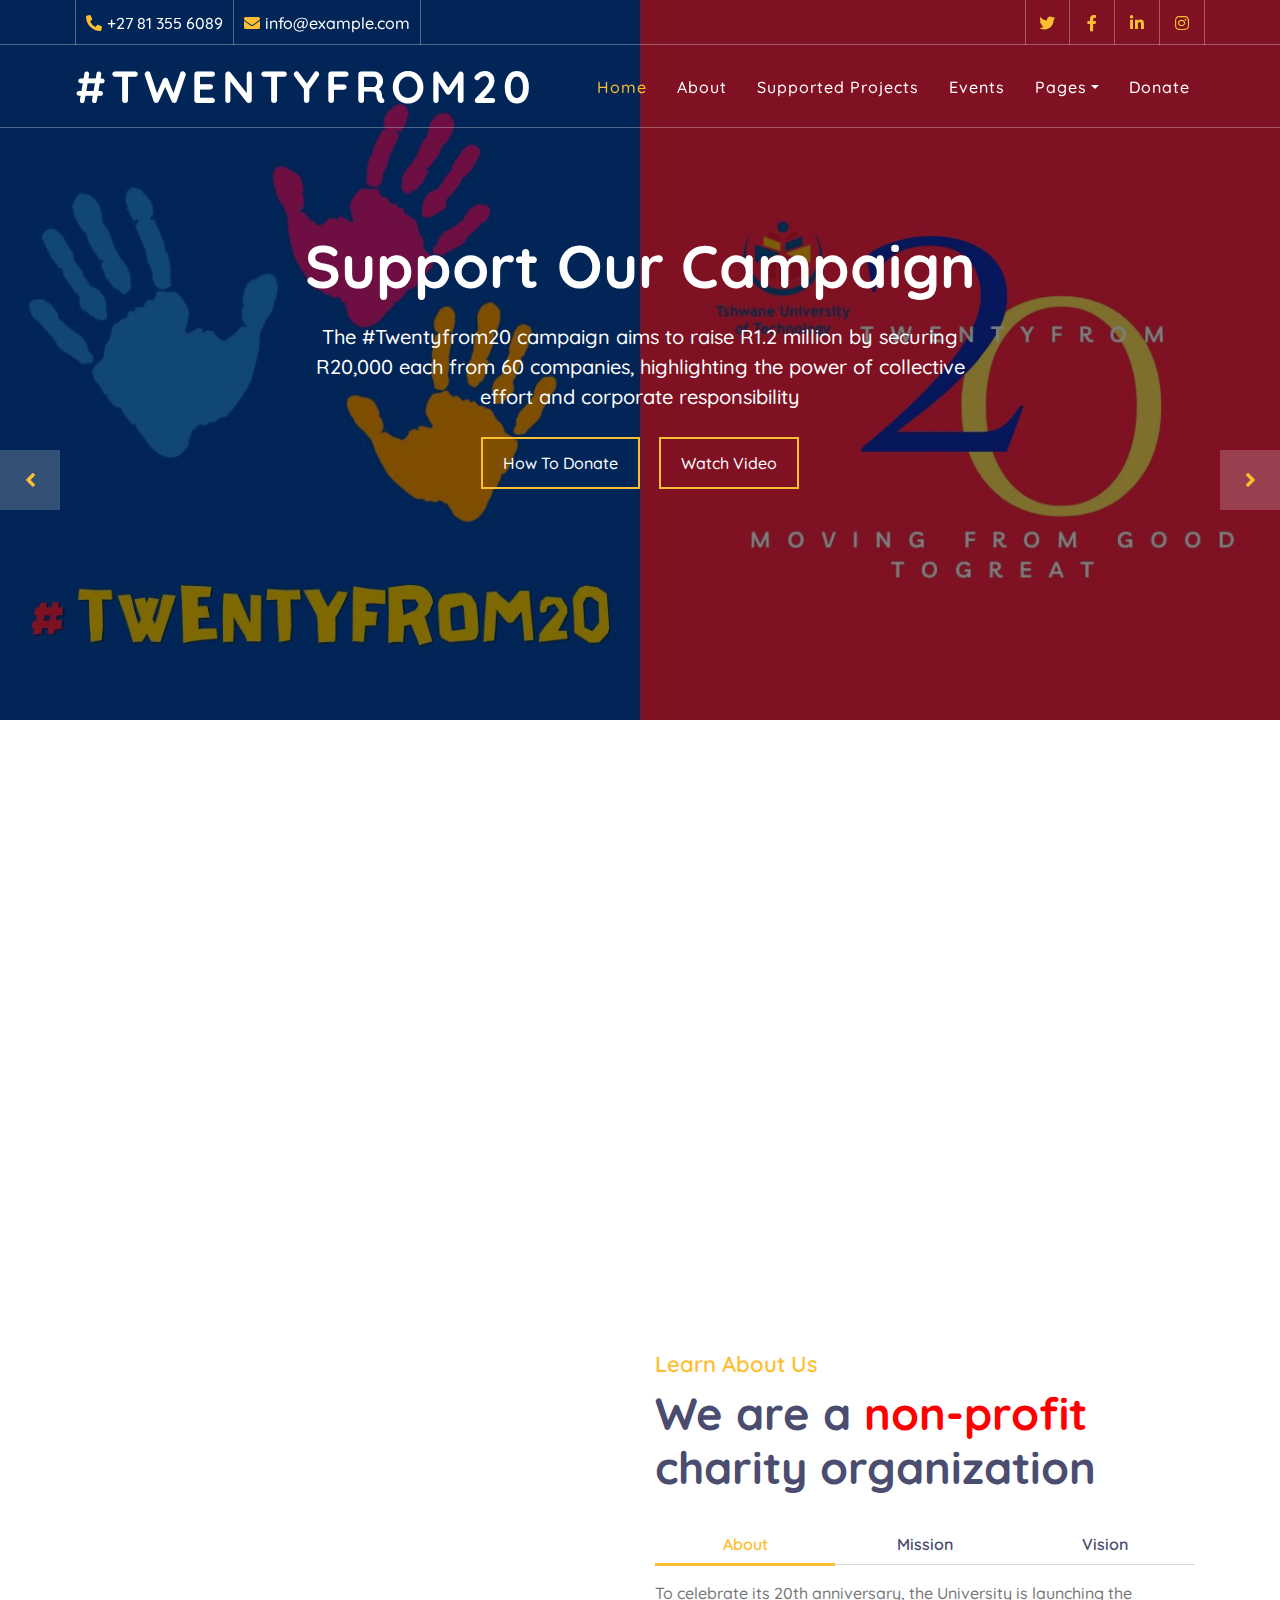
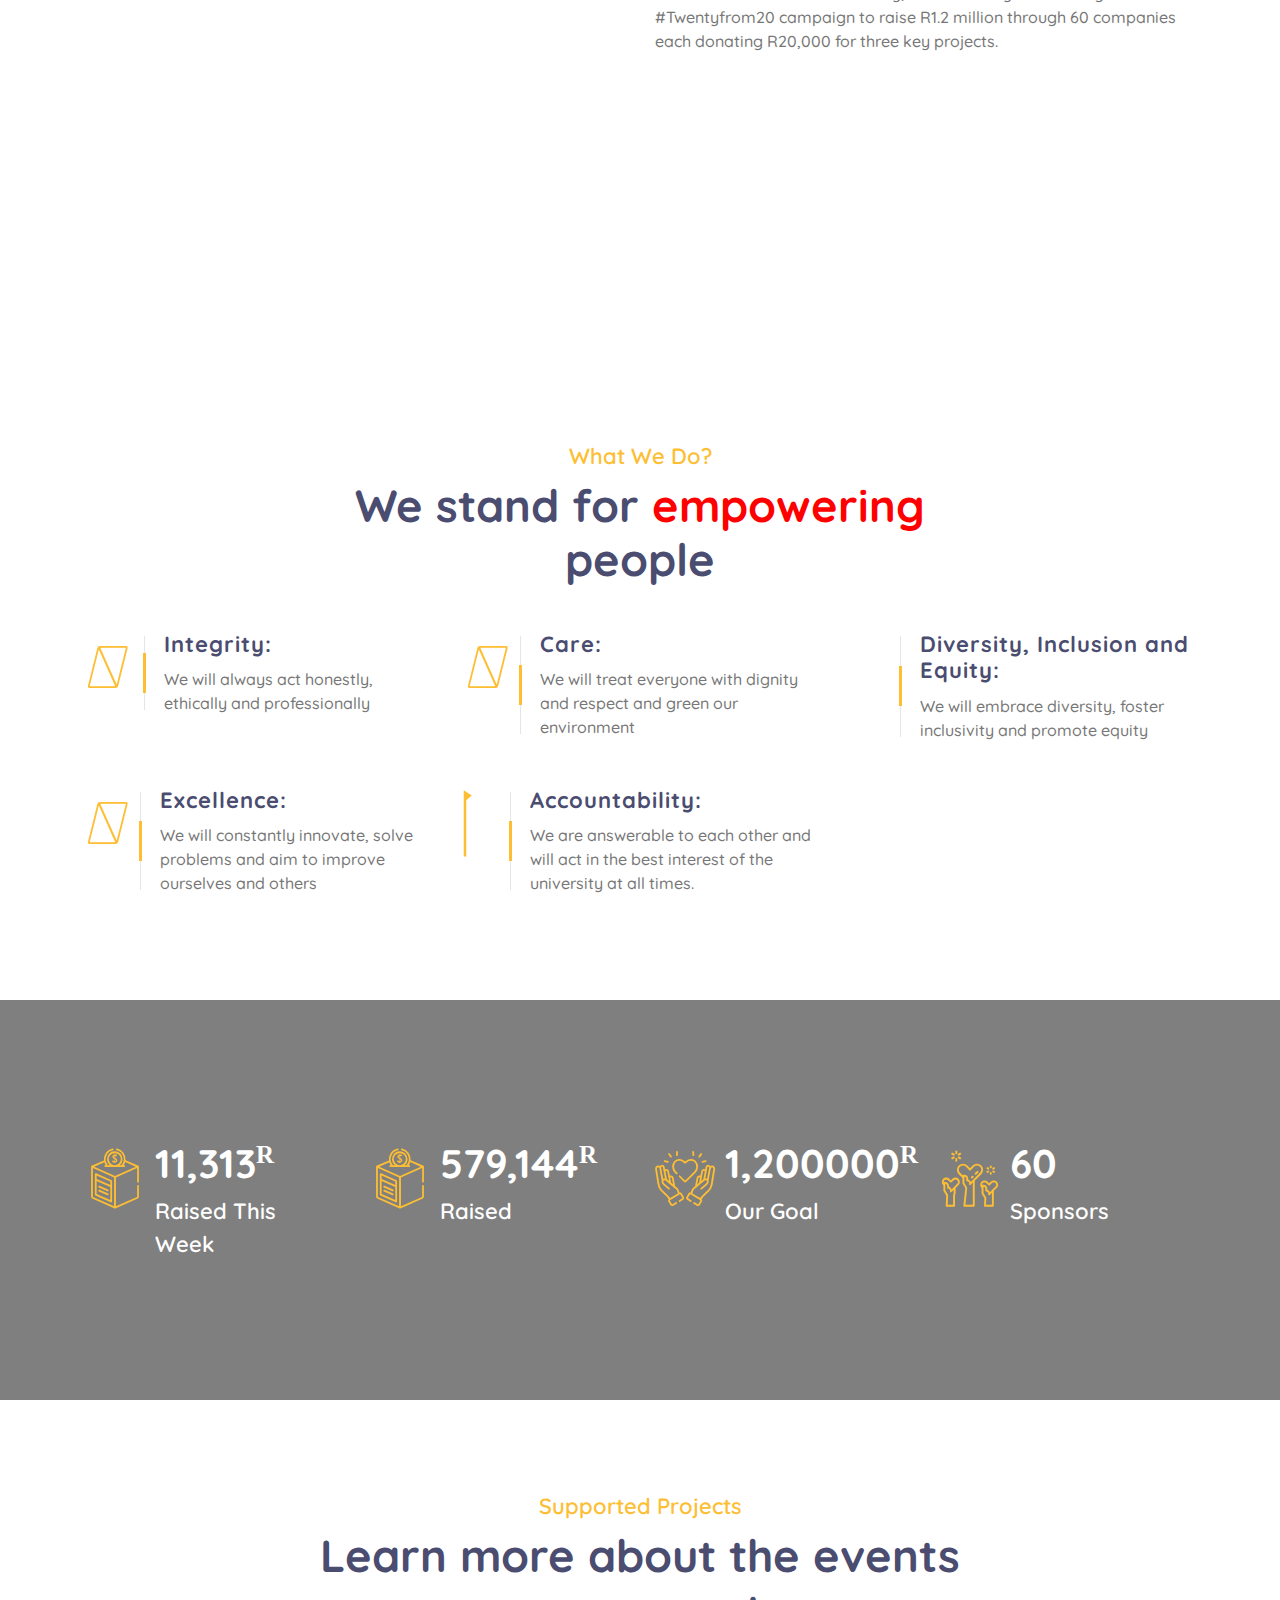
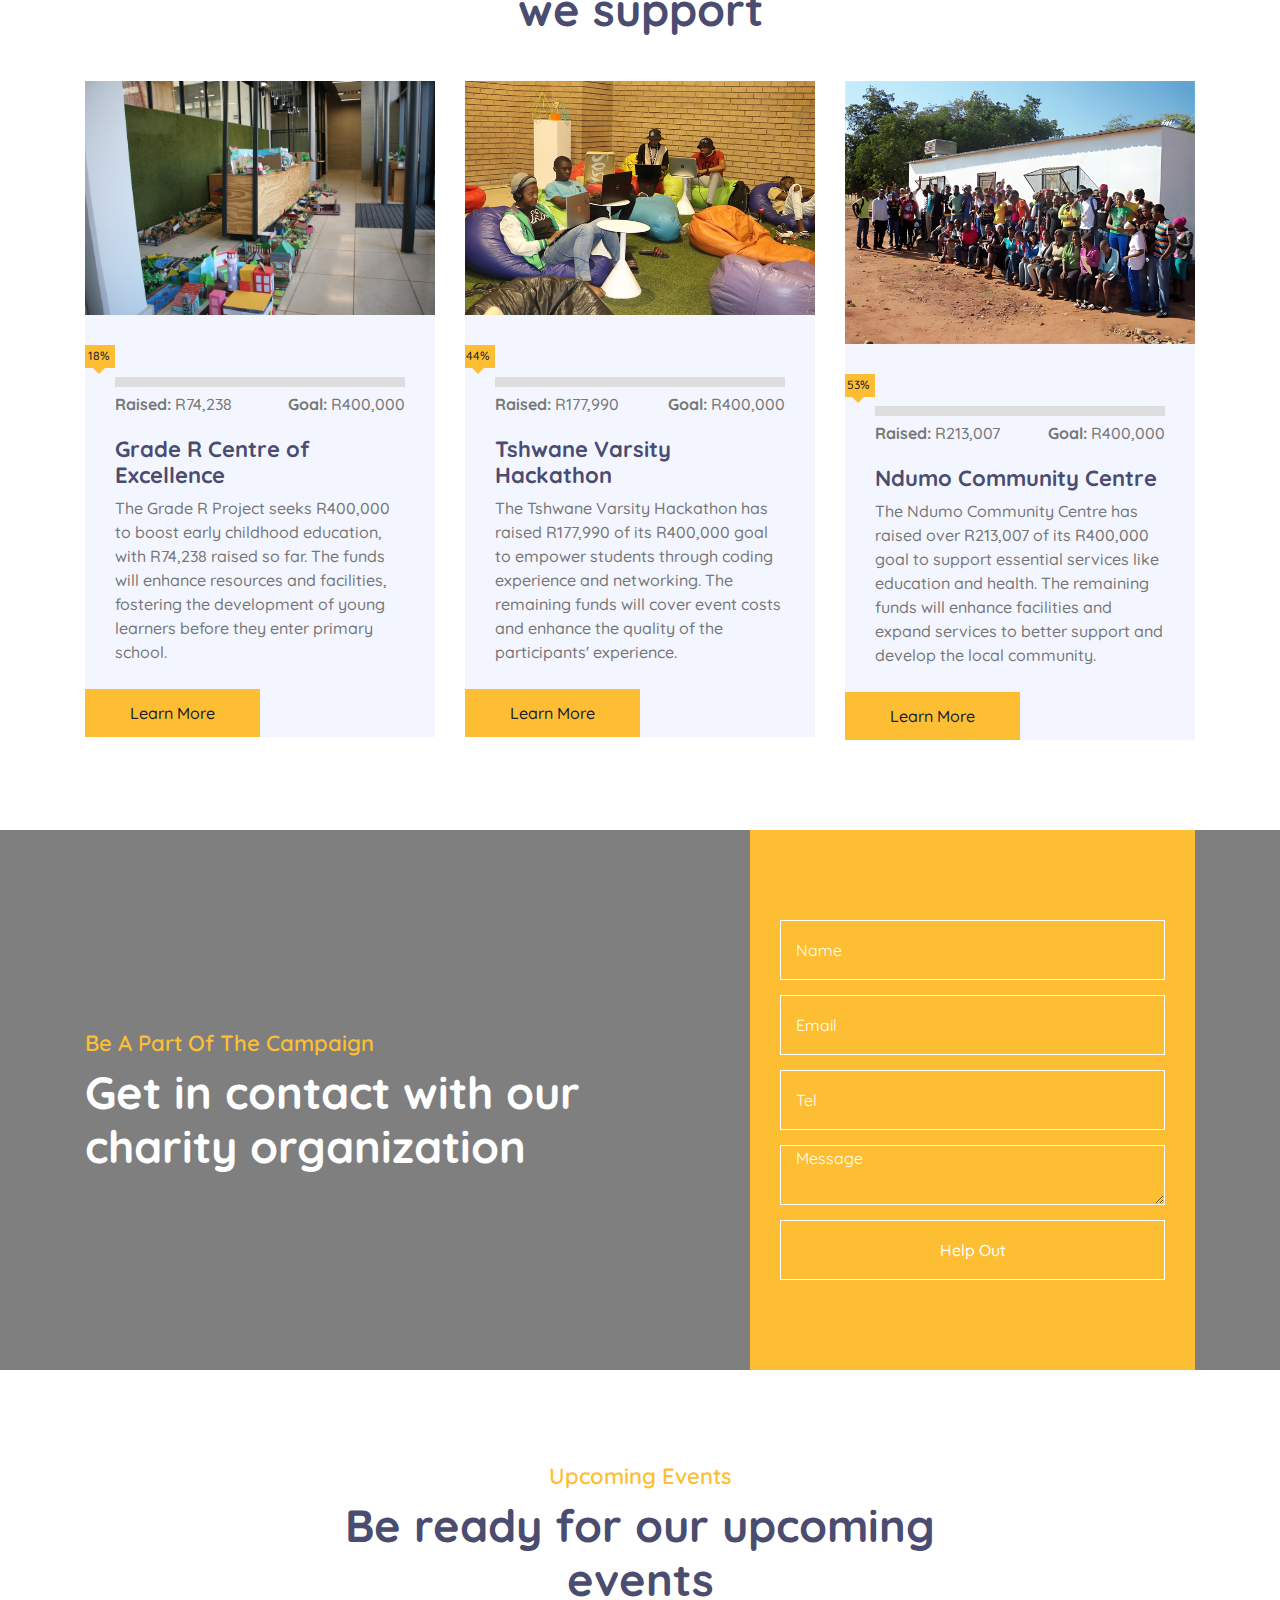
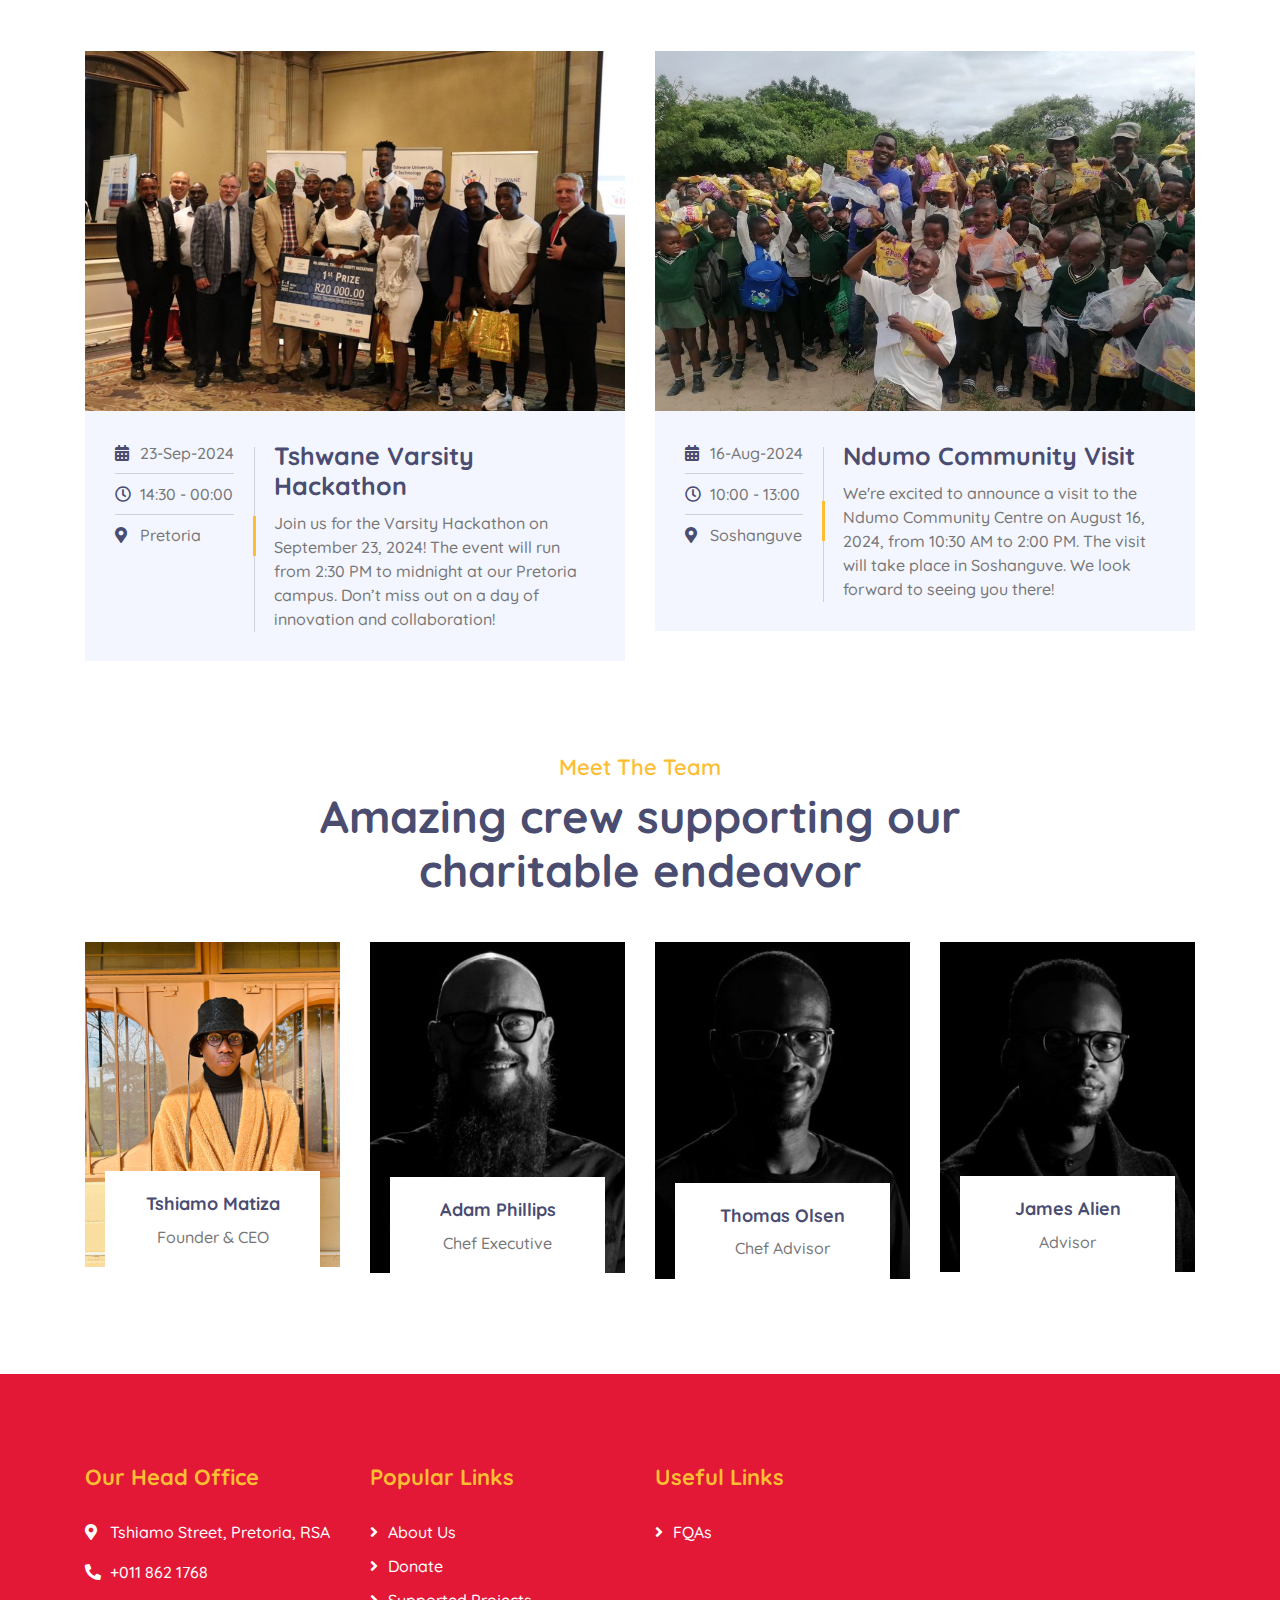
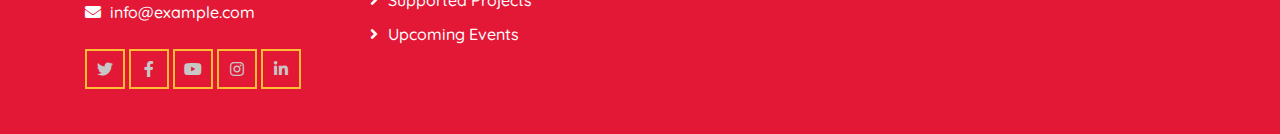
<file: index.html>
<!DOCTYPE html>
<html lang="en">
    <head>
        <meta charset="utf-8">
        <title>#TWENTYFROM20.ztm\Home</title>
        <meta content="width=device-width, initial-scale=1.0" name="viewport">
        <meta content="Free Website Template" name="keywords">
        <meta content="Free Website Template" name="description">

        <!-- Favicon -->
        <link href="img/favicon.ico" rel="icon">

        <!-- Google Font -->
        <link href="https://fonts.googleapis.com/css2?family=Quicksand:wght@300;400;500;600;700&display=swap" rel="stylesheet">
        
        <!-- CSS Libraries -->
        <link href="https://stackpath.bootstrapcdn.com/bootstrap/4.4.1/css/bootstrap.min.css" rel="stylesheet">
        <link href="https://cdnjs.cloudflare.com/ajax/libs/font-awesome/5.10.0/css/all.min.css" rel="stylesheet">
        <link href="lib/flaticon/font/flaticon.css" rel="stylesheet">
        <link href="lib/animate/animate.min.css" rel="stylesheet">
        <link href="lib/owlcarousel/assets/owl.carousel.min.css" rel="stylesheet">

        <!-- Template Stylesheet -->
        <link href="css/style.css" rel="stylesheet">

<!-- FontAwesome icons -->
        <link rel="stylesheet" href="https://cdnjs.cloudflare.com/ajax/libs/font-awesome/6.6.0/css/all.min.css" integrity="sha512-Kc323vGBEqzTmouAECnVceyQqyqdsSiqLQISBL29aUW4U/M7pSPA/gEUZQqv1cwx4OnYxTxve5UMg5GT6L4JJg==" crossorigin="anonymous" referrerpolicy="no-referrer" />
    </head>

    <body>
        <!-- Top Bar Start -->
        <div class="top-bar d-none d-md-block">
            <div class="container-fluid">
                <div class="row">
                    <div class="col-md-8">
                        <div class="top-bar-left">
                            <div class="text">
                                <i class="fa fa-phone-alt"></i>
                                <p>+27 81 355 6089</p>
                            </div>
                            <div class="text">
                                <i class="fa fa-envelope"></i>
                                <p>info@example.com</p>
                            </div>
                        </div>
                    </div>
                    <div class="col-md-4">
                        <div class="top-bar-right">
                            <div class="social">
                                <a href=""><i class="fab fa-twitter"></i></a>
                                <a href=""><i class="fab fa-facebook-f"></i></a>
                                <a href=""><i class="fab fa-linkedin-in"></i></a>
                                <a href=""><i class="fab fa-instagram"></i></a>
                            </div>
                        </div>
                    </div>
                </div>
            </div>
        </div>
        <!-- Top Bar End -->

        <!-- Nav Bar Start -->
        <div class="navbar navbar-expand-lg bg-dark navbar-dark">
            <div class="container-fluid">
                <a href="index.html" class="navbar-brand">#TWENTYFROM20</a>
                <button type="button" class="navbar-toggler" data-toggle="collapse" data-target="#navbarCollapse">
                    <span class="navbar-toggler-icon"></span>
                </button>

                <div class="collapse navbar-collapse justify-content-between" id="navbarCollapse">
                    <div class="navbar-nav ml-auto">
                        <a href="index.html" class="nav-item nav-link active">Home</a>
                        <a href="about.html" class="nav-item nav-link">About</a>
                        <a href="causes.html" class="nav-item nav-link">Supported Projects</a>
                        <a href="event.html" class="nav-item nav-link">Events</a>                        
                        <div class="nav-item dropdown">
                            <a href="#" class="nav-link dropdown-toggle" data-toggle="dropdown">Pages</a>
                            <div class="dropdown-menu">
                               
                                <a href="service.html" class="dropdown-item">What We Do</a>
                                <a href="team.html" class="dropdown-item">Meet The Team</a>
                                <a href="donate.html" class="dropdown-item">Donate Now</a>
                               
                            </div>
                        </div>
                        <a href="contact.html" class="nav-item nav-link">Donate</a>
                    </div>
                </div>
            </div>
        </div>
        <!-- Nav Bar End -->

        <!-- Carousel Start -->
        <div class="carousel">
            <div class="container-fluid">
                <div class="owl-carousel">
                    <div class="carousel-item">
                        <div class="carousel-img">
                            <img src="img/carousel-1.jpg" alt="Image">
                        </div>
                        <div class="carousel-text">
                            <h1>Support Our Campaign</h1>
                            <p>
                                The #Twentyfrom20 campaign aims to raise R1.2 million by securing R20,000 each from 60 companies, highlighting the power of collective effort and corporate responsibility
                            </p>
                            <div class="carousel-btn">
                                <a class="btn btn-custom" href="donate.html">How To Donate</a>
                                <a class="btn btn-custom btn-play" data-toggle="modal" data-src="vid/twentyfrom20_vid1.mp4" data-target="#videoModal">Watch Video</a>

                            </div>
                        </div>
                    </div>
                    <div class="carousel-item">
                        <div class="carousel-img">
                            <img src="img/carousel-2.jpg" alt="Image">
                        </div>
                        <div class="carousel-text">
                            <h1>Tshwane Varsity Hackathon</h1>
                            <p>
                                <b>#TVH</b> Our three-day event, spanning three provinces, will engage 500 students in developing digital solutions with social impact, highlighting career paths in technology, entrepreneurship, and engineering while addressing real-world industry challenges
                            </p>
                            <div class="carousel-btn">
                                <a class="btn btn-custom" href="donate.html">How To Donate</a>
                                <a class="btn btn-custom btn-play" data-toggle="modal" data-src="vid/AWS_eKasi_vid1.mp4" data-target="#videoModal">Watch Video</a>
                            </div>
                        </div>
                    </div>
                    <div class="carousel-item">
                        <div class="carousel-img">
                            <img src="img/carousel-3.jpg" alt="Image">
                        </div>
                        <div class="carousel-text">
                            <h1>Grade R Centre of Excellence</h1>
                            <p>
                                <b>#GRADE R</b> The TUT Grade R Centre for Excellence will enhance Early Childhood Development for about 100,000 learners and 1,000 practitioners through creative and innovative resources, including classrooms, a robotics centre, and art rooms, serving surrounding townships and primary schools.
                                
                            </p>
                            <div class="carousel-btn">
                                <a class="btn btn-custom" href="donate.html">How To Donate</a>
                                <a class="btn btn-custom btn-play" data-toggle="modal" data-src="https://www.youtube.com/embed/DWRcNpR6Kdc" data-target="#videoModal">Watch Video</a>
                            </div>
                        </div>
                    </div>
                    <div class="carousel-item">
                        <div class="carousel-img">
                            <img src="img/carousel-4.jpg" alt="Image">
                        </div>
                        <div class="carousel-text">
                            <h1>Ndumo Community Project</h1>
                            <p>
                                <b>#NDUMO</b> The TUT Environmental Education Centre in Ndumo Game Reserve educates thousands annually on conservation and sustainability, while addressing malnutrition, gender-based violence, and health issues, and supports research in nature conservation.
                            </p>
                            <div class="carousel-btn">
                                <a class="btn btn-custom" href="donate.html">How To Donate</a>
                                <a class="btn btn-custom btn-play" data-toggle="modal" data-src="vid/Ndumo_Community_vid1.mp4" data-target="#videoModal">Watch Video</a>
                            </div>
                        </div>
                    </div>
                </div>
            </div>
        </div>
        <!-- Carousel End -->

        <!-- Video Modal Start-->
        <div class="modal fade" id="videoModal" tabindex="-1" role="dialog" aria-labelledby="exampleModalLabel" aria-hidden="true">
            <div class="modal-dialog" role="document">
                <div class="modal-content">
                    <div class="modal-body">
                        <button type="button" class="close" data-dismiss="modal" aria-label="Close">
                            <span aria-hidden="true">&times;</span>
                        </button>        
                        <!-- 16:9 aspect ratio -->
                        <div class="embed-responsive embed-responsive-16by9">
                            <iframe class="embed-responsive-item" src="" id="video"  allowscriptaccess="always" allow="autoplay"></iframe>
                        </div>
                    </div>
                </div>
            </div>
        </div> 
        <!-- Video Modal End -->
        
        <!-- About Start -->
        <div class="about">
            <div class="container">
                <div class="row align-items-center">
                    <div class="col-lg-6">
                        <div class="about-img" data-parallax="scroll" data-image-src="img/about.png"></div>
                    </div>
                    <div class="col-lg-6">
                        <div class="section-header">
                            <p>Learn About Us</p>
                            <h2>We are a <span style="color: red;">non-profit</span> charity organization</h2>
                        </div>
                        <div class="about-tab">
                            <ul class="nav nav-pills nav-justified">
                                <li class="nav-item">
                                    <a class="nav-link active" data-toggle="pill" href="#tab-content-1">About</a>
                                </li>
                                <li class="nav-item">
                                    <a class="nav-link" data-toggle="pill" href="#tab-content-2">Mission</a>
                                </li>
                                <li class="nav-item">
                                    <a class="nav-link" data-toggle="pill" href="#tab-content-3">Vision</a>
                                </li>
                            </ul>

                            <div class="tab-content">
                                <div id="tab-content-1" class="container tab-pane active" name="about">
                                    To celebrate its 20th anniversary, the University is launching the #Twentyfrom20 campaign to raise R1.2 million through 60 companies each donating R20,000 for three key projects.
                                    
                                </div>
                                <div id="tab-content-2" class="container tab-pane fade" name="vision">
                                    We advance social and economic transformation through relevant curricula, impactful research and engagement, quality learning 
                                    experiences, dedicated staff and an enabling environment

                                </div>
                                <div id="tab-content-3" class="container tab-pane fade" name="mission">
                                    A people’s university that makes knowledge work

                                </div>
                            </div>
                        </div>
                    </div>
                </div>
            </div>
        </div>
        <!-- About End -->

        <!-- Service Start -->
        <div class="service">
            <div class="container">
                <div class="section-header text-center">
                    <p>What We Do?</p>
                    <h2>We stand for <span style="color: red;">empowering</span> people</h2>
                </div>
                <div class="row">
                    <div class="col-lg-4 col-md-6">
                        <div class="service-item">
                            <div class="service-icon">
                                <i class="fa-solid fa-handshake"></i>
                            </div>
                            <div class="service-text">
                                <h3>Integrity:</h3>
                                <p>We will always act honestly, ethically and professionally
                                </p>
                            </div>
                        </div>
                    </div>
                    <div class="col-lg-4 col-md-6">
                        <div class="service-item">
                            <div class="service-icon">
                                <i class="fa-solid fa-hand-holding-heart"></i>
                            </div>
                            <div class="service-text">
                                <h3>Care:</h3>
                                <p>We will treat everyone with dignity and respect and green our environment</p>
                            </div>
                        </div>
                    </div>
                    <div class="col-lg-4 col-md-6">
                        <div class="service-item">
                            <div class="service-icon">
                                <i class="fa-solid fa-people-carry-box"></i>
                            </div>
                            <div class="service-text">
                                <h3>Diversity, Inclusion and Equity:</h3>
                                <p>We will embrace diversity, foster inclusivity and promote equity</p>
                            </div>
                        </div>
                    </div>
                    <div class="col-lg-4 col-md-6">
                        <div class="service-item">
                            <div class="service-icon">
                                <i class="fa-solid fa-rocket"></i>
                            </div>
                            <div class="service-text">
                                <h3>Excellence:</h3>
                                <p>We will constantly innovate, solve problems and aim to improve ourselves and others </p>
                            </div>
                        </div>
                    </div>
                    <div class="col-lg-4 col-md-6">
                        <div class="service-item">
                            <div class="service-icon">
                                <i class="fa-solid fa-check"></i>
                            </div>
                            <div class="service-text">
                                <h3>Accountability:</h3>
                                <p>We are answerable to each other and will act in the best interest of the university at all times.</p>
                            </div>
                        </div>
                    </div>
                    
                </div>
            </div>
        </div>
        <!-- Service End -->
        
        
        <!-- Facts Start -->
        <div class="facts" data-parallax="scroll" data-image-src="img/facts.jpg">
            <div class="container">
                <div class="row">
                    <div class="col-lg-3 col-md-6">
                        <div class="facts-item">
                            <i class="flaticon-donation"></i>
                            <div class="facts-text">
                                <h3 class="facts-dollar" data-toggle="counter-up">11,313</h3>
                                <p>Raised This Week</p>
                            </div>
                        </div>
                    </div>
                    <div class="col-lg-3 col-md-6">
                        <div class="facts-item">
                            <i class="flaticon-donation"></i>
                            <div class="facts-text">
                                <h3 class="facts-dollar" data-toggle="counter-up">579,144</h3>
                                <p>Raised</p>
                            </div>
                        </div>
                    </div>
                    <div class="col-lg-3 col-md-6">
                        <div class="facts-item">
                            <i class="flaticon-kindness"></i>
                            <div class="facts-text">
                                <h3 class="facts-dollar" data-toggle="counter-up">1,200000</h3>
                                <p>Our Goal</p>
                            </div>
                        </div>
                    </div>
                    <div class="col-lg-3 col-md-6">
                        <div class="facts-item">
                            <i class="flaticon-charity"></i>
                            <div class="facts-text">
                                <h3 class="" data-toggle="counter-up">60</h3>
                                <p>Sponsors</p>
                            </div>
                        </div>
                    </div>
                </div>
            </div>
        </div>
        <!-- Facts End -->
        
        
        <!-- Causes Start -->
        <div class="causes">
            <div class="container">
                <div class="section-header text-center">
                    <p>Supported Projects</p>
                    <h2>Learn more about the events we support</h2>
                </div>
                <div class="owl-carousel causes-carousel">
                    <div class="causes-item">
                        <div class="causes-img">
                            <img src="img/causes-1.jpg" alt="Image">
                        </div>
                        <div class="causes-progress">
                            <div class="progress">
                                <div class="progress-bar" role="progressbar" aria-valuenow="18.56" aria-valuemin="0" aria-valuemax="100">
                                    <span>18%</span>
                                </div>
                            </div>
                            <div class="progress-text">
                                <p><strong>Raised:</strong> R74,238</p>
                                <p><strong>Goal:</strong> R400,000</p>
                            </div>
                        </div>
                        <div class="causes-text">
                            <h3>Grade R Centre of Excellence</h3>
                            <p>The Grade R Project seeks R400,000 to boost early childhood education, with R74,238 raised so far. The funds will enhance resources and facilities, fostering the development of young learners before they enter primary school.</p>
                        </div>
                        <div class="causes-btn">
                            <a class="btn btn-custom" href="">Learn More</a>                            
                        </div>
                    </div>
                    <div class="causes-item">
                        <div class="causes-img">
                            <img src="img/causes-2.jpg" alt="Image">
                        </div>
                        <div class="causes-progress">
                            <div class="progress">
                                <div class="progress-bar" role="progressbar" aria-valuenow="44" aria-valuemin="0" aria-valuemax="100">
                                    <span>44%</span>
                                </div>
                            </div>
                            <div class="progress-text">
                                <p><strong>Raised:</strong> R177,990</p>
                                <p><strong>Goal:</strong> R400,000</p>
                            </div>
                        </div>
                        <div class="causes-text">
                            <h3>Tshwane Varsity Hackathon</h3>
                            <p>The Tshwane Varsity Hackathon has raised R177,990 of its R400,000 goal to empower students through coding experience and networking. The remaining funds will cover event costs and enhance the quality of the participants' experience.</p>
                  </div>
                        <div class="causes-btn">
                            <a class="btn btn-custom">Learn More</a>                            
                        </div>
                    </div>
                    <div class="causes-item">
                        <div class="causes-img">
                            <img src="img/causes-3.jpg" alt="Image">
                        </div>
                        <div class="causes-progress">
                            <div class="progress">
                                <div class="progress-bar" role="progressbar" aria-valuenow="53" aria-valuemin="0" aria-valuemax="100">
                                    <span>53%</span>
                                </div>
                            </div>
                            <div class="progress-text">
                                <p><strong>Raised:</strong> R213,007</p>
                                <p><strong>Goal:</strong> R400,000</p>
                            </div>
                        </div>
                        <div class="causes-text">
                            <h3> Ndumo Community Centre</h3>
                            <p>The Ndumo Community Centre has raised over R213,007 of its R400,000 goal to support essential services like education and health. The remaining funds will enhance facilities and expand services to better support and develop the local community.

                            </p>
                        </div>
                        <div class="causes-btn">
                            <a class="btn btn-custom">Learn More</a>
                           
                        </div>
                    </div>

                </div>
            </div>
        </div>
        <!-- Causes End -->
        
        
        <!-- Donate Start -->
        <div class="donate" data-parallax="scroll" data-image-src="img/donate.jpg">
            <div class="container">
                <div class="row align-items-center">
                    <div class="col-lg-7">
                        <div class="donate-content">
                            <div class="section-header">
                                <p>Be A Part Of The Campaign</p>
                                <h2>Get in contact with our charity organization</h2>
                            </div>
                        
                        </div>
                    </div>
                    <div class="col-lg-5">
                        <div class="donate-form">
                            <form>
                                <div class="control-group">
                                    <input type="text" class="form-control" placeholder="Name" required="required" />
                                </div>
                                <div class="control-group">
                                    <input type="email" class="form-control" placeholder="Email" required="required" />
                                </div>
                                <div class="control-group">
                                    <input type="tel" class="form-control" placeholder="Tel" required="required" />
                                </div>
                                <div class="control-group">
                                    <textarea class="form-control" placeholder="Message" required="required"></textarea>
                                </div>

                                <div>
                                    <button class="btn btn-custom" type="submit">Help Out</button>
                                </div>
                            </form>
                        </div>
                    </div>
                </div>
            </div>
        </div>
        <!-- Donate End -->
        
        
        <!-- Event Start -->
        <div class="event">
            <div class="container">
                <div class="section-header text-center">
                    <p>Upcoming Events</p>
                    <h2>Be ready for our upcoming events</h2>
                </div>
                <div class="row">
                    <div class="col-lg-6">
                        <div class="event-item">
                            <img src="img/event-1.jpg" alt="Image">
                            <div class="event-content">
                                <div class="event-meta">
                                    <p><i class="fa fa-calendar-alt"></i>23-Sep-2024</p>
                                    <p><i class="far fa-clock"></i>14:30 - 00:00</p>
                                    <p><i class="fa fa-map-marker-alt"></i>Pretoria</p>
                                </div>
                                <div class="event-text">
                                    <h3>Tshwane Varsity Hackathon</h3>
                                    <p>
                                        Join us for the Varsity Hackathon on September 23, 2024! The event will run from 2:30 PM to midnight at our Pretoria campus. Don’t miss out on a day of innovation and collaboration!
                                    </p>
                                   
                                </div>
                            </div>
                        </div>
                    </div>
                    <div class="col-lg-6">
                        <div class="event-item">
                            <img src="img/event-2.jpg" alt="Image">
                            <div class="event-content">
                                <div class="event-meta">
                                    <p><i class="fa fa-calendar-alt"></i>16-Aug-2024</p>
                                    <p><i class="far fa-clock"></i>10:00 - 13:00</p>
                                    <p><i class="fa fa-map-marker-alt"></i>Soshanguve</p>
                                </div>
                                <div class="event-text">
                                    <h3>Ndumo Community Visit</h3>
                                    <p>
                                        We're excited to announce a visit to the Ndumo Community Centre on August 16, 2024, from 10:30 AM to 2:00 PM. The visit will take place in Soshanguve. We look forward to seeing you there!
                                    </p>
                                  
                                </div>
                            </div>
                        </div>
                    </div>
                </div>
            </div>
        </div>
        <!-- Event End -->


        <!-- Team Start -->
        <div class="team">
            <div class="container">
                <div class="section-header text-center">
                    <p>Meet The Team</p>
                    <h2>Amazing crew supporting our charitable endeavor</h2>
                </div>
                <div class="row">
                    <div class="col-lg-3 col-md-6">
                        <div class="team-item">
                            <div class="team-img">
                                <img src="img/team-1.jpg" alt="Team Image">
                            </div>
                            <div class="team-text">
                                <h2>Tshiamo Matiza</h2>
                                <p>Founder & CEO</p>
                                <div class="team-social">
                                    <a href=""><i class="fab fa-twitter"></i></a>
                                    <a href=""><i class="fab fa-facebook-f"></i></a>
                                    <a href=""><i class="fab fa-linkedin-in"></i></a>
                                    <a href=""><i class="fab fa-instagram"></i></a>
                                </div>
                            </div>
                        </div>
                    </div>
                    <div class="col-lg-3 col-md-6">
                        <div class="team-item">
                            <div class="team-img">
                                <img src="img/team-2.png" alt="Team Image">
                            </div>
                            <div class="team-text">
                                <h2>Adam Phillips</h2>
                                <p>Chef Executive</p>
                                <div class="team-social">
                                    <a href=""><i class="fab fa-twitter"></i></a>
                                    <a href=""><i class="fab fa-facebook-f"></i></a>
                                    <a href=""><i class="fab fa-linkedin-in"></i></a>
                                    <a href=""><i class="fab fa-instagram"></i></a>
                                </div>
                            </div>
                        </div>
                    </div>
                    <div class="col-lg-3 col-md-6">
                        <div class="team-item">
                            <div class="team-img">
                                <img src="img/team-3.png" alt="Team Image">
                            </div>
                            <div class="team-text">
                                <h2>Thomas Olsen</h2>
                                <p>Chef Advisor</p>
                                <div class="team-social">
                                    <a href=""><i class="fab fa-twitter"></i></a>
                                    <a href=""><i class="fab fa-facebook-f"></i></a>
                                    <a href=""><i class="fab fa-linkedin-in"></i></a>
                                    <a href=""><i class="fab fa-instagram"></i></a>
                                </div>
                            </div>
                        </div>
                    </div>
                    <div class="col-lg-3 col-md-6">
                        <div class="team-item">
                            <div class="team-img">
                                <img src="img/team-4.png" alt="Team Image">
                            </div>
                            <div class="team-text">
                                <h2>James Alien</h2>
                                <p>Advisor</p>
                                <div class="team-social">
                                    <a href=""><i class="fab fa-twitter"></i></a>
                                    <a href=""><i class="fab fa-facebook-f"></i></a>
                                    <a href=""><i class="fab fa-linkedin-in"></i></a>
                                    <a href=""><i class="fab fa-instagram"></i></a>
                                </div>
                            </div>
                        </div>
                    </div>
                </div>
            </div>
        </div>
        <!-- Team End -->
        
        
       
        
        <!-- Testimonial Start 
        <div class="testimonial">
            <div class="container">
                <div class="section-header text-center">
                    <p>Testimonial;
                         The Tshwane Varsity Hackathon showcased the exceptional talent of students, with the 1st place team exhilarated by their win and R20,000 voucher prize. The event offered a valuable platform for skill display and networking with industry professionals.
                    </p>
                    <h2>What people are talking about our charity activities</h2>
                </div>
                <div class="owl-carousel testimonials-carousel">
                    <div class="testimonial-item">
                        <div class="testimonial-profile">
                            <img src="img/testimonial-1.jpg" alt="Image">
                            <div class="testimonial-name">
                                <h3>Person Name (Ndumo)</h3>
                                <p>Profession</p>
                            </div>
                        </div>
                        <div class="testimonial-text">
                            <p>
                               During the Ndumo Community Visit, distributing food parcels brought significant relief and joy to local children and their families. The initiative highlighted the profound impact of thoughtful community support.
                            </p>
                        </div>
                    </div>
                    <div class="testimonial-item">
                        <div class="testimonial-profile">
                            <img src="img/testimonial-2.jpg" alt="Image">
                            <div class="testimonial-name">
                                <h3>Person Name</h3>
                                <p>Profession</p>
                            </div>
                        </div>
                        <div class="testimonial-text">
                            <p>
                                Lorem ipsum dolor sit amet elit. Phasel preti mi facilis ornare velit non vulputa. Aliqu metus tortor, auctor id gravid vivera quis
                            </p>
                        </div>
                    </div>
                    <div class="testimonial-item">
                        <div class="testimonial-profile">
                            <img src="img/testimonial-3.jpg" alt="Image">
                            <div class="testimonial-name">
                                <h3>Person Name</h3>
                                <p>Profession</p>
                            </div>
                        </div>
                        <div class="testimonial-text">
                            <p>
                                Lorem ipsum dolor sit amet elit. Phasel preti mi facilis ornare velit non vulputa. Aliqu metus tortor, auctor id gravid vivera quis
                            </p>
                        </div>
                    </div>
                    <div class="testimonial-item">
                        <div class="testimonial-profile">
                            <img src="img/testimonial-4.jpg" alt="Image">
                            <div class="testimonial-name">
                                <h3>Person Name</h3>
                                <p>Profession</p>
                            </div>
                        </div>
                        <div class="testimonial-text">
                            <p>
                                Lorem ipsum dolor sit amet elit. Phasel preti mi facilis ornare velit non vulputa. Aliqu metus tortor, auctor id gravid vivera quis
                            </p>
                        </div>
                    </div>
                </div>
            </div>
        </div>
    Testimonial End -->
        
        
        <!-- Contact Start 
        <div class="contact">
            <div class="container">
                <div class="section-header text-center">
                    <p>Get In Touch</p>
                    <h2>Contact for any query</h2>
                </div>
                <div class="contact-img">
                    <img src="img/contact.jpg" alt="Image">
                </div>
                <div class="contact-form">
                        <div id="success"></div>
                        <form name="sentMessage" id="contactForm" novalidate="novalidate">
                            <div class="control-group">
                                <input type="text" class="form-control" id="name" placeholder="Your Name" required="required" data-validation-required-message="Please enter your name" />
                                <p class="help-block text-danger"></p>
                            </div>
                            <div class="control-group">
                                <input type="email" class="form-control" id="email" placeholder="Your Email" required="required" data-validation-required-message="Please enter your email" />
                                <p class="help-block text-danger"></p>
                            </div>
                            <div class="control-group">
                                <input type="text" class="form-control" id="subject" placeholder="Subject" required="required" data-validation-required-message="Please enter a subject" />
                                <p class="help-block text-danger"></p>
                            </div>
                            <div class="control-group">
                                <textarea class="form-control" id="message" placeholder="Message" required="required" data-validation-required-message="Please enter your message"></textarea>
                                <p class="help-block text-danger"></p>
                            </div>
                            <div>
                                <button class="btn btn-custom" type="submit" id="sendMessageButton">Send Message</button>
                            </div>
                        </form>
                    </div>
            </div>
        </div>
      Contact End -->


        <!-- Blog Start
        <div class="blog">
            <div class="container">
                <div class="section-header text-center">
                    <p>Our Blog</p>
                    <h2>Latest news & articles directly from our blog</h2>
                </div>
                <div class="row">
                    <div class="col-lg-4">
                        <div class="blog-item">
                            <div class="blog-img">
                                <img src="img/blog-1.jpg" alt="Image">
                            </div>
                            <div class="blog-text">
                                <h3><a href="#">Lorem ipsum dolor sit</a></h3>
                                <p>
                                    Lorem ipsum dolor sit amet elit. Neca pretim miura bitur facili ornare velit non vulpte liqum metus tortor
                                </p>
                            </div>
                            <div class="blog-meta">
                                <p><i class="fa fa-user"></i><a href="">Admin</a></p>
                                <p><i class="fa fa-comments"></i><a href="">15 Comments</a></p>
                            </div>
                        </div>
                    </div>
                    <div class="col-lg-4">
                        <div class="blog-item">
                            <div class="blog-img">
                                <img src="img/blog-2.jpg" alt="Image">
                            </div>
                            <div class="blog-text">
                                <h3><a href="#">Lorem ipsum dolor sit</a></h3>
                                <p>
                                    Lorem ipsum dolor sit amet elit. Neca pretim miura bitur facili ornare velit non vulpte liqum metus tortor
                                </p>
                            </div>
                            <div class="blog-meta">
                                <p><i class="fa fa-user"></i><a href="">Admin</a></p>
                                <p><i class="fa fa-comments"></i><a href="">15 Comments</a></p>
                            </div>
                        </div>
                    </div>
                    <div class="col-lg-4">
                        <div class="blog-item">
                            <div class="blog-img">
                                <img src="img/blog-3.jpg" alt="Image">
                            </div>
                            <div class="blog-text">
                                <h3><a href="#">Lorem ipsum dolor sit</a></h3>
                                <p>
                                    Lorem ipsum dolor sit amet elit. Neca pretim miura bitur facili ornare velit non vulpte liqum metus tortor
                                </p>
                            </div>
                            <div class="blog-meta">
                                <p><i class="fa fa-user"></i><a href="">Admin</a></p>
                                <p><i class="fa fa-comments"></i><a href="">15 Comments</a></p>
                            </div>
                        </div>
                    </div>
                </div>
            </div>
        </div>
  Blog End -->


        <!-- Footer Start -->
        <div class="footer">
            <div class="container">
                <div class="row">
                    <div class="col-lg-3 col-md-6">
                        <div class="footer-contact">
                            <h2>Our Head Office</h2>
                            <p><i class="fa fa-map-marker-alt"></i>Tshiamo Street, Pretoria, RSA</p>
                            <p><i class="fa fa-phone-alt"></i>+011 862 1768</p>
                            <p><i class="fa fa-envelope"></i>info@example.com</p>
                            <div class="footer-social">
                                <a class="btn btn-custom" href=""><i class="fab fa-twitter"></i></a>
                                <a class="btn btn-custom" href=""><i class="fab fa-facebook-f"></i></a>
                                <a class="btn btn-custom" href=""><i class="fab fa-youtube"></i></a>
                                <a class="btn btn-custom" href=""><i class="fab fa-instagram"></i></a>
                                <a class="btn btn-custom" href=""><i class="fab fa-linkedin-in"></i></a>
                            </div>
                        </div>
                    </div>
                    <div class="col-lg-3 col-md-6">
                        <div class="footer-link">
                            <h2>Popular Links</h2>
                            <a href="">About Us</a>
                            <a href="">Donate</a>
                            <a href="">Supported Projects</a>
                            <a href="">Upcoming Events</a>
                            
                        </div>
                    </div>
                    <div class="col-lg-3 col-md-6">
                        <div class="footer-link">
                            <h2>Useful Links</h2>                      
                            <a href="">FQAs</a>
                        </div>
                    </div>

                </div>
            </div>
           
        </div>
        <!-- Footer End -->
        
        <!-- Back to top button -->
        <a href="#" class="back-to-top"><i class="fa fa-chevron-up"></i></a>
        
        <!-- Pre Loader -->
        <div id="loader" class="show">
            <div class="loader"></div>
        </div>

        <!-- JavaScript Libraries -->
        <script src="https://code.jquery.com/jquery-3.4.1.min.js"></script>
        <script src="https://stackpath.bootstrapcdn.com/bootstrap/4.4.1/js/bootstrap.bundle.min.js"></script>
        <script src="lib/easing/easing.min.js"></script>
        <script src="lib/owlcarousel/owl.carousel.min.js"></script>
        <script src="lib/waypoints/waypoints.min.js"></script>
        <script src="lib/counterup/counterup.min.js"></script>
        <script src="lib/parallax/parallax.min.js"></script>
        
        <!-- Contact Javascript File -->
        <script src="mail/jqBootstrapValidation.min.js"></script>
        <script src="mail/contact.js"></script>

        <!-- Template Javascript -->
        <script src="js/main.js"></script>
    </body>
</html>
</file>
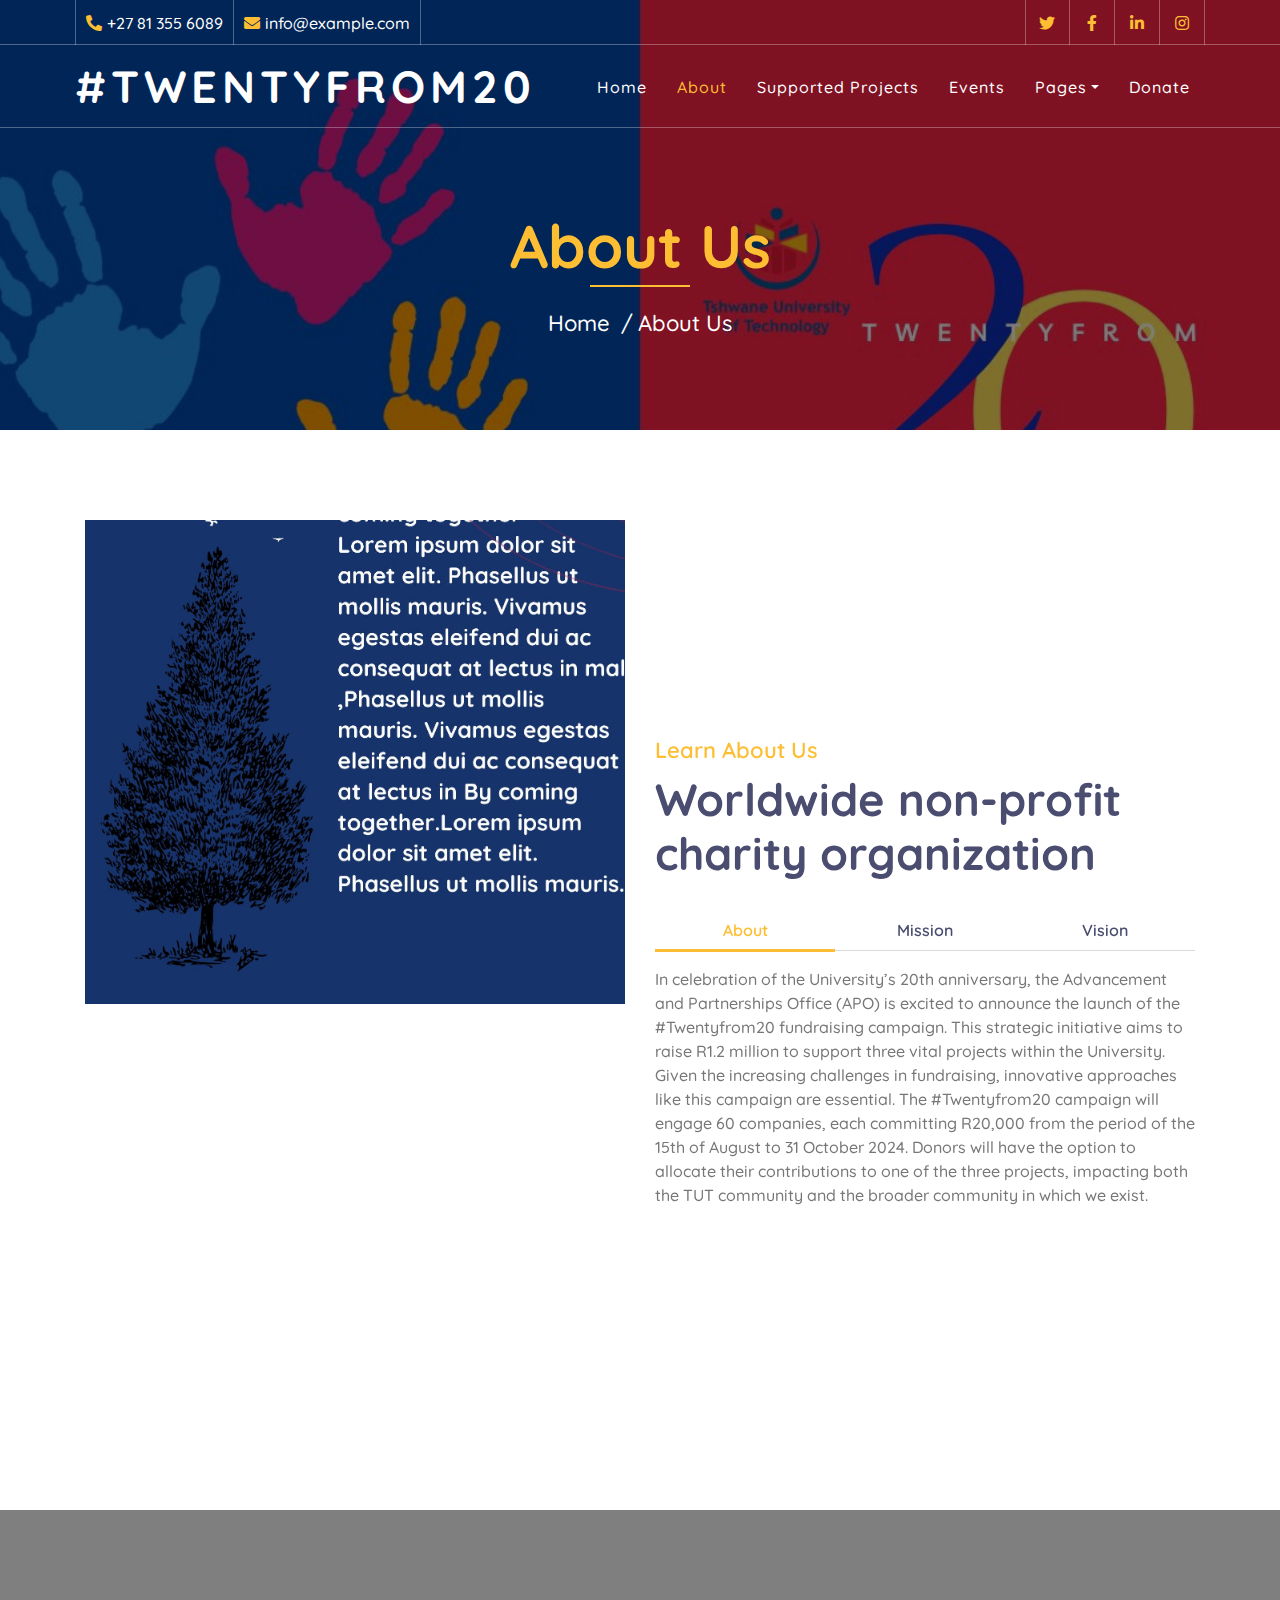
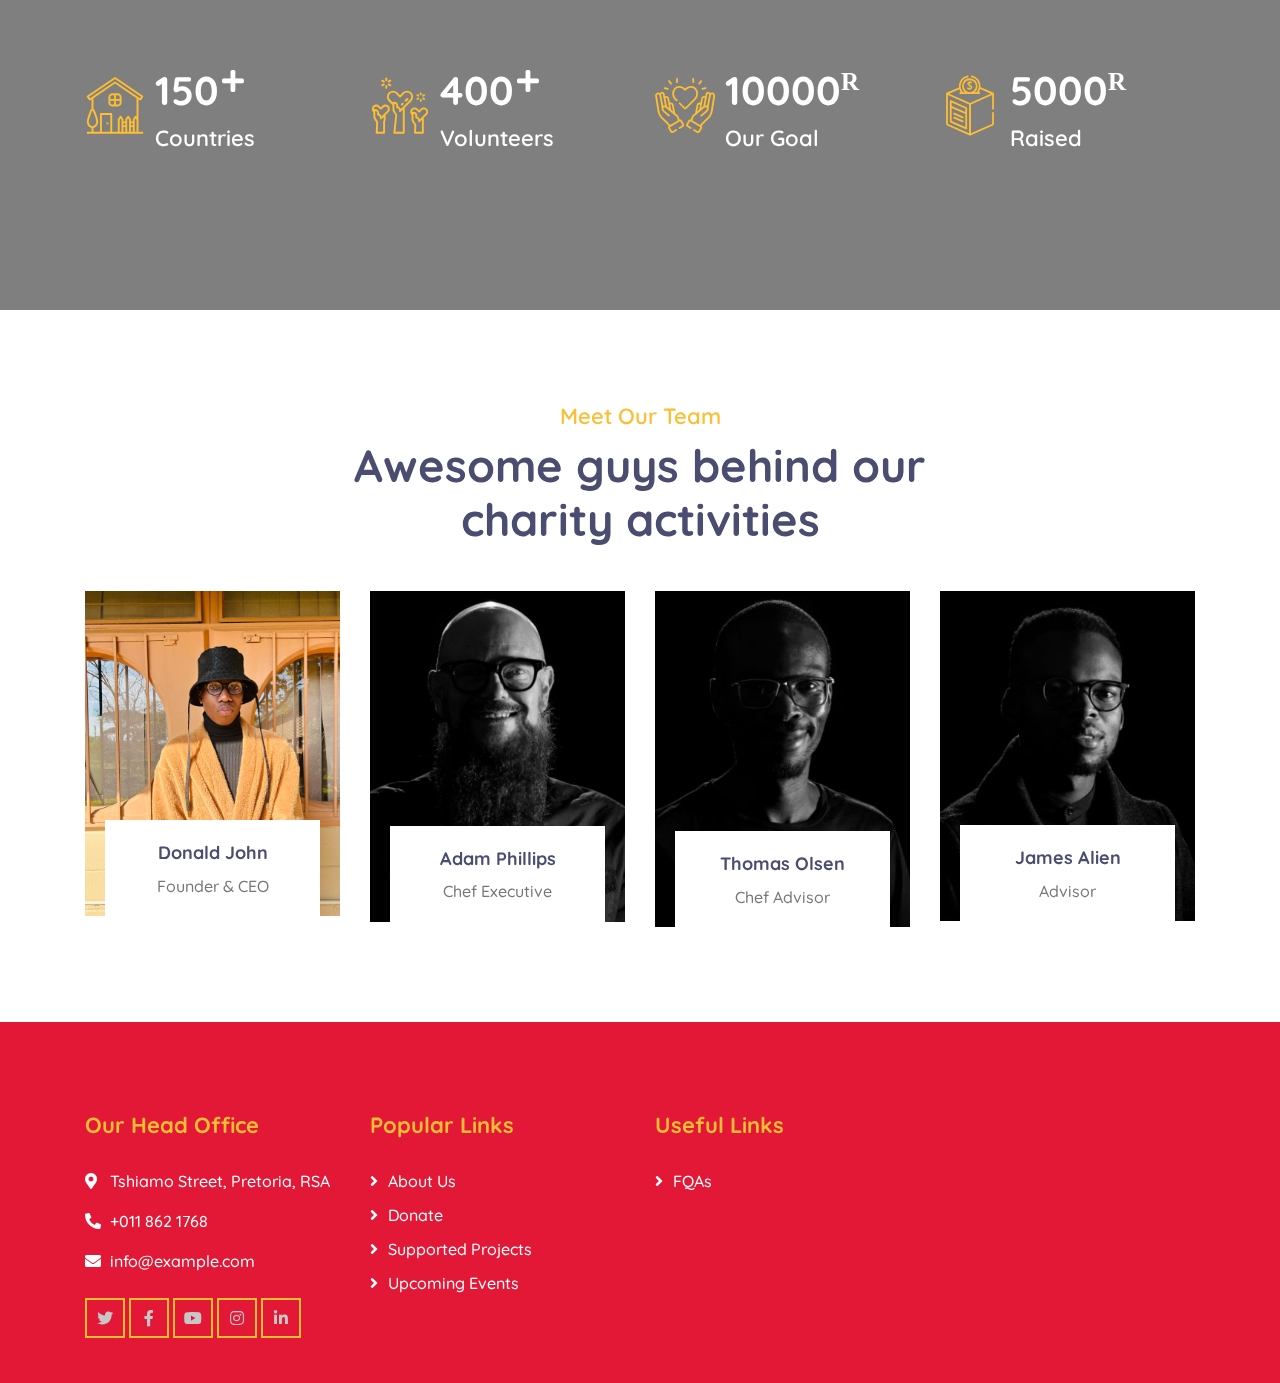
<file: about.html>
<!DOCTYPE html>
<html lang="en">
    <head>
        <meta charset="utf-8">
        <title>#TWENTYFROM20.ztm\About</title>
        <meta content="width=device-width, initial-scale=1.0" name="viewport">
        <meta content="Free Website Template" name="keywords">
        <meta content="Free Website Template" name="description">

        <!-- Favicon -->
        <link href="img/favicon.ico" rel="icon">

        <!-- Google Font -->
        <link href="https://fonts.googleapis.com/css2?family=Quicksand:wght@300;400;500;600;700&display=swap" rel="stylesheet">
        
        <!-- CSS Libraries -->
        <link href="https://stackpath.bootstrapcdn.com/bootstrap/4.4.1/css/bootstrap.min.css" rel="stylesheet">
        <link href="https://cdnjs.cloudflare.com/ajax/libs/font-awesome/5.10.0/css/all.min.css" rel="stylesheet">
        <link href="lib/flaticon/font/flaticon.css" rel="stylesheet">
        <link href="lib/animate/animate.min.css" rel="stylesheet">
        <link href="lib/owlcarousel/assets/owl.carousel.min.css" rel="stylesheet">

        <!-- Template Stylesheet -->
        <link href="css/style.css" rel="stylesheet">
    </head>

    <body>
        <!-- Top Bar Start -->
        <div class="top-bar d-none d-md-block">
            <div class="container-fluid">
                <div class="row">
                    <div class="col-md-8">
                        <div class="top-bar-left">
                            <div class="text">
                                <i class="fa fa-phone-alt"></i>
                                <p>+27 81 355 6089</p>
                            </div>
                            <div class="text">
                                <i class="fa fa-envelope"></i>
                                <p>info@example.com</p>
                            </div>
                        </div>
                    </div>
                    <div class="col-md-4">
                        <div class="top-bar-right">
                            <div class="social">
                                <a href=""><i class="fab fa-twitter"></i></a>
                                <a href=""><i class="fab fa-facebook-f"></i></a>
                                <a href=""><i class="fab fa-linkedin-in"></i></a>
                                <a href=""><i class="fab fa-instagram"></i></a>
                            </div>
                        </div>
                    </div>
                </div>
            </div>
        </div>
        <!-- Top Bar End -->

        <!-- Nav Bar Start -->
        <div class="navbar navbar-expand-lg bg-dark navbar-dark">
            <div class="container-fluid">
                <a href="index.html" class="navbar-brand">#TWENTYFROM20</a>
                <button type="button" class="navbar-toggler" data-toggle="collapse" data-target="#navbarCollapse">
                    <span class="navbar-toggler-icon"></span>
                </button>

                <div class="collapse navbar-collapse justify-content-between" id="navbarCollapse">
                    <div class="navbar-nav ml-auto">
                        <a href="index.html" class="nav-item nav-link">Home</a>
                        <a href="about.html" class="nav-item nav-link active">About</a>
                        <a href="causes.html" class="nav-item nav-link">Supported Projects</a>
                        <a href="event.html" class="nav-item nav-link">Events</a>
                        
                        <div class="nav-item dropdown">
                            <a href="#" class="nav-link dropdown-toggle" data-toggle="dropdown">Pages</a>
                            <div class="dropdown-menu">
                              
                                <a href="service.html" class="dropdown-item">What We Do</a>
                                <a href="team.html" class="dropdown-item">Meet The Team</a>
                            
                            </div>
                        </div>
                        <a href="contact.html" class="nav-item nav-link">Donate</a>
                    </div>
                </div>
            </div>
        </div>
        <!-- Nav Bar End -->
        
        
        <!-- Page Header Start -->
        <div class="page-header">
            <div class="container">
                <div class="row">
                    <div class="col-12">
                        <h2>About Us</h2>
                    </div>
                    <div class="col-12">
                        <a href="">Home</a>
                        <a href="">About Us</a>
                    </div>
                </div>
            </div>
        </div>
        <!-- Page Header End -->
        

        <!-- About Start -->
        <div class="about">
            <div class="container">
                <div class="row align-items-center">
                    <div class="col-lg-6">
                        <div class="about-img" data-parallax="scroll" data-image-src="img/about.jpg"></div>
                    </div>
                    <div class="col-lg-6">
                        <div class="section-header">
                            <p>Learn About Us</p>
                            <h2>Worldwide non-profit charity organization</h2>
                        </div>
                        <div class="about-tab">
                            <ul class="nav nav-pills nav-justified">
                                <li class="nav-item">
                                    <a class="nav-link active" data-toggle="pill" href="#tab-content-1">About</a>
                                </li>
                                <li class="nav-item">
                                    <a class="nav-link" data-toggle="pill" href="#tab-content-2">Mission</a>
                                </li>
                                <li class="nav-item">
                                    <a class="nav-link" data-toggle="pill" href="#tab-content-3">Vision</a>
                                </li>
                            </ul>
                            <div class="tab-content">
                                <div id="tab-content-1" class="container tab-pane active">
                                    In celebration of the University’s 20th anniversary, the Advancement and Partnerships Office (APO) is excited to announce the launch of the #Twentyfrom20 fundraising campaign. This strategic initiative aims to raise R1.2 million to support three vital projects within the University.
                                    Given the increasing challenges in fundraising, innovative approaches like this campaign are essential. The #Twentyfrom20 campaign will engage 60 companies, each committing R20,000 from the period of the 15th of August to 31 October 2024. Donors will have the option to allocate their contributions to one of the three projects, impacting both the TUT community and the broader community in which we exist.
                                    
                                </div>
                                <div id="tab-content-2" class="container tab-pane fade" name="vision">
                                    We advance social and economic transformation through relevant curricula, impactful research and engagement, quality learning 
                                    experiences, dedicated staff and an enabling environment
                                </div>
                                <div id="tab-content-3" class="container tab-pane fade" name="mission">
                                    A people’s university that makes knowledge work
                                </div>
                            </div>
                        </div>
                    </div>
                </div>
            </div>
        </div>
        <!-- About End -->
        
        
        <!-- Facts Start -->
        <div class="facts" data-parallax="scroll" data-image-src="img/facts.jpg">
            <div class="container">
                <div class="row">
                    <div class="col-lg-3 col-md-6">
                        <div class="facts-item">
                            <i class="flaticon-home"></i>
                            <div class="facts-text">
                                <h3 class="facts-plus" data-toggle="counter-up">150</h3>
                                <p>Countries</p>
                            </div>
                        </div>
                    </div>
                    <div class="col-lg-3 col-md-6">
                        <div class="facts-item">
                            <i class="flaticon-charity"></i>
                            <div class="facts-text">
                                <h3 class="facts-plus" data-toggle="counter-up">400</h3>
                                <p>Volunteers</p>
                            </div>
                        </div>
                    </div>
                    <div class="col-lg-3 col-md-6">
                        <div class="facts-item">
                            <i class="flaticon-kindness"></i>
                            <div class="facts-text">
                                <h3 class="facts-dollar" data-toggle="counter-up">10000</h3>
                                <p>Our Goal</p>
                            </div>
                        </div>
                    </div>
                    <div class="col-lg-3 col-md-6">
                        <div class="facts-item">
                            <i class="flaticon-donation"></i>
                            <div class="facts-text">
                                <h3 class="facts-dollar" data-toggle="counter-up">5000</h3>
                                <p>Raised</p>
                            </div>
                        </div>
                    </div>
                </div>
            </div>
        </div>
        <!-- Facts End -->


        <!-- Team Start -->
        <div class="team">
            <div class="container">
                <div class="section-header text-center">
                    <p>Meet Our Team</p>
                    <h2>Awesome guys behind our charity activities</h2>
                </div>
                <div class="row">
                    <div class="col-lg-3 col-md-6">
                        <div class="team-item">
                            <div class="team-img">
                                <img src="img/team-1.jpg" alt="Team Image">
                            </div>
                            <div class="team-text">
                                <h2>Donald John</h2>
                                <p>Founder & CEO</p>
                                <div class="team-social">
                                    <a href=""><i class="fab fa-twitter"></i></a>
                                    <a href=""><i class="fab fa-facebook-f"></i></a>
                                    <a href=""><i class="fab fa-linkedin-in"></i></a>
                                    <a href=""><i class="fab fa-instagram"></i></a>
                                </div>
                            </div>
                        </div>
                    </div>
                    <div class="col-lg-3 col-md-6">
                        <div class="team-item">
                            <div class="team-img">
                                <img src="img/team-2.png" alt="Team Image">
                            </div>
                            <div class="team-text">
                                <h2>Adam Phillips</h2>
                                <p>Chef Executive</p>
                                <div class="team-social">
                                    <a href=""><i class="fab fa-twitter"></i></a>
                                    <a href=""><i class="fab fa-facebook-f"></i></a>
                                    <a href=""><i class="fab fa-linkedin-in"></i></a>
                                    <a href=""><i class="fab fa-instagram"></i></a>
                                </div>
                            </div>
                        </div>
                    </div>
                    <div class="col-lg-3 col-md-6">
                        <div class="team-item">
                            <div class="team-img">
                                <img src="img/team-3.png" alt="Team Image">
                            </div>
                            <div class="team-text">
                                <h2>Thomas Olsen</h2>
                                <p>Chef Advisor</p>
                                <div class="team-social">
                                    <a href=""><i class="fab fa-twitter"></i></a>
                                    <a href=""><i class="fab fa-facebook-f"></i></a>
                                    <a href=""><i class="fab fa-linkedin-in"></i></a>
                                    <a href=""><i class="fab fa-instagram"></i></a>
                                </div>
                            </div>
                        </div>
                    </div>
                    <div class="col-lg-3 col-md-6">
                        <div class="team-item">
                            <div class="team-img">
                                <img src="img/team-4.png" alt="Team Image">
                            </div>
                            <div class="team-text">
                                <h2>James Alien</h2>
                                <p>Advisor</p>
                                <div class="team-social">
                                    <a href=""><i class="fab fa-twitter"></i></a>
                                    <a href=""><i class="fab fa-facebook-f"></i></a>
                                    <a href=""><i class="fab fa-linkedin-in"></i></a>
                                    <a href=""><i class="fab fa-instagram"></i></a>
                                </div>
                            </div>
                        </div>
                    </div>
                </div>
            </div>
        </div>
        <!-- Team End -->
        
        
        <!-- Testimonial Start
        <div class="testimonial">
            <div class="container">
                <div class="section-header text-center">
                    <p>Testimonial</p>
                    <h2>What people are talking about our charity activities</h2>
                </div>
                <div class="owl-carousel testimonials-carousel">
                    <div class="testimonial-item">
                        <div class="testimonial-profile">
                            <img src="img/testimonial-1.jpg" alt="Image">
                            <div class="testimonial-name">
                                <h3>Person Name</h3>
                                <p>Profession</p>
                            </div>
                        </div>
                        <div class="testimonial-text">
                            <p>
                                Lorem ipsum dolor sit amet elit. Phasel preti mi facilis ornare velit non vulputa. Aliqu metus tortor, auctor id gravid vivera quis
                            </p>
                        </div>
                    </div>
                    <div class="testimonial-item">
                        <div class="testimonial-profile">
                            <img src="img/testimonial-2.jpg" alt="Image">
                            <div class="testimonial-name">
                                <h3>Person Name</h3>
                                <p>Profession</p>
                            </div>
                        </div>
                        <div class="testimonial-text">
                            <p>
                                Lorem ipsum dolor sit amet elit. Phasel preti mi facilis ornare velit non vulputa. Aliqu metus tortor, auctor id gravid vivera quis
                            </p>
                        </div>
                    </div>
                    <div class="testimonial-item">
                        <div class="testimonial-profile">
                            <img src="img/testimonial-3.jpg" alt="Image">
                            <div class="testimonial-name">
                                <h3>Person Name</h3>
                                <p>Profession</p>
                            </div>
                        </div>
                        <div class="testimonial-text">
                            <p>
                                Lorem ipsum dolor sit amet elit. Phasel preti mi facilis ornare velit non vulputa. Aliqu metus tortor, auctor id gravid vivera quis
                            </p>
                        </div>
                    </div>
                    <div class="testimonial-item">
                        <div class="testimonial-profile">
                            <img src="img/testimonial-4.jpg" alt="Image">
                            <div class="testimonial-name">
                                <h3>Person Name</h3>
                                <p>Profession</p>
                            </div>
                        </div>
                        <div class="testimonial-text">
                            <p>
                                Lorem ipsum dolor sit amet elit. Phasel preti mi facilis ornare velit non vulputa. Aliqu metus tortor, auctor id gravid vivera quis
                            </p>
                        </div>
                    </div>
                </div>
            </div>
        </div>
        Testimonial End -->


 <!-- Footer Start -->
 <div class="footer">
    <div class="container">
        <div class="row">
            <div class="col-lg-3 col-md-6">
                <div class="footer-contact">
                    <h2>Our Head Office</h2>
                    <p><i class="fa fa-map-marker-alt"></i>Tshiamo Street, Pretoria, RSA</p>
                    <p><i class="fa fa-phone-alt"></i>+011 862 1768</p>
                    <p><i class="fa fa-envelope"></i>info@example.com</p>
                    <div class="footer-social">
                        <a class="btn btn-custom" href=""><i class="fab fa-twitter"></i></a>
                        <a class="btn btn-custom" href=""><i class="fab fa-facebook-f"></i></a>
                        <a class="btn btn-custom" href=""><i class="fab fa-youtube"></i></a>
                        <a class="btn btn-custom" href=""><i class="fab fa-instagram"></i></a>
                        <a class="btn btn-custom" href=""><i class="fab fa-linkedin-in"></i></a>
                    </div>
                </div>
            </div>
            <div class="col-lg-3 col-md-6">
                <div class="footer-link">
                    <h2>Popular Links</h2>
                    <a href="">About Us</a>
                    <a href="">Donate</a>
                    <a href="">Supported Projects</a>
                    <a href="">Upcoming Events</a>
                    
                </div>
            </div>
            <div class="col-lg-3 col-md-6">
                <div class="footer-link">
                    <h2>Useful Links</h2>                      
                    <a href="">FQAs</a>
                </div>
            </div>

        </div>
    </div>
   
</div>
<!-- Footer End -->

<!-- Back to top button -->
<a href="#" class="back-to-top"><i class="fa fa-chevron-up"></i></a>

<!-- Pre Loader -->
<div id="loader" class="show">
    <div class="loader"></div>
</div>


        <!-- JavaScript Libraries -->
        <script src="https://code.jquery.com/jquery-3.4.1.min.js"></script>
        <script src="https://stackpath.bootstrapcdn.com/bootstrap/4.4.1/js/bootstrap.bundle.min.js"></script>
        <script src="lib/easing/easing.min.js"></script>
        <script src="lib/owlcarousel/owl.carousel.min.js"></script>
        <script src="lib/waypoints/waypoints.min.js"></script>
        <script src="lib/counterup/counterup.min.js"></script>
        <script src="lib/parallax/parallax.min.js"></script>
        
        <!-- Contact Javascript File -->
        <script src="mail/jqBootstrapValidation.min.js"></script>
        <script src="mail/contact.js"></script>

        <!-- Template Javascript -->
        <script src="js/main.js"></script>
    </body>
</html>
</file>
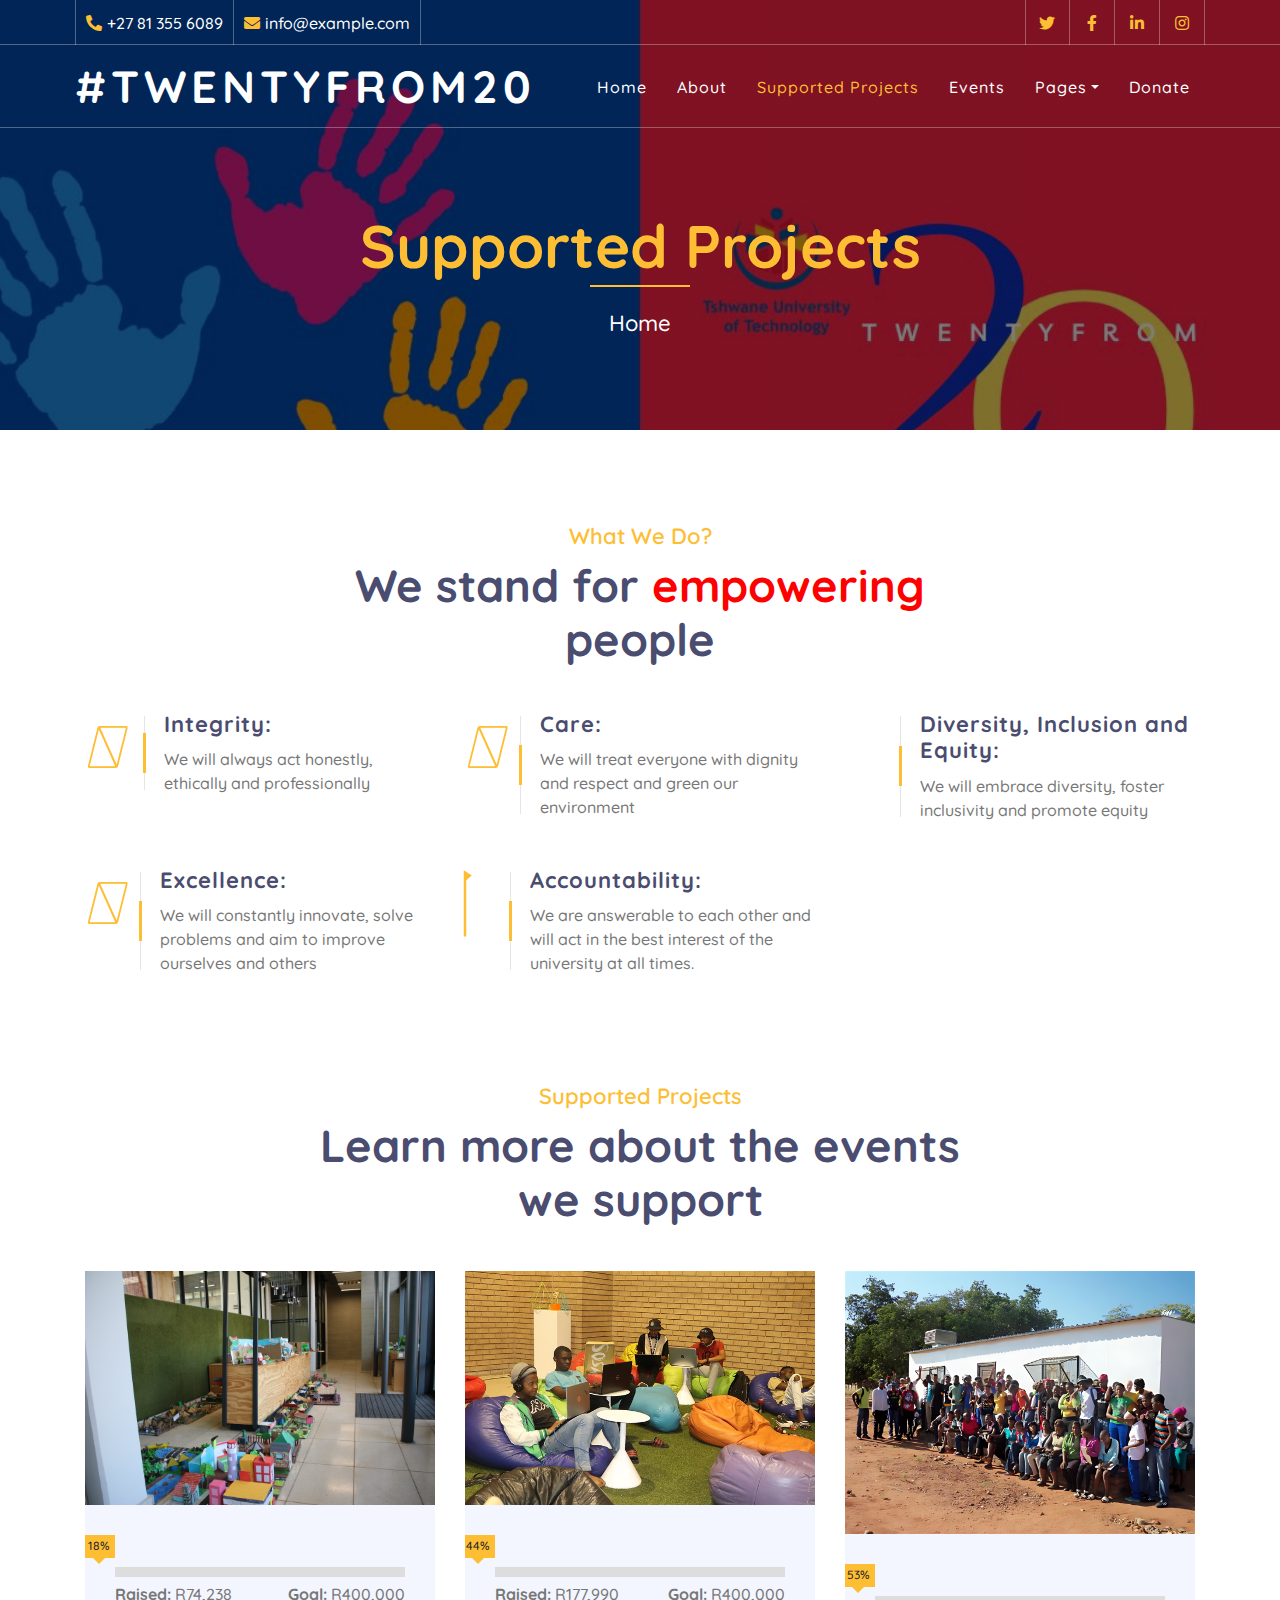
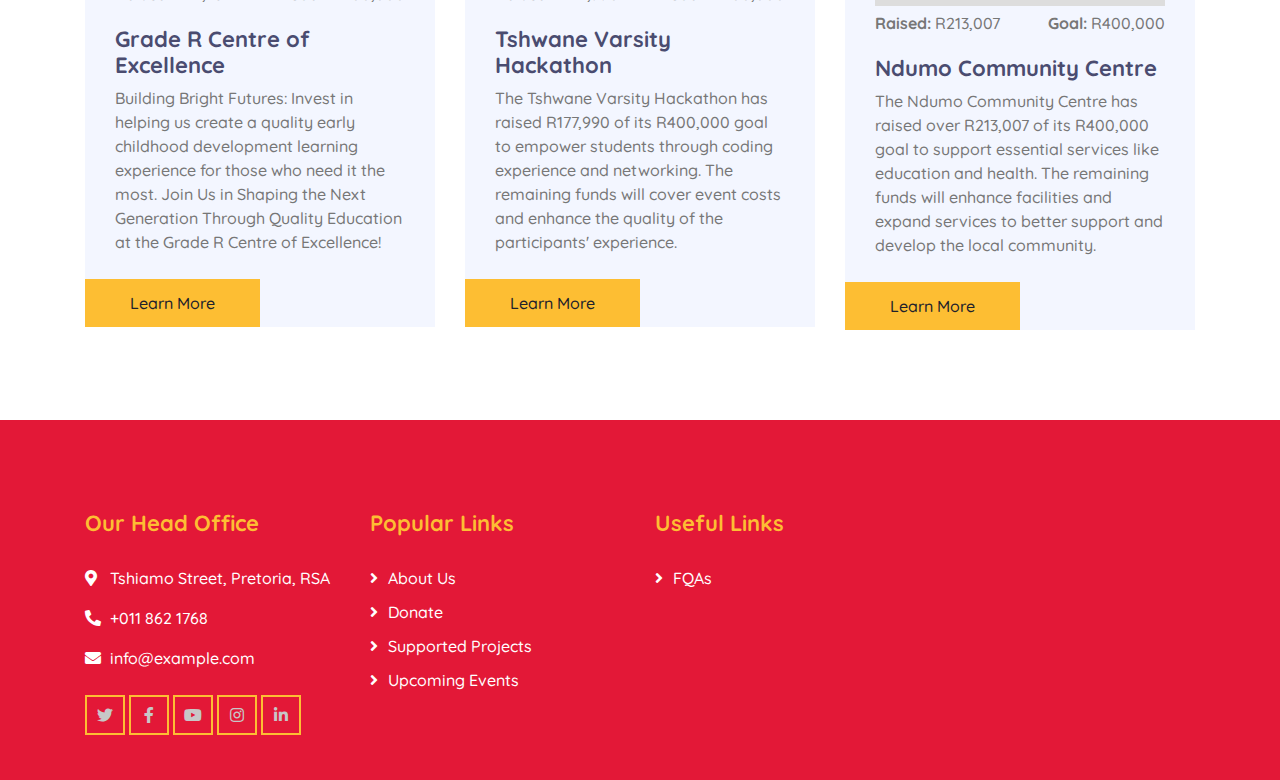
<file: causes.html>
<!DOCTYPE html>
<html lang="en">
    <head>
        <meta charset="utf-8">
        <title>#TWENTYFROM20.ztm\Causes</title>
        <meta content="width=device-width, initial-scale=1.0" name="viewport">
        <meta content="Free Website Template" name="keywords">
        <meta content="Free Website Template" name="description">

        <!-- Favicon -->
        <link href="img/favicon.ico" rel="icon">

        <!-- Google Font -->
        <link href="https://fonts.googleapis.com/css2?family=Quicksand:wght@300;400;500;600;700&display=swap" rel="stylesheet">
        
        <!-- CSS Libraries -->
        <link href="https://stackpath.bootstrapcdn.com/bootstrap/4.4.1/css/bootstrap.min.css" rel="stylesheet">
        <link href="https://cdnjs.cloudflare.com/ajax/libs/font-awesome/5.10.0/css/all.min.css" rel="stylesheet">
        <link href="lib/flaticon/font/flaticon.css" rel="stylesheet">
        <link href="lib/animate/animate.min.css" rel="stylesheet">
        <link href="lib/owlcarousel/assets/owl.carousel.min.css" rel="stylesheet">

        <!-- Template Stylesheet -->
        <link href="css/style.css" rel="stylesheet">

        <!-- FontAwesome icons -->
        <link rel="stylesheet" href="https://cdnjs.cloudflare.com/ajax/libs/font-awesome/6.6.0/css/all.min.css" integrity="sha512-Kc323vGBEqzTmouAECnVceyQqyqdsSiqLQISBL29aUW4U/M7pSPA/gEUZQqv1cwx4OnYxTxve5UMg5GT6L4JJg==" crossorigin="anonymous" referrerpolicy="no-referrer" />

    </head>

    <body>
        <!-- Top Bar Start -->
        <div class="top-bar d-none d-md-block">
            <div class="container-fluid">
                <div class="row">
                    <div class="col-md-8">
                        <div class="top-bar-left">
                            <div class="text">
                                <i class="fa fa-phone-alt"></i>
                                <p>+27 81 355 6089</p>
                            </div>
                            <div class="text">
                                <i class="fa fa-envelope"></i>
                                <p>info@example.com</p>
                            </div>
                        </div>
                    </div>
                    <div class="col-md-4">
                        <div class="top-bar-right">
                            <div class="social">
                                <a href=""><i class="fab fa-twitter"></i></a>
                                <a href=""><i class="fab fa-facebook-f"></i></a>
                                <a href=""><i class="fab fa-linkedin-in"></i></a>
                                <a href=""><i class="fab fa-instagram"></i></a>
                            </div>
                        </div>
                    </div>
                </div>
            </div>
        </div>
        <!-- Top Bar End -->

        <!-- Nav Bar Start -->
        <div class="navbar navbar-expand-lg bg-dark navbar-dark">
            <div class="container-fluid">
                <a href="index.html" class="navbar-brand">#TWENTYFROM20</a>
                <button type="button" class="navbar-toggler" data-toggle="collapse" data-target="#navbarCollapse">
                    <span class="navbar-toggler-icon"></span>
                </button>

                <div class="collapse navbar-collapse justify-content-between" id="navbarCollapse">
                    <div class="navbar-nav ml-auto">
                        <a href="index.html" class="nav-item nav-link">Home</a>
                        <a href="about.html" class="nav-item nav-link">About</a>
                        <a href="causes.html" class="nav-item nav-link active">Supported Projects</a>
                        <a href="event.html" class="nav-item nav-link">Events</a>
                       
                        <div class="nav-item dropdown">
                            <a href="#" class="nav-link dropdown-toggle" data-toggle="dropdown">Pages</a>
                            <div class="dropdown-menu">
                        
                                <a href="service.html" class="dropdown-item">What We Do</a>
                                <a href="team.html" class="dropdown-item">Meet The Team</a>
                             
                               
                            </div>
                        </div>
                        <a href="contact.html" class="nav-item nav-link">Donate</a>
                    </div>
                </div>
            </div>
        </div>
        <!-- Nav Bar End -->
        
        
        <!-- Page Header Start -->
        <div class="page-header">
            <div class="container">
                <div class="row">
                    <div class="col-12">
                        <h2>Supported Projects</h2>
                    </div>
                    <div class="col-12">
                        <a href="">Home</a>
                     
                    </div>
                </div>
            </div>
        </div>
        <!-- Page Header End -->
        
        
        <!-- Service Start -->
        <div class="service">
            <div class="container">
                <div class="section-header text-center">
                    <p>What We Do?</p>
                    <h2>We stand for <span style="color: red;">empowering</span> people</h2>
                </div>
                <div class="row">
                    <div class="col-lg-4 col-md-6">
                        <div class="service-item">
                            <div class="service-icon">
                                <i class="fa-solid fa-handshake"></i>
                            </div>
                            <div class="service-text">
                                <h3>Integrity:</h3>
                                <p>We will always act honestly, ethically and professionally
                                </p>
                            </div>
                        </div>
                    </div>
                    <div class="col-lg-4 col-md-6">
                        <div class="service-item">
                            <div class="service-icon">
                                <i class="fa-solid fa-hand-holding-heart"></i>
                            </div>
                            <div class="service-text">
                                <h3>Care:</h3>
                                <p>We will treat everyone with dignity and respect and green our environment</p>
                            </div>
                        </div>
                    </div>
                    <div class="col-lg-4 col-md-6">
                        <div class="service-item">
                            <div class="service-icon">
                                <i class="fa-solid fa-people-carry-box"></i>
                            </div>
                            <div class="service-text">
                                <h3>Diversity, Inclusion and Equity:</h3>
                                <p>We will embrace diversity, foster inclusivity and promote equity</p>
                            </div>
                        </div>
                    </div>
                    <div class="col-lg-4 col-md-6">
                        <div class="service-item">
                            <div class="service-icon">
                                <i class="fa-solid fa-rocket"></i>
                            </div>
                            <div class="service-text">
                                <h3>Excellence:</h3>
                                <p>We will constantly innovate, solve problems and aim to improve ourselves and others </p>
                            </div>
                        </div>
                    </div>
                    <div class="col-lg-4 col-md-6">
                        <div class="service-item">
                            <div class="service-icon">
                                <i class="fa-solid fa-check"></i>
                            </div>
                            <div class="service-text">
                                <h3>Accountability:</h3>
                                <p>We are answerable to each other and will act in the best interest of the university at all times.</p>
                            </div>
                        </div>
                    </div>
                    
                </div>
            </div>
        </div>
        <!-- Service End -->
        

        <!-- Causes Start -->
        <div class="causes">
            <div class="container">
                <div class="section-header text-center">
                    <p>Supported Projects</p>
                    <h2>Learn more about the events we support</h2>
                </div>
               <div class="owl-carousel causes-carousel">
                    <div class="causes-item">
                        <div class="causes-img">
                            <img src="img/causes-1.jpg" alt="Image">
                        </div>
                        <div class="causes-progress">
                            <div class="progress">
                                <div class="progress-bar" role="progressbar" aria-valuenow="18.56" aria-valuemin="0" aria-valuemax="100">
                                    <span>18%</span>
                                </div>
                            </div>
                            <div class="progress-text">
                                <p><strong>Raised:</strong> R74,238</p>
                                <p><strong>Goal:</strong> R400,000</p>
                            </div>
                        </div>
                        <div class="causes-text">
                            <h3>Grade R Centre of Excellence</h3>
                            <p>Building Bright Futures: Invest in helping us create a quality early childhood development learning experience for those who need it the most. Join Us  in Shaping the Next Generation Through Quality Education at the Grade R Centre of Excellence!</p>
                        </div>
                        <div class="causes-btn">
                            <a class="btn btn-custom" href="">Learn More</a>                            
                        </div>
                    </div>
                    <div class="causes-item">
                        <div class="causes-img">
                            <img src="img/causes-2.jpg" alt="Image">
                        </div>
                        <div class="causes-progress">
                            <div class="progress">
                                <div class="progress-bar" role="progressbar" aria-valuenow="44" aria-valuemin="0" aria-valuemax="100">
                                    <span>44%</span>
                                </div>
                            </div>
                            <div class="progress-text">
                                <p><strong>Raised:</strong> R177,990</p>
                                <p><strong>Goal:</strong> R400,000</p>
                            </div>
                        </div>
                        <div class="causes-text">
                            <h3>Tshwane Varsity Hackathon</h3>
                            <p>The Tshwane Varsity Hackathon has raised R177,990 of its R400,000 goal to empower students through coding experience and networking. The remaining funds will cover event costs and enhance the quality of the participants' experience.</p>
                  </div>
                        <div class="causes-btn">
                            <a class="btn btn-custom">Learn More</a>                            
                        </div>
                    </div>
                    <div class="causes-item">
                        <div class="causes-img">
                            <img src="img/causes-3.jpg" alt="Image">
                        </div>
                        <div class="causes-progress">
                            <div class="progress">
                                <div class="progress-bar" role="progressbar" aria-valuenow="53" aria-valuemin="0" aria-valuemax="100">
                                    <span>53%</span>
                                </div>
                            </div>
                            <div class="progress-text">
                                <p><strong>Raised:</strong> R213,007</p>
                                <p><strong>Goal:</strong> R400,000</p>
                            </div>
                        </div>
                        <div class="causes-text">
                            <h3> Ndumo Community Centre</h3>
                            <p>The Ndumo Community Centre has raised over R213,007 of its R400,000 goal to support essential services like education and health. The remaining funds will enhance facilities and expand services to better support and develop the local community.

                            </p>
                        </div>
                        <div class="causes-btn">
                            <a class="btn btn-custom">Learn More</a>
                           
                        </div>
                    </div>

                </div>
            </div>
        </div>
        <!-- Causes End -->


       <!-- Footer Start -->
       <div class="footer">
        <div class="container">
            <div class="row">
                <div class="col-lg-3 col-md-6">
                    <div class="footer-contact">
                        <h2>Our Head Office</h2>
                        <p><i class="fa fa-map-marker-alt"></i>Tshiamo Street, Pretoria, RSA</p>
                        <p><i class="fa fa-phone-alt"></i>+011 862 1768</p>
                        <p><i class="fa fa-envelope"></i>info@example.com</p>
                        <div class="footer-social">
                            <a class="btn btn-custom" href=""><i class="fab fa-twitter"></i></a>
                            <a class="btn btn-custom" href=""><i class="fab fa-facebook-f"></i></a>
                            <a class="btn btn-custom" href=""><i class="fab fa-youtube"></i></a>
                            <a class="btn btn-custom" href=""><i class="fab fa-instagram"></i></a>
                            <a class="btn btn-custom" href=""><i class="fab fa-linkedin-in"></i></a>
                        </div>
                    </div>
                </div>
                <div class="col-lg-3 col-md-6">
                    <div class="footer-link">
                        <h2>Popular Links</h2>
                        <a href="">About Us</a>
                        <a href="">Donate</a>
                        <a href="">Supported Projects</a>
                        <a href="">Upcoming Events</a>
                        
                    </div>
                </div>
                <div class="col-lg-3 col-md-6">
                    <div class="footer-link">
                        <h2>Useful Links</h2>                      
                        <a href="">FQAs</a>
                    </div>
                </div>

            </div>
        </div>
       
    </div>
    <!-- Footer End -->
    
    <!-- Back to top button -->
    <a href="#" class="back-to-top"><i class="fa fa-chevron-up"></i></a>
    
    <!-- Pre Loader -->
    <div id="loader" class="show">
        <div class="loader"></div>
    </div>


        <!-- JavaScript Libraries -->
        <script src="https://code.jquery.com/jquery-3.4.1.min.js"></script>
        <script src="https://stackpath.bootstrapcdn.com/bootstrap/4.4.1/js/bootstrap.bundle.min.js"></script>
        <script src="lib/easing/easing.min.js"></script>
        <script src="lib/owlcarousel/owl.carousel.min.js"></script>
        <script src="lib/waypoints/waypoints.min.js"></script>
        <script src="lib/counterup/counterup.min.js"></script>
        <script src="lib/parallax/parallax.min.js"></script>
        
        <!-- Contact Javascript File -->
        <script src="mail/jqBootstrapValidation.min.js"></script>
        <script src="mail/contact.js"></script>

        <!-- Template Javascript -->
        <script src="js/main.js"></script>
    </body>
</html>
</file>
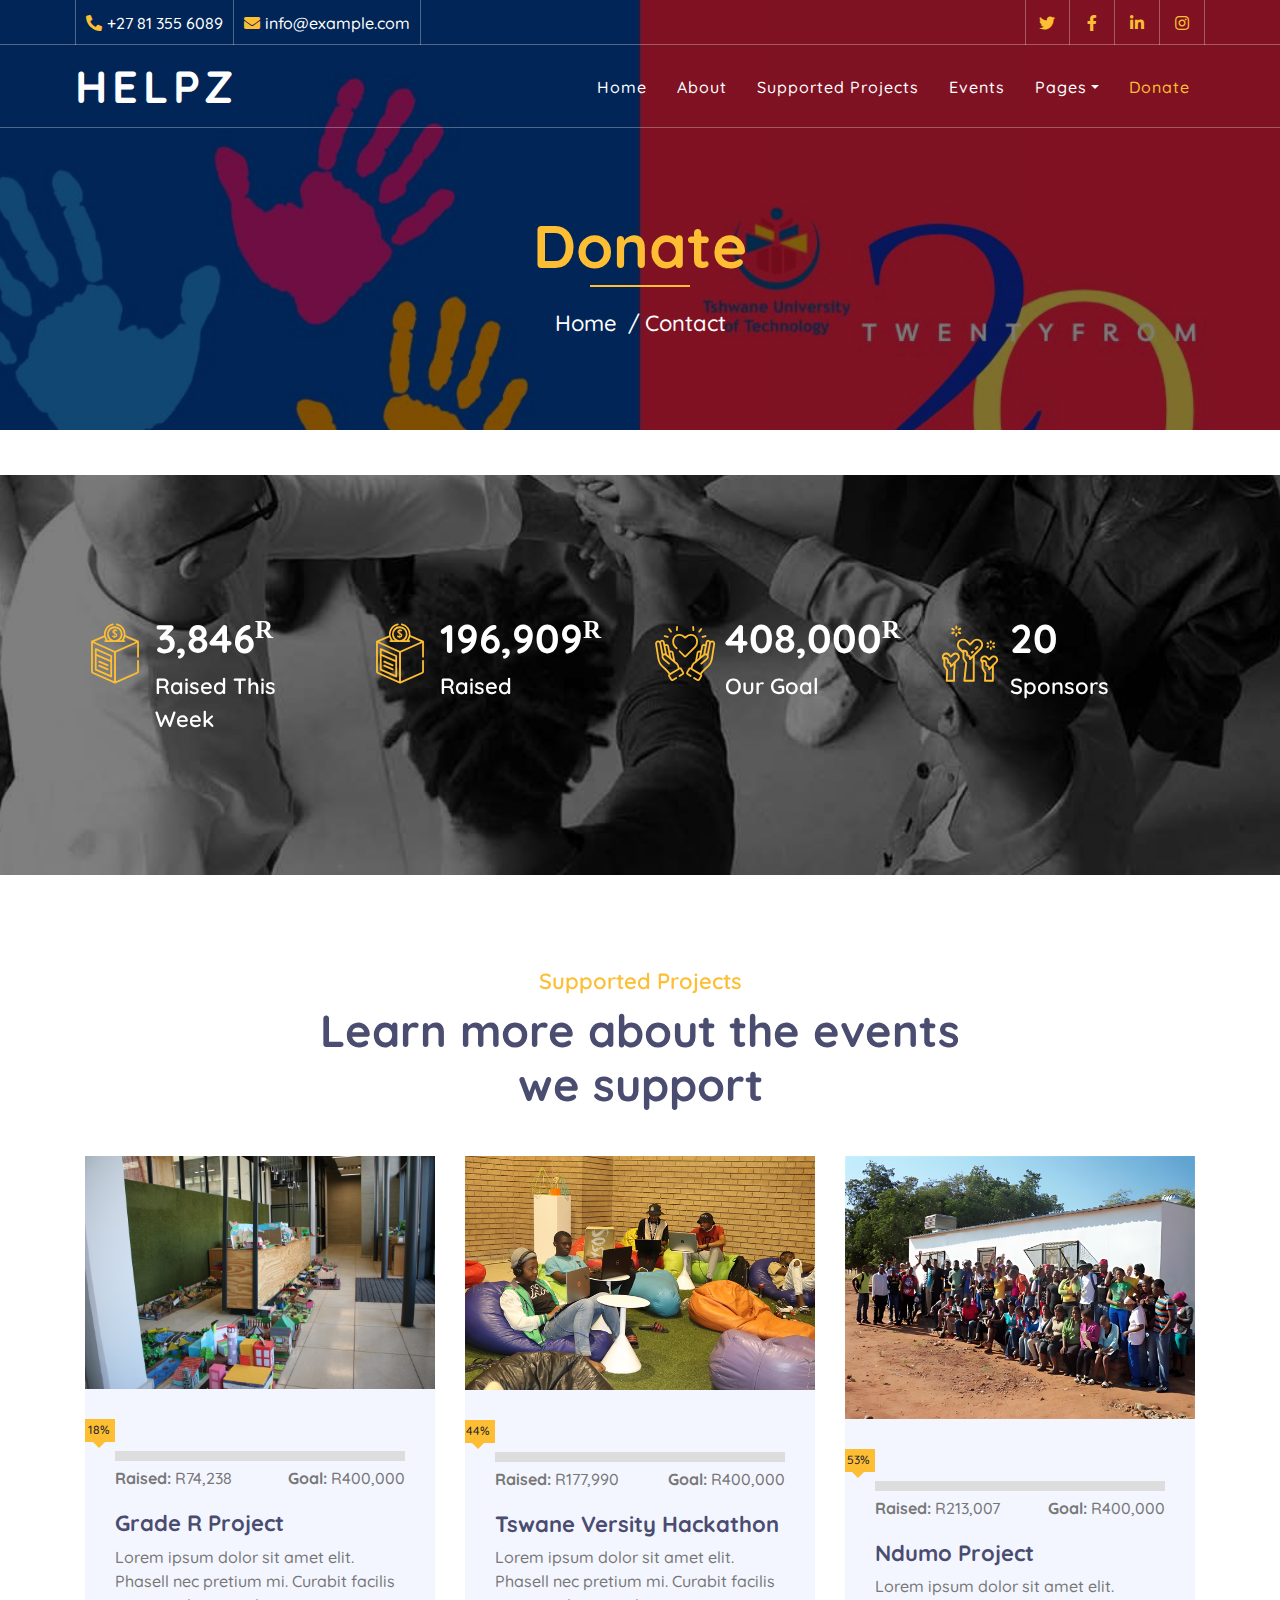
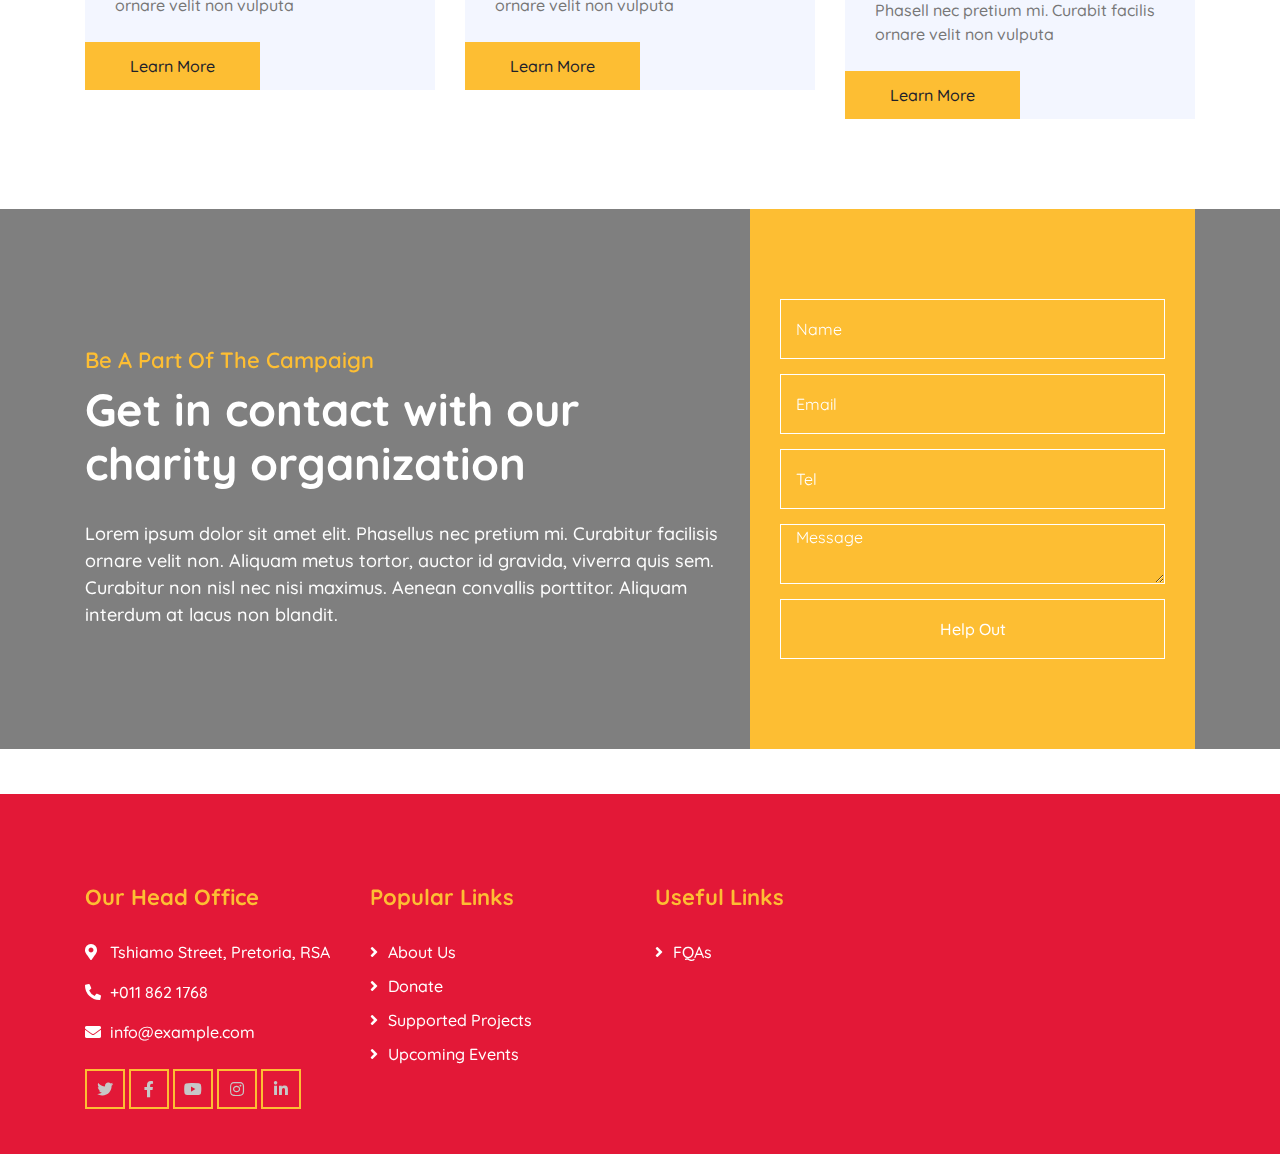
<file: contact.html>
<!DOCTYPE html>
<html lang="en">
    <head>
        <meta charset="utf-8">
        <title>#TWENTYFROM20.ztm\Donate</title>
        <meta content="width=device-width, initial-scale=1.0" name="viewport">
        <meta content="Free Website Template" name="keywords">
        <meta content="Free Website Template" name="description">

        <!-- Favicon -->
        <link href="img/favicon.ico" rel="icon">

        <!-- Google Font -->
        <link href="https://fonts.googleapis.com/css2?family=Quicksand:wght@300;400;500;600;700&display=swap" rel="stylesheet">
        
        <!-- CSS Libraries -->
        <link href="https://stackpath.bootstrapcdn.com/bootstrap/4.4.1/css/bootstrap.min.css" rel="stylesheet">
        <link href="https://cdnjs.cloudflare.com/ajax/libs/font-awesome/5.10.0/css/all.min.css" rel="stylesheet">
        <link href="lib/flaticon/font/flaticon.css" rel="stylesheet">
        <link href="lib/animate/animate.min.css" rel="stylesheet">
        <link href="lib/owlcarousel/assets/owl.carousel.min.css" rel="stylesheet">

        <!-- Template Stylesheet -->
        <link href="css/style.css" rel="stylesheet">
    </head>

    <body>
        <!-- Top Bar Start -->
        <div class="top-bar d-none d-md-block">
            <div class="container-fluid">
                <div class="row">
                    <div class="col-md-8">
                        <div class="top-bar-left">
                            <div class="text">
                                <i class="fa fa-phone-alt"></i>
                                <p>+27 81 355 6089</p>
                            </div>
                            <div class="text">
                                <i class="fa fa-envelope"></i>
                                <p>info@example.com</p>
                            </div>
                        </div>
                    </div>
                    <div class="col-md-4">
                        <div class="top-bar-right">
                            <div class="social">
                                <a href=""><i class="fab fa-twitter"></i></a>
                                <a href=""><i class="fab fa-facebook-f"></i></a>
                                <a href=""><i class="fab fa-linkedin-in"></i></a>
                                <a href=""><i class="fab fa-instagram"></i></a>
                            </div>
                        </div>
                    </div>
                </div>
            </div>
        </div>
        <!-- Top Bar End -->

        <!-- Nav Bar Start -->
        <div class="navbar navbar-expand-lg bg-dark navbar-dark">
            <div class="container-fluid">
                <a href="index.html" class="navbar-brand">Helpz</a>
                <button type="button" class="navbar-toggler" data-toggle="collapse" data-target="#navbarCollapse">
                    <span class="navbar-toggler-icon"></span>
                </button>

                <div class="collapse navbar-collapse justify-content-between" id="navbarCollapse">
                    <div class="navbar-nav ml-auto">
                        <a href="index.html" class="nav-item nav-link">Home</a>
                        <a href="about.html" class="nav-item nav-link">About</a>
                        <a href="causes.html" class="nav-item nav-link">Supported Projects</a>
                        <a href="event.html" class="nav-item nav-link">Events</a>         
                        <div class="nav-item dropdown">
                            <a href="#" class="nav-link dropdown-toggle" data-toggle="dropdown">Pages</a>
                            <div class="dropdown-menu">
                               
                                <a href="service.html" class="dropdown-item">What We Do</a>
                                <a href="team.html" class="dropdown-item">Meet The Team</a>
                                               
                            </div>
                        </div>
                        <a href="contact.html" class="nav-item nav-link active">Donate</a>
                    </div>
                </div>
            </div>
        </div>
        <!-- Nav Bar End -->
        
        
        <!-- Page Header Start -->
        <div class="page-header">
            <div class="container">
                <div class="row">
                    <div class="col-12">
                        <h2>Donate</h2>
                    </div>
                    <div class="col-12">
                        <a href="">Home</a>
                        <a href="">Contact</a>
                    </div>
                </div>
            </div>
        </div>
        <!-- Page Header End -->
        
        
              <!-- Facts Start -->
              <div class="facts" data-parallax="scroll" data-image-src="img/facts.jpg">
                <div class="container">
                    <div class="row">
                        <div class="col-lg-3 col-md-6">
                            <div class="facts-item">
                                <i class="flaticon-donation"></i>
                                <div class="facts-text">
                                    <h3 class="facts-dollar" data-toggle="counter-up">11,313</h3>
                                    <p>Raised This Week</p>
                                </div>
                            </div>
                        </div>
                        <div class="col-lg-3 col-md-6">
                            <div class="facts-item">
                                <i class="flaticon-donation"></i>
                                <div class="facts-text">
                                    <h3 class="facts-dollar" data-toggle="counter-up">579,144</h3>
                                    <p>Raised</p>
                                </div>
                            </div>
                        </div>
                        <div class="col-lg-3 col-md-6">
                            <div class="facts-item">
                                <i class="flaticon-kindness"></i>
                                <div class="facts-text">
                                    <h3 class="facts-dollar" data-toggle="counter-up">1,200000</h3>
                                    <p>Our Goal</p>
                                </div>
                            </div>
                        </div>
                        <div class="col-lg-3 col-md-6">
                            <div class="facts-item">
                                <i class="flaticon-charity"></i>
                                <div class="facts-text">
                                    <h3 class="" data-toggle="counter-up">60</h3>
                                    <p>Sponsors</p>
                                </div>
                            </div>
                        </div>
                    </div>
                </div>
            </div>
            <!-- Facts End -->

             <!-- Causes Start -->
        <div class="causes">
            <div class="container">
                <div class="section-header text-center">
                    <p>Supported Projects</p>
                    <h2>Learn more about the events we support</h2>
                </div>
                <div class="owl-carousel causes-carousel">
                    <div class="causes-item">
                        <div class="causes-img">
                            <img src="img/causes-1.jpg" alt="Image">
                        </div>
                        <div class="causes-progress">
                            <div class="progress">
                                <div class="progress-bar" role="progressbar" aria-valuenow="18.56" aria-valuemin="0" aria-valuemax="100">
                                    <span>18%</span>
                                </div>
                            </div>
                            <div class="progress-text">
                                <p><strong>Raised:</strong> R74,238</p>
                                <p><strong>Goal:</strong> R400,000</p>
                            </div>
                        </div>
                        <div class="causes-text">
                            <h3>Grade R Project</h3>
                            <p>Lorem ipsum dolor sit amet elit. Phasell nec pretium mi. Curabit facilis ornare velit non vulputa</p>
                        </div>
                        <div class="causes-btn">
                            <a class="btn btn-custom" href="">Learn More</a>                            
                        </div>
                    </div>
                    <div class="causes-item">
                        <div class="causes-img">
                            <img src="img/causes-2.jpg" alt="Image">
                        </div>
                        <div class="causes-progress">
                            <div class="progress">
                                <div class="progress-bar" role="progressbar" aria-valuenow="44" aria-valuemin="0" aria-valuemax="100">
                                    <span>44%</span>
                                </div>
                            </div>
                            <div class="progress-text">
                                <p><strong>Raised:</strong> R177,990</p>
                                <p><strong>Goal:</strong> R400,000</p>
                            </div>
                        </div>
                        <div class="causes-text">
                            <h3>Tswane Versity Hackathon</h3>
                            <p>Lorem ipsum dolor sit amet elit. Phasell nec pretium mi. Curabit facilis ornare velit non vulputa</p>
                        </div>
                        <div class="causes-btn">
                            <a class="btn btn-custom">Learn More</a>                            
                        </div>
                    </div>
                    <div class="causes-item">
                        <div class="causes-img">
                            <img src="img/causes-3.jpg" alt="Image">
                        </div>
                        <div class="causes-progress">
                            <div class="progress">
                                <div class="progress-bar" role="progressbar" aria-valuenow="53" aria-valuemin="0" aria-valuemax="100">
                                    <span>53%</span>
                                </div>
                            </div>
                            <div class="progress-text">
                                <p><strong>Raised:</strong> R213,007</p>
                                <p><strong>Goal:</strong> R400,000</p>
                            </div>
                        </div>
                        <div class="causes-text">
                            <h3>Ndumo Project</h3>
                            <p>Lorem ipsum dolor sit amet elit. Phasell nec pretium mi. Curabit facilis ornare velit non vulputa</p>
                        </div>
                        <div class="causes-btn">
                            <a class="btn btn-custom">Learn More</a>
                           
                        </div>
                    </div>

                </div>
            </div>
        </div>
        <!-- Causes End -->
        
        
        <!-- Donate Start -->
        <div class="donate" data-parallax="scroll" data-image-src="img/donate.jpg">
            <div class="container">
                <div class="row align-items-center">
                    <div class="col-lg-7">
                        <div class="donate-content">
                            <div class="section-header">
                                <p>Be A Part Of The Campaign</p>
                                <h2>Get in contact with our charity organization</h2>
                            </div>
                            <div class="donate-text">
                                <p>
                                    Lorem ipsum dolor sit amet elit. Phasellus nec pretium mi. Curabitur facilisis ornare velit non. Aliquam metus tortor, auctor id gravida, viverra quis sem. Curabitur non nisl nec nisi maximus. Aenean convallis porttitor. Aliquam interdum at lacus non blandit.
                                </p>
                            </div>
                        </div>
                    </div>
                    <div class="col-lg-5">
                        <div class="donate-form">
                            <form>
                                <div class="control-group">
                                    <input type="text" class="form-control" placeholder="Name" required="required" />
                                </div>
                                <div class="control-group">
                                    <input type="email" class="form-control" placeholder="Email" required="required" />
                                </div>
                                <div class="control-group">
                                    <input type="tel" class="form-control" placeholder="Tel" required="required" />
                                </div>
                                <div class="control-group">
                                    <textarea class="form-control" placeholder="Message" required="required"></textarea>
                                </div>

                                <div>
                                    <button class="btn btn-custom" type="submit">Help Out</button>
                                </div>
                            </form>
                        </div>
                    </div>
                </div>
            </div>
        </div>
        <!-- Donate End -->


<!-- Footer Start -->
<div class="footer">
    <div class="container">
        <div class="row">
            <div class="col-lg-3 col-md-6">
                <div class="footer-contact">
                    <h2>Our Head Office</h2>
                    <p><i class="fa fa-map-marker-alt"></i>Tshiamo Street, Pretoria, RSA</p>
                    <p><i class="fa fa-phone-alt"></i>+011 862 1768</p>
                    <p><i class="fa fa-envelope"></i>info@example.com</p>
                    <div class="footer-social">
                        <a class="btn btn-custom" href=""><i class="fab fa-twitter"></i></a>
                        <a class="btn btn-custom" href=""><i class="fab fa-facebook-f"></i></a>
                        <a class="btn btn-custom" href=""><i class="fab fa-youtube"></i></a>
                        <a class="btn btn-custom" href=""><i class="fab fa-instagram"></i></a>
                        <a class="btn btn-custom" href=""><i class="fab fa-linkedin-in"></i></a>
                    </div>
                </div>
            </div>
            <div class="col-lg-3 col-md-6">
                <div class="footer-link">
                    <h2>Popular Links</h2>
                    <a href="">About Us</a>
                    <a href="">Donate</a>
                    <a href="">Supported Projects</a>
                    <a href="">Upcoming Events</a>
                    
                </div>
            </div>
            <div class="col-lg-3 col-md-6">
                <div class="footer-link">
                    <h2>Useful Links</h2>                      
                    <a href="">FQAs</a>
                </div>
            </div>

        </div>
    </div>
   
</div>
<!-- Footer End -->

<!-- Back to top button -->
<a href="#" class="back-to-top"><i class="fa fa-chevron-up"></i></a>

<!-- Pre Loader -->
<div id="loader" class="show">
    <div class="loader"></div>
</div>


        <!-- JavaScript Libraries -->
        <script src="https://code.jquery.com/jquery-3.4.1.min.js"></script>
        <script src="https://stackpath.bootstrapcdn.com/bootstrap/4.4.1/js/bootstrap.bundle.min.js"></script>
        <script src="lib/easing/easing.min.js"></script>
        <script src="lib/owlcarousel/owl.carousel.min.js"></script>
        <script src="lib/waypoints/waypoints.min.js"></script>
        <script src="lib/counterup/counterup.min.js"></script>
        <script src="lib/parallax/parallax.min.js"></script>
        
        <!-- Contact Javascript File -->
        <script src="mail/jqBootstrapValidation.min.js"></script>
        <script src="mail/contact.js"></script>

        <!-- Template Javascript -->
        <script src="js/main.js"></script>
    </body>
</html>
</file>
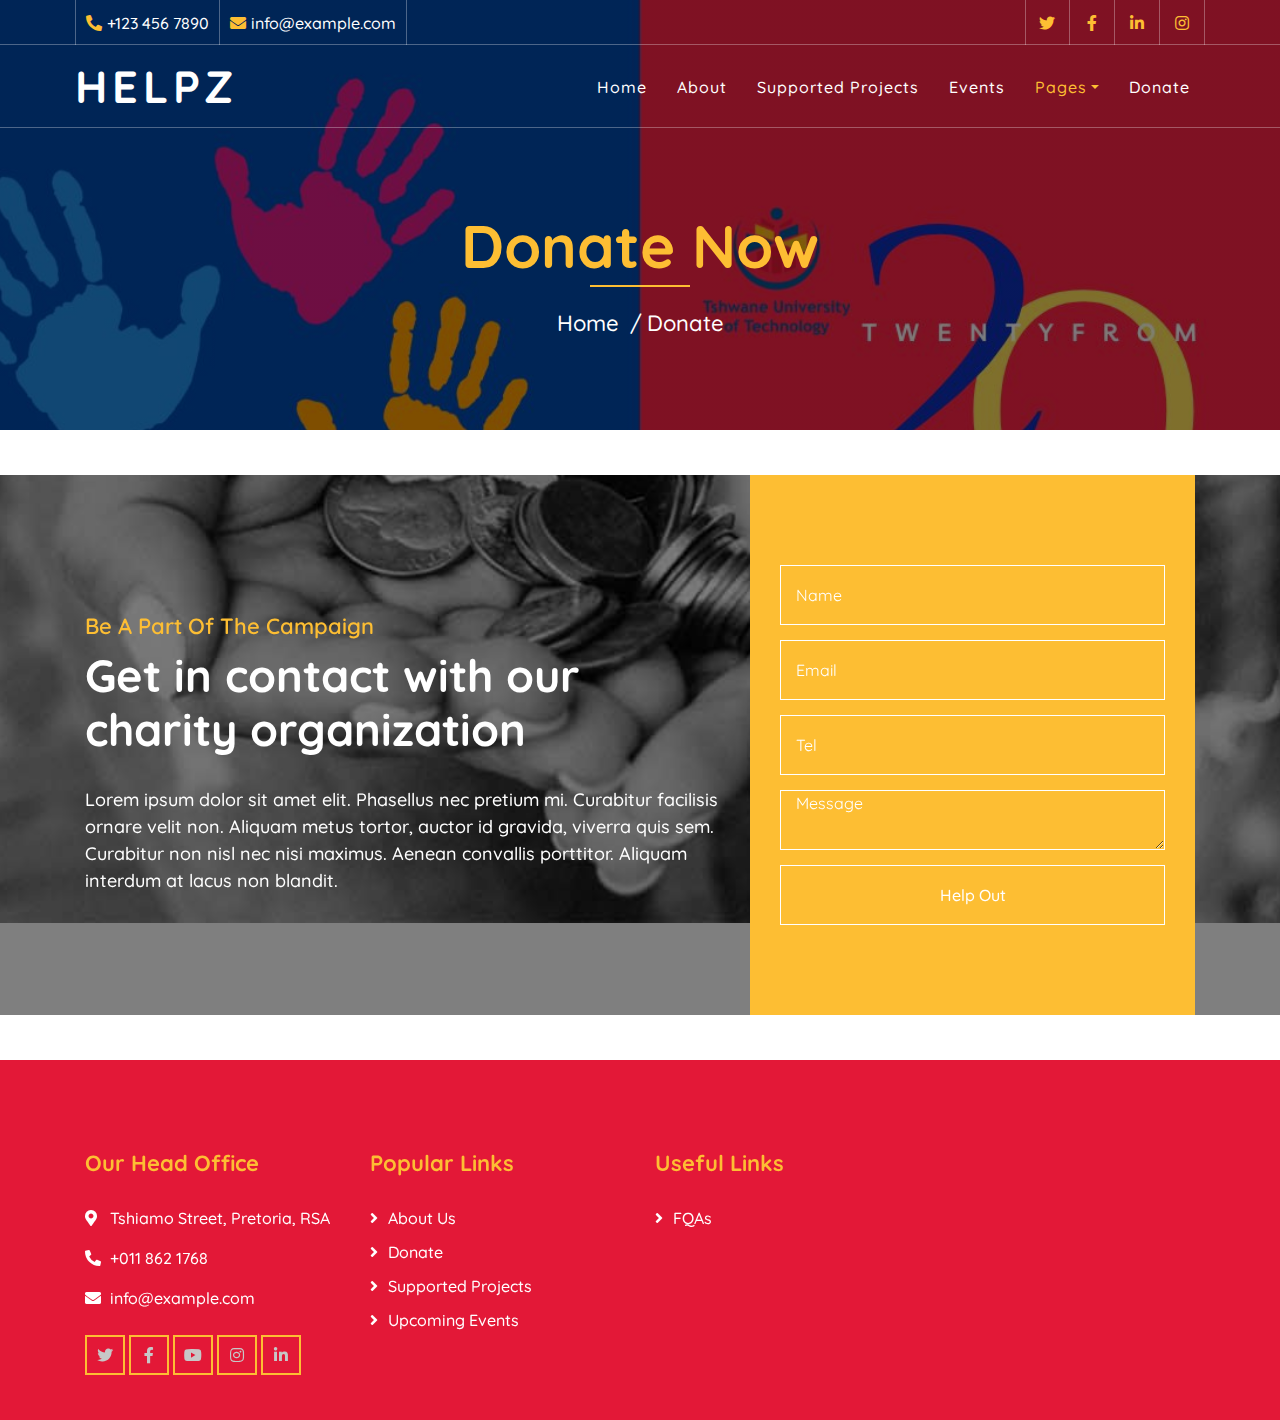
<file: donate.html>
<!DOCTYPE html>
<html lang="en">
    <head>
        <meta charset="utf-8">
        <title>#TWENTYFROM20.ztm\Donate</title>
        <meta content="width=device-width, initial-scale=1.0" name="viewport">
        <meta content="Free Website Template" name="keywords">
        <meta content="Free Website Template" name="description">

        <!-- Favicon -->
        <link href="img/favicon.ico" rel="icon">

        <!-- Google Font -->
        <link href="https://fonts.googleapis.com/css2?family=Quicksand:wght@300;400;500;600;700&display=swap" rel="stylesheet">
        
        <!-- CSS Libraries -->
        <link href="https://stackpath.bootstrapcdn.com/bootstrap/4.4.1/css/bootstrap.min.css" rel="stylesheet">
        <link href="https://cdnjs.cloudflare.com/ajax/libs/font-awesome/5.10.0/css/all.min.css" rel="stylesheet">
        <link href="lib/flaticon/font/flaticon.css" rel="stylesheet">
        <link href="lib/animate/animate.min.css" rel="stylesheet">
        <link href="lib/owlcarousel/assets/owl.carousel.min.css" rel="stylesheet">

        <!-- Template Stylesheet -->
        <link href="css/style.css" rel="stylesheet">
    </head>

    <body>
        <!-- Top Bar Start -->
        <div class="top-bar d-none d-md-block">
            <div class="container-fluid">
                <div class="row">
                    <div class="col-md-8">
                        <div class="top-bar-left">
                            <div class="text">
                                <i class="fa fa-phone-alt"></i>
                                <p>+123 456 7890</p>
                            </div>
                            <div class="text">
                                <i class="fa fa-envelope"></i>
                                <p>info@example.com</p>
                            </div>
                        </div>
                    </div>
                    <div class="col-md-4">
                        <div class="top-bar-right">
                            <div class="social">
                                <a href=""><i class="fab fa-twitter"></i></a>
                                <a href=""><i class="fab fa-facebook-f"></i></a>
                                <a href=""><i class="fab fa-linkedin-in"></i></a>
                                <a href=""><i class="fab fa-instagram"></i></a>
                            </div>
                        </div>
                    </div>
                </div>
            </div>
        </div>
        <!-- Top Bar End -->

        <!-- Nav Bar Start -->
        <div class="navbar navbar-expand-lg bg-dark navbar-dark">
            <div class="container-fluid">
                <a href="index.html" class="navbar-brand">Helpz</a>
                <button type="button" class="navbar-toggler" data-toggle="collapse" data-target="#navbarCollapse">
                    <span class="navbar-toggler-icon"></span>
                </button>

                <div class="collapse navbar-collapse justify-content-between" id="navbarCollapse">
                    <div class="navbar-nav ml-auto">
                        <a href="index.html" class="nav-item nav-link">Home</a>
                        <a href="about.html" class="nav-item nav-link">About</a>
                        <a href="causes.html" class="nav-item nav-link">Supported Projects</a>
                        <a href="event.html" class="nav-item nav-link">Events</a>
                   
                        <div class="nav-item dropdown">
                            <a href="#" class="nav-link dropdown-toggle active" data-toggle="dropdown">Pages</a>
                            <div class="dropdown-menu">
                                <a href="single.html" class="dropdown-item">Detail Page</a>
                                <a href="service.html" class="dropdown-item">What We Do</a>
                                <a href="team.html" class="dropdown-item">Meet The Team</a>
                                <a href="donate.html" class="dropdown-item">Donate Now</a>
                                <a href="volunteer.html" class="dropdown-item">Become A Volunteer</a>
                            </div>
                        </div>
                        <a href="contact.html" class="nav-item nav-link">Donate</a>
                    </div>
                </div>
            </div>
        </div>
        <!-- Nav Bar End -->
        
        
        <!-- Page Header Start -->
        <div class="page-header">
            <div class="container">
                <div class="row">
                    <div class="col-12">
                        <h2>Donate Now</h2>
                    </div>
                    <div class="col-12">
                        <a href="">Home</a>
                        <a href="">Donate</a>
                    </div>
                </div>
            </div>
        </div>
        <!-- Page Header End -->
        
        
     <!-- Donate Start -->
     <div class="donate" data-parallax="scroll" data-image-src="img/donate.jpg">
        <div class="container">
            <div class="row align-items-center">
                <div class="col-lg-7">
                    <div class="donate-content">
                        <div class="section-header">
                            <p>Be A Part Of The Campaign</p>
                            <h2>Get in contact with our charity organization</h2>
                        </div>
                        <div class="donate-text">
                            <p>
                                Lorem ipsum dolor sit amet elit. Phasellus nec pretium mi. Curabitur facilisis ornare velit non. Aliquam metus tortor, auctor id gravida, viverra quis sem. Curabitur non nisl nec nisi maximus. Aenean convallis porttitor. Aliquam interdum at lacus non blandit.
                            </p>
                        </div>
                    </div>
                </div>
                <div class="col-lg-5">
                    <div class="donate-form">
                        <form>
                            <div class="control-group">
                                <input type="text" class="form-control" placeholder="Name" required="required" />
                            </div>
                            <div class="control-group">
                                <input type="email" class="form-control" placeholder="Email" required="required" />
                            </div>
                            <div class="control-group">
                                <input type="tel" class="form-control" placeholder="Tel" required="required" />
                            </div>
                            <div class="control-group">
                                <textarea class="form-control" placeholder="Message" required="required"></textarea>
                            </div>

                            <div>
                                <button class="btn btn-custom" type="submit">Help Out</button>
                            </div>
                        </form>
                    </div>
                </div>
            </div>
        </div>
    </div>
    <!-- Donate End -->

       <!-- Footer Start -->
       <div class="footer">
        <div class="container">
            <div class="row">
                <div class="col-lg-3 col-md-6">
                    <div class="footer-contact">
                        <h2>Our Head Office</h2>
                        <p><i class="fa fa-map-marker-alt"></i>Tshiamo Street, Pretoria, RSA</p>
                        <p><i class="fa fa-phone-alt"></i>+011 862 1768</p>
                        <p><i class="fa fa-envelope"></i>info@example.com</p>
                        <div class="footer-social">
                            <a class="btn btn-custom" href=""><i class="fab fa-twitter"></i></a>
                            <a class="btn btn-custom" href=""><i class="fab fa-facebook-f"></i></a>
                            <a class="btn btn-custom" href=""><i class="fab fa-youtube"></i></a>
                            <a class="btn btn-custom" href=""><i class="fab fa-instagram"></i></a>
                            <a class="btn btn-custom" href=""><i class="fab fa-linkedin-in"></i></a>
                        </div>
                    </div>
                </div>
                <div class="col-lg-3 col-md-6">
                    <div class="footer-link">
                        <h2>Popular Links</h2>
                        <a href="">About Us</a>
                        <a href="">Donate</a>
                        <a href="">Supported Projects</a>
                        <a href="">Upcoming Events</a>
                        
                    </div>
                </div>
                <div class="col-lg-3 col-md-6">
                    <div class="footer-link">
                        <h2>Useful Links</h2>                      
                        <a href="">FQAs</a>
                    </div>
                </div>

            </div>
        </div>
       
    </div>
    <!-- Footer End -->
    
    <!-- Back to top button -->
    <a href="#" class="back-to-top"><i class="fa fa-chevron-up"></i></a>
    
    <!-- Pre Loader -->
    <div id="loader" class="show">
        <div class="loader"></div>
    </div>

        <!-- JavaScript Libraries -->
        <script src="https://code.jquery.com/jquery-3.4.1.min.js"></script>
        <script src="https://stackpath.bootstrapcdn.com/bootstrap/4.4.1/js/bootstrap.bundle.min.js"></script>
        <script src="lib/easing/easing.min.js"></script>
        <script src="lib/owlcarousel/owl.carousel.min.js"></script>
        <script src="lib/waypoints/waypoints.min.js"></script>
        <script src="lib/counterup/counterup.min.js"></script>
        <script src="lib/parallax/parallax.min.js"></script>
        
        <!-- Contact Javascript File -->
        <script src="mail/jqBootstrapValidation.min.js"></script>
        <script src="mail/contact.js"></script>

        <!-- Template Javascript -->
        <script src="js/main.js"></script>
    </body>
</html>
</file>
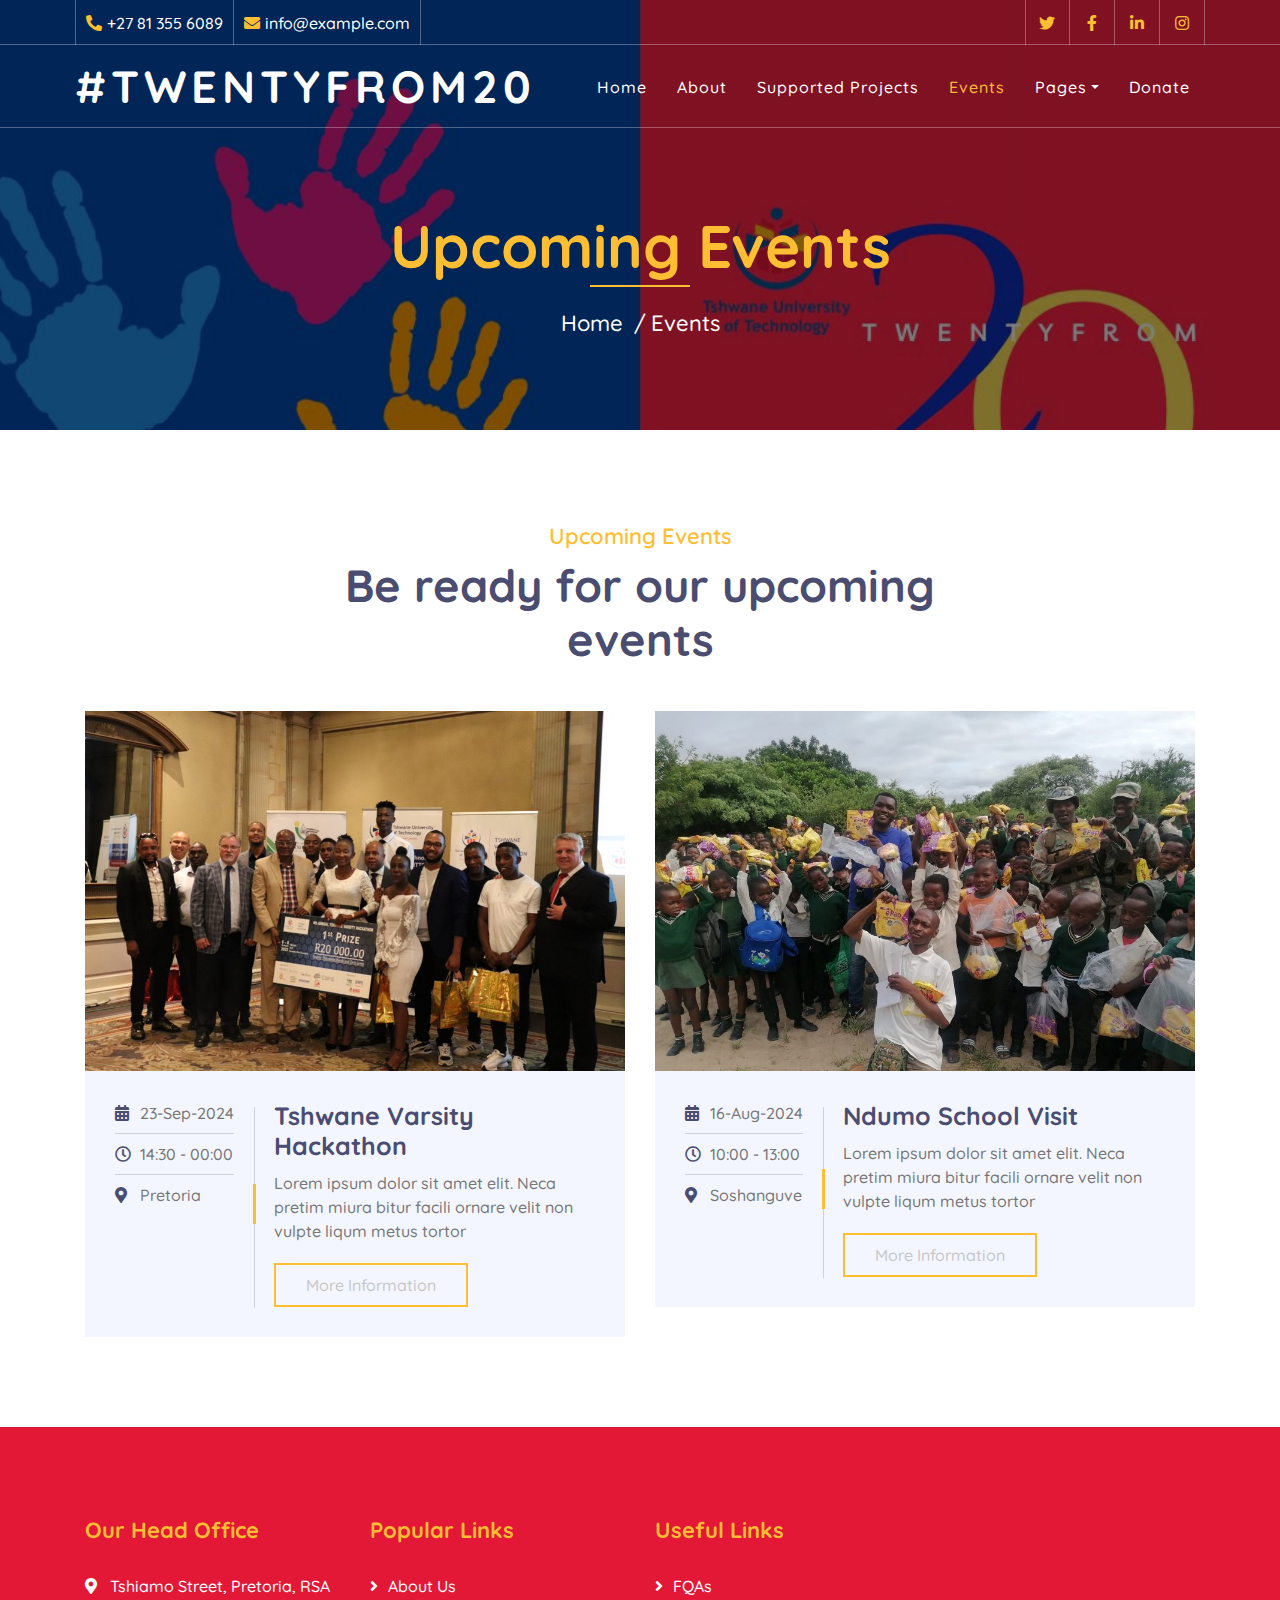
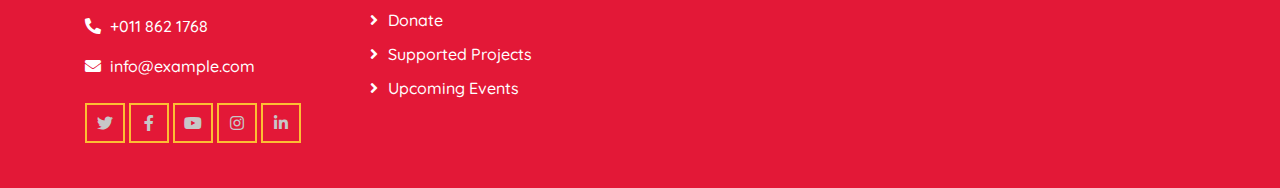
<file: event.html>
<!DOCTYPE html>
<html lang="en">
    <head>
        <meta charset="utf-8">
        <title>#TWENTYFROM20.ztm\Event</title>
        <meta content="width=device-width, initial-scale=1.0" name="viewport">
        <meta content="Free Website Template" name="keywords">
        <meta content="Free Website Template" name="description">

        <!-- Favicon -->
        <link href="img/favicon.ico" rel="icon">

        <!-- Google Font -->
        <link href="https://fonts.googleapis.com/css2?family=Quicksand:wght@300;400;500;600;700&display=swap" rel="stylesheet">
        
        <!-- CSS Libraries -->
        <link href="https://stackpath.bootstrapcdn.com/bootstrap/4.4.1/css/bootstrap.min.css" rel="stylesheet">
        <link href="https://cdnjs.cloudflare.com/ajax/libs/font-awesome/5.10.0/css/all.min.css" rel="stylesheet">
        <link href="lib/flaticon/font/flaticon.css" rel="stylesheet">
        <link href="lib/animate/animate.min.css" rel="stylesheet">
        <link href="lib/owlcarousel/assets/owl.carousel.min.css" rel="stylesheet">

        <!-- Template Stylesheet -->
        <link href="css/style.css" rel="stylesheet">
    </head>

    <body>
        <!-- Top Bar Start -->
        <div class="top-bar d-none d-md-block">
            <div class="container-fluid">
                <div class="row">
                    <div class="col-md-8">
                        <div class="top-bar-left">
                            <div class="text">
                                <i class="fa fa-phone-alt"></i>
                                <p>+27 81 355 6089</p>
                            </div>
                            <div class="text">
                                <i class="fa fa-envelope"></i>
                                <p>info@example.com</p>
                            </div>
                        </div>
                    </div>
                    <div class="col-md-4">
                        <div class="top-bar-right">
                            <div class="social">
                                <a href=""><i class="fab fa-twitter"></i></a>
                                <a href=""><i class="fab fa-facebook-f"></i></a>
                                <a href=""><i class="fab fa-linkedin-in"></i></a>
                                <a href=""><i class="fab fa-instagram"></i></a>
                            </div>
                        </div>
                    </div>
                </div>
            </div>
        </div>
        <!-- Top Bar End -->

        <!-- Nav Bar Start -->
        <div class="navbar navbar-expand-lg bg-dark navbar-dark">
            <div class="container-fluid">
                <a href="index.html" class="navbar-brand">#TWENTYFROM20</a>
                <button type="button" class="navbar-toggler" data-toggle="collapse" data-target="#navbarCollapse">
                    <span class="navbar-toggler-icon"></span>
                </button>

                <div class="collapse navbar-collapse justify-content-between" id="navbarCollapse">
                    <div class="navbar-nav ml-auto">
                        <a href="index.html" class="nav-item nav-link">Home</a>
                        <a href="about.html" class="nav-item nav-link">About</a>
                        <a href="causes.html" class="nav-item nav-link">Supported Projects</a>
                        <a href="event.html" class="nav-item nav-link active">Events</a>
                   
                        <div class="nav-item dropdown">
                            <a href="#" class="nav-link dropdown-toggle" data-toggle="dropdown">Pages</a>
                            <div class="dropdown-menu">
                               
                                <a href="service.html" class="dropdown-item">What We Do</a>
                                <a href="team.html" class="dropdown-item">Meet The Team</a>
                              
                            
                            </div>
                        </div>
                        <a href="contact.html" class="nav-item nav-link">Donate</a>
                    </div>
                </div>
            </div>
        </div>
        <!-- Nav Bar End -->
        
        
        <!-- Page Header Start -->
        <div class="page-header">
            <div class="container">
                <div class="row">
                    <div class="col-12">
                        <h2>Upcoming Events</h2>
                    </div>
                    <div class="col-12">
                        <a href="">Home</a>
                        <a href="">Events</a>
                    </div>
                </div>
            </div>
        </div>
        <!-- Page Header End -->
        
        
        <!-- Event Start -->
        <div class="event">
            <div class="container">
                <div class="section-header text-center">
                    <p>Upcoming Events</p>
                    <h2>Be ready for our upcoming events</h2>
                </div>
                <div class="row">
                    <div class="col-lg-6">
                        <div class="event-item">
                            <img src="img/event-1.jpg" alt="Image">
                            <div class="event-content">
                                <div class="event-meta">
                                    <p><i class="fa fa-calendar-alt"></i>23-Sep-2024</p>
                                    <p><i class="far fa-clock"></i>14:30 - 00:00</p>
                                    <p><i class="fa fa-map-marker-alt"></i>Pretoria</p>
                                </div>
                                <div class="event-text">
                                    <h3>Tshwane Varsity Hackathon</h3>
                                    <p>
                                        Lorem ipsum dolor sit amet elit. Neca pretim miura bitur facili ornare velit non vulpte liqum metus tortor
                                    </p>
                                    <a class="btn btn-custom" href="">More Information</a>
                                </div>
                            </div>
                        </div>
                    </div>
                    <div class="col-lg-6">
                        <div class="event-item">
                            <img src="img/event-2.jpg" alt="Image">
                            <div class="event-content">
                                <div class="event-meta">
                                    <p><i class="fa fa-calendar-alt"></i>16-Aug-2024</p>
                                    <p><i class="far fa-clock"></i>10:00 - 13:00</p>
                                    <p><i class="fa fa-map-marker-alt"></i>Soshanguve</p>
                                </div>
                                <div class="event-text">
                                    <h3>Ndumo School Visit</h3>
                                    <p>
                                        Lorem ipsum dolor sit amet elit. Neca pretim miura bitur facili ornare velit non vulpte liqum metus tortor
                                    </p>
                                    <a class="btn btn-custom" href="">More Information</a>
                                </div>
                            </div>
                        </div>
                    </div>
                </div>
            </div>
        </div>
        <!-- Event End -->


       <!-- Footer Start -->
       <div class="footer">
        <div class="container">
            <div class="row">
                <div class="col-lg-3 col-md-6">
                    <div class="footer-contact">
                        <h2>Our Head Office</h2>
                        <p><i class="fa fa-map-marker-alt"></i>Tshiamo Street, Pretoria, RSA</p>
                        <p><i class="fa fa-phone-alt"></i>+011 862 1768</p>
                        <p><i class="fa fa-envelope"></i>info@example.com</p>
                        <div class="footer-social">
                            <a class="btn btn-custom" href=""><i class="fab fa-twitter"></i></a>
                            <a class="btn btn-custom" href=""><i class="fab fa-facebook-f"></i></a>
                            <a class="btn btn-custom" href=""><i class="fab fa-youtube"></i></a>
                            <a class="btn btn-custom" href=""><i class="fab fa-instagram"></i></a>
                            <a class="btn btn-custom" href=""><i class="fab fa-linkedin-in"></i></a>
                        </div>
                    </div>
                </div>
                <div class="col-lg-3 col-md-6">
                    <div class="footer-link">
                        <h2>Popular Links</h2>
                        <a href="">About Us</a>
                        <a href="">Donate</a>
                        <a href="">Supported Projects</a>
                        <a href="">Upcoming Events</a>
                        
                    </div>
                </div>
                <div class="col-lg-3 col-md-6">
                    <div class="footer-link">
                        <h2>Useful Links</h2>                      
                        <a href="">FQAs</a>
                    </div>
                </div>

            </div>
        </div>
       
    </div>
    <!-- Footer End -->
    
    <!-- Back to top button -->
    <a href="#" class="back-to-top"><i class="fa fa-chevron-up"></i></a>
    
    <!-- Pre Loader -->
    <div id="loader" class="show">
        <div class="loader"></div>
    </div>



        <!-- JavaScript Libraries -->
        <script src="https://code.jquery.com/jquery-3.4.1.min.js"></script>
        <script src="https://stackpath.bootstrapcdn.com/bootstrap/4.4.1/js/bootstrap.bundle.min.js"></script>
        <script src="lib/easing/easing.min.js"></script>
        <script src="lib/owlcarousel/owl.carousel.min.js"></script>
        <script src="lib/waypoints/waypoints.min.js"></script>
        <script src="lib/counterup/counterup.min.js"></script>
        <script src="lib/parallax/parallax.min.js"></script>
        
        <!-- Contact Javascript File -->
        <script src="mail/jqBootstrapValidation.min.js"></script>
        <script src="mail/contact.js"></script>

        <!-- Template Javascript -->
        <script src="js/main.js"></script>
    </body>
</html>
</file>
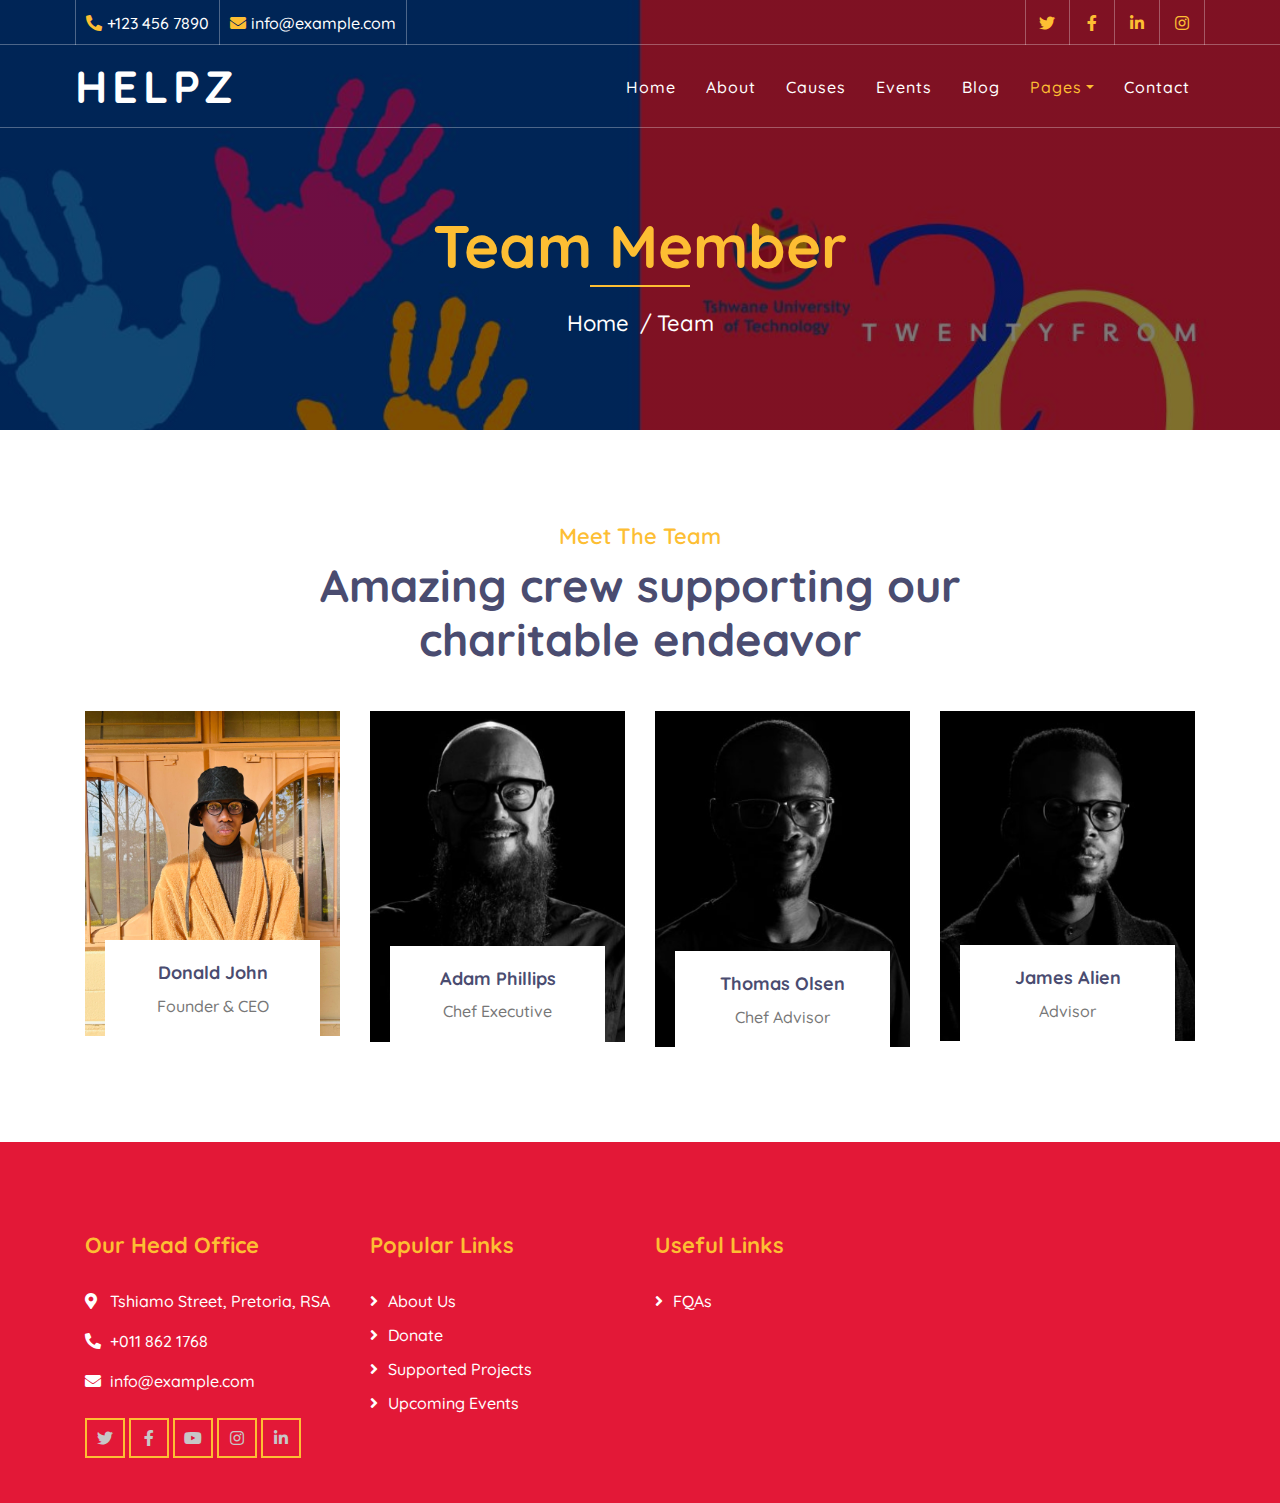
<file: team.html>
<!DOCTYPE html>
<html lang="en">
    <head>
        <meta charset="utf-8">
        <title>#TWENTYFROM20.ztm\Team</title>
        <meta content="width=device-width, initial-scale=1.0" name="viewport">
        <meta content="Free Website Template" name="keywords">
        <meta content="Free Website Template" name="description">

        <!-- Favicon -->
        <link href="img/favicon.ico" rel="icon">

        <!-- Google Font -->
        <link href="https://fonts.googleapis.com/css2?family=Quicksand:wght@300;400;500;600;700&display=swap" rel="stylesheet">
        
        <!-- CSS Libraries -->
        <link href="https://stackpath.bootstrapcdn.com/bootstrap/4.4.1/css/bootstrap.min.css" rel="stylesheet">
        <link href="https://cdnjs.cloudflare.com/ajax/libs/font-awesome/5.10.0/css/all.min.css" rel="stylesheet">
        <link href="lib/flaticon/font/flaticon.css" rel="stylesheet">
        <link href="lib/animate/animate.min.css" rel="stylesheet">
        <link href="lib/owlcarousel/assets/owl.carousel.min.css" rel="stylesheet">

        <!-- Template Stylesheet -->
        <link href="css/style.css" rel="stylesheet">
    </head>

    <body>
        <!-- Top Bar Start -->
        <div class="top-bar d-none d-md-block">
            <div class="container-fluid">
                <div class="row">
                    <div class="col-md-8">
                        <div class="top-bar-left">
                            <div class="text">
                                <i class="fa fa-phone-alt"></i>
                                <p>+123 456 7890</p>
                            </div>
                            <div class="text">
                                <i class="fa fa-envelope"></i>
                                <p>info@example.com</p>
                            </div>
                        </div>
                    </div>
                    <div class="col-md-4">
                        <div class="top-bar-right">
                            <div class="social">
                                <a href=""><i class="fab fa-twitter"></i></a>
                                <a href=""><i class="fab fa-facebook-f"></i></a>
                                <a href=""><i class="fab fa-linkedin-in"></i></a>
                                <a href=""><i class="fab fa-instagram"></i></a>
                            </div>
                        </div>
                    </div>
                </div>
            </div>
        </div>
        <!-- Top Bar End -->

        <!-- Nav Bar Start -->
        <div class="navbar navbar-expand-lg bg-dark navbar-dark">
            <div class="container-fluid">
                <a href="index.html" class="navbar-brand">Helpz</a>
                <button type="button" class="navbar-toggler" data-toggle="collapse" data-target="#navbarCollapse">
                    <span class="navbar-toggler-icon"></span>
                </button>

                <div class="collapse navbar-collapse justify-content-between" id="navbarCollapse">
                    <div class="navbar-nav ml-auto">
                        <a href="index.html" class="nav-item nav-link">Home</a>
                        <a href="about.html" class="nav-item nav-link">About</a>
                        <a href="causes.html" class="nav-item nav-link">Causes</a>
                        <a href="event.html" class="nav-item nav-link">Events</a>
                        <a href="blog.html" class="nav-item nav-link">Blog</a>
                        <div class="nav-item dropdown">
                            <a href="#" class="nav-link dropdown-toggle active" data-toggle="dropdown">Pages</a>
                            <div class="dropdown-menu">
                                <a href="single.html" class="dropdown-item">Detail Page</a>
                                <a href="service.html" class="dropdown-item">What We Do</a>
                                <a href="team.html" class="dropdown-item">Meet The Team</a>
                                <a href="donate.html" class="dropdown-item">Donate Now</a>
                                <a href="volunteer.html" class="dropdown-item">Become A Volunteer</a>
                            </div>
                        </div>
                        <a href="contact.html" class="nav-item nav-link">Contact</a>
                    </div>
                </div>
            </div>
        </div>
        <!-- Nav Bar End -->
        
        
        <!-- Page Header Start -->
        <div class="page-header">
            <div class="container">
                <div class="row">
                    <div class="col-12">
                        <h2>Team Member</h2>
                    </div>
                    <div class="col-12">
                        <a href="">Home</a>
                        <a href="">Team</a>
                    </div>
                </div>
            </div>
        </div>
        <!-- Page Header End -->
        
        
         <!-- Team Start -->
         <div class="team">
            <div class="container">
                <div class="section-header text-center">
                    <p>Meet The Team</p>
                    <h2>Amazing crew supporting our charitable endeavor</h2>
                </div>
                <div class="row">
                    <div class="col-lg-3 col-md-6">
                        <div class="team-item">
                            <div class="team-img">
                                <img src="img/team-1.jpg" alt="Team Image">
                            </div>
                            <div class="team-text">
                                <h2>Donald John</h2>
                                <p>Founder & CEO</p>
                                <div class="team-social">
                                    <a href=""><i class="fab fa-twitter"></i></a>
                                    <a href=""><i class="fab fa-facebook-f"></i></a>
                                    <a href=""><i class="fab fa-linkedin-in"></i></a>
                                    <a href=""><i class="fab fa-instagram"></i></a>
                                </div>
                            </div>
                        </div>
                    </div>
                    <div class="col-lg-3 col-md-6">
                        <div class="team-item">
                            <div class="team-img">
                                <img src="img/team-2.png" alt="Team Image">
                            </div>
                            <div class="team-text">
                                <h2>Adam Phillips</h2>
                                <p>Chef Executive</p>
                                <div class="team-social">
                                    <a href=""><i class="fab fa-twitter"></i></a>
                                    <a href=""><i class="fab fa-facebook-f"></i></a>
                                    <a href=""><i class="fab fa-linkedin-in"></i></a>
                                    <a href=""><i class="fab fa-instagram"></i></a>
                                </div>
                            </div>
                        </div>
                    </div>
                    <div class="col-lg-3 col-md-6">
                        <div class="team-item">
                            <div class="team-img">
                                <img src="img/team-3.png" alt="Team Image">
                            </div>
                            <div class="team-text">
                                <h2>Thomas Olsen</h2>
                                <p>Chef Advisor</p>
                                <div class="team-social">
                                    <a href=""><i class="fab fa-twitter"></i></a>
                                    <a href=""><i class="fab fa-facebook-f"></i></a>
                                    <a href=""><i class="fab fa-linkedin-in"></i></a>
                                    <a href=""><i class="fab fa-instagram"></i></a>
                                </div>
                            </div>
                        </div>
                    </div>
                    <div class="col-lg-3 col-md-6">
                        <div class="team-item">
                            <div class="team-img">
                                <img src="img/team-4.png" alt="Team Image">
                            </div>
                            <div class="team-text">
                                <h2>James Alien</h2>
                                <p>Advisor</p>
                                <div class="team-social">
                                    <a href=""><i class="fab fa-twitter"></i></a>
                                    <a href=""><i class="fab fa-facebook-f"></i></a>
                                    <a href=""><i class="fab fa-linkedin-in"></i></a>
                                    <a href=""><i class="fab fa-instagram"></i></a>
                                </div>
                            </div>
                        </div>
                    </div>
                </div>
            </div>
        </div>
        <!-- Team End -->


            <!-- Footer Start -->
            <div class="footer">
                <div class="container">
                    <div class="row">
                        <div class="col-lg-3 col-md-6">
                            <div class="footer-contact">
                                <h2>Our Head Office</h2>
                                <p><i class="fa fa-map-marker-alt"></i>Tshiamo Street, Pretoria, RSA</p>
                                <p><i class="fa fa-phone-alt"></i>+011 862 1768</p>
                                <p><i class="fa fa-envelope"></i>info@example.com</p>
                                <div class="footer-social">
                                    <a class="btn btn-custom" href=""><i class="fab fa-twitter"></i></a>
                                    <a class="btn btn-custom" href=""><i class="fab fa-facebook-f"></i></a>
                                    <a class="btn btn-custom" href=""><i class="fab fa-youtube"></i></a>
                                    <a class="btn btn-custom" href=""><i class="fab fa-instagram"></i></a>
                                    <a class="btn btn-custom" href=""><i class="fab fa-linkedin-in"></i></a>
                                </div>
                            </div>
                        </div>
                        <div class="col-lg-3 col-md-6">
                            <div class="footer-link">
                                <h2>Popular Links</h2>
                                <a href="">About Us</a>
                                <a href="">Donate</a>
                                <a href="">Supported Projects</a>
                                <a href="">Upcoming Events</a>
                                
                            </div>
                        </div>
                        <div class="col-lg-3 col-md-6">
                            <div class="footer-link">
                                <h2>Useful Links</h2>                      
                                <a href="">FQAs</a>
                            </div>
                        </div>
        
                    </div>
                </div>
               
            </div>
            <!-- Footer End -->
            
            <!-- Back to top button -->
            <a href="#" class="back-to-top"><i class="fa fa-chevron-up"></i></a>
            
            <!-- Pre Loader -->
            <div id="loader" class="show">
                <div class="loader"></div>
            </div>

        <!-- JavaScript Libraries -->
        <script src="https://code.jquery.com/jquery-3.4.1.min.js"></script>
        <script src="https://stackpath.bootstrapcdn.com/bootstrap/4.4.1/js/bootstrap.bundle.min.js"></script>
        <script src="lib/easing/easing.min.js"></script>
        <script src="lib/owlcarousel/owl.carousel.min.js"></script>
        <script src="lib/waypoints/waypoints.min.js"></script>
        <script src="lib/counterup/counterup.min.js"></script>
        <script src="lib/parallax/parallax.min.js"></script>
        
        <!-- Contact Javascript File -->
        <script src="mail/jqBootstrapValidation.min.js"></script>
        <script src="mail/contact.js"></script>

        <!-- Template Javascript -->
        <script src="js/main.js"></script>
    </body>
</html>
</file>
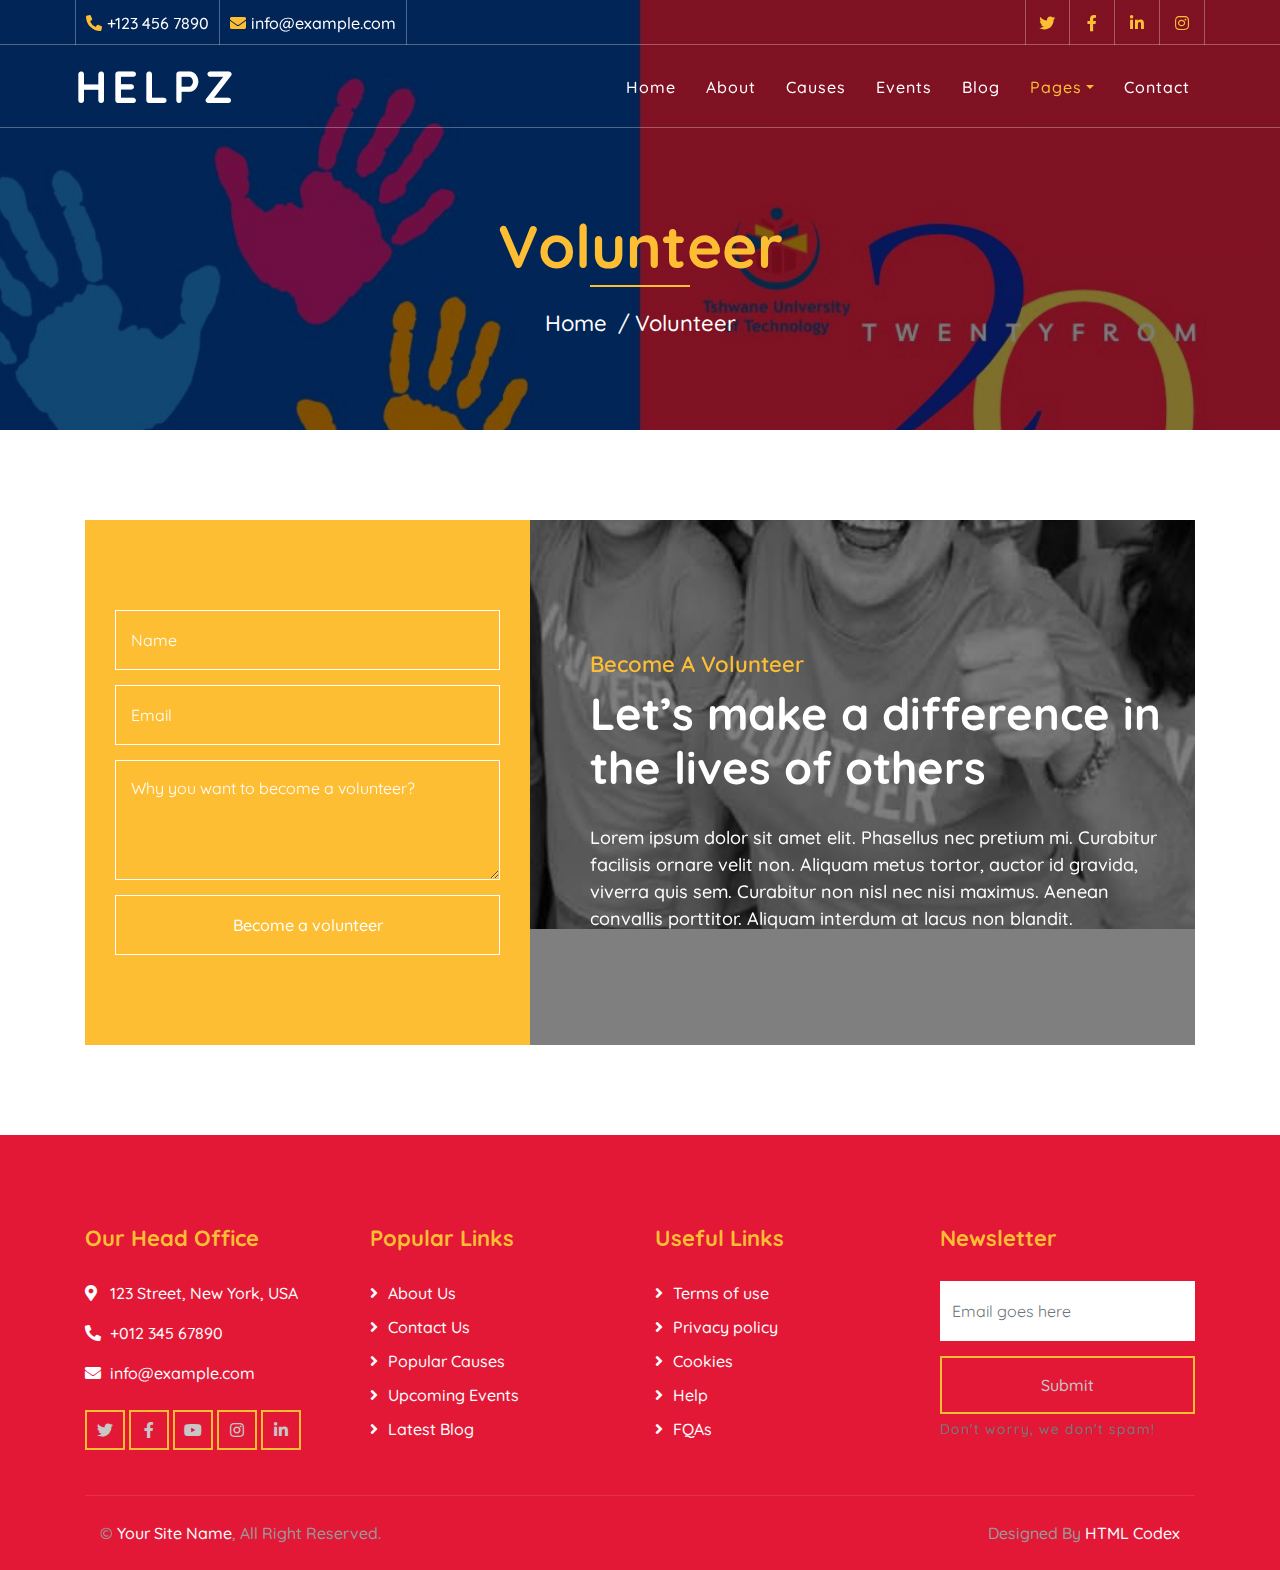
<file: volunteer.html>
<!DOCTYPE html>
<html lang="en">
    <head>
        <meta charset="utf-8">
        <title>HELPZ - Free Charity Website Template</title>
        <meta content="width=device-width, initial-scale=1.0" name="viewport">
        <meta content="Free Website Template" name="keywords">
        <meta content="Free Website Template" name="description">

        <!-- Favicon -->
        <link href="img/favicon.ico" rel="icon">

        <!-- Google Font -->
        <link href="https://fonts.googleapis.com/css2?family=Quicksand:wght@300;400;500;600;700&display=swap" rel="stylesheet">
        
        <!-- CSS Libraries -->
        <link href="https://stackpath.bootstrapcdn.com/bootstrap/4.4.1/css/bootstrap.min.css" rel="stylesheet">
        <link href="https://cdnjs.cloudflare.com/ajax/libs/font-awesome/5.10.0/css/all.min.css" rel="stylesheet">
        <link href="lib/flaticon/font/flaticon.css" rel="stylesheet">
        <link href="lib/animate/animate.min.css" rel="stylesheet">
        <link href="lib/owlcarousel/assets/owl.carousel.min.css" rel="stylesheet">

        <!-- Template Stylesheet -->
        <link href="css/style.css" rel="stylesheet">
    </head>

    <body>
        <!-- Top Bar Start -->
        <div class="top-bar d-none d-md-block">
            <div class="container-fluid">
                <div class="row">
                    <div class="col-md-8">
                        <div class="top-bar-left">
                            <div class="text">
                                <i class="fa fa-phone-alt"></i>
                                <p>+123 456 7890</p>
                            </div>
                            <div class="text">
                                <i class="fa fa-envelope"></i>
                                <p>info@example.com</p>
                            </div>
                        </div>
                    </div>
                    <div class="col-md-4">
                        <div class="top-bar-right">
                            <div class="social">
                                <a href=""><i class="fab fa-twitter"></i></a>
                                <a href=""><i class="fab fa-facebook-f"></i></a>
                                <a href=""><i class="fab fa-linkedin-in"></i></a>
                                <a href=""><i class="fab fa-instagram"></i></a>
                            </div>
                        </div>
                    </div>
                </div>
            </div>
        </div>
        <!-- Top Bar End -->

        <!-- Nav Bar Start -->
        <div class="navbar navbar-expand-lg bg-dark navbar-dark">
            <div class="container-fluid">
                <a href="index.html" class="navbar-brand">Helpz</a>
                <button type="button" class="navbar-toggler" data-toggle="collapse" data-target="#navbarCollapse">
                    <span class="navbar-toggler-icon"></span>
                </button>

                <div class="collapse navbar-collapse justify-content-between" id="navbarCollapse">
                    <div class="navbar-nav ml-auto">
                        <a href="index.html" class="nav-item nav-link">Home</a>
                        <a href="about.html" class="nav-item nav-link">About</a>
                        <a href="causes.html" class="nav-item nav-link">Causes</a>
                        <a href="event.html" class="nav-item nav-link">Events</a>
                        <a href="blog.html" class="nav-item nav-link">Blog</a>
                        <div class="nav-item dropdown">
                            <a href="#" class="nav-link dropdown-toggle active" data-toggle="dropdown">Pages</a>
                            <div class="dropdown-menu">
                                <a href="single.html" class="dropdown-item">Detail Page</a>
                                <a href="service.html" class="dropdown-item">What We Do</a>
                                <a href="team.html" class="dropdown-item">Meet The Team</a>
                                <a href="donate.html" class="dropdown-item">Donate Now</a>
                                <a href="volunteer.html" class="dropdown-item">Become A Volunteer</a>
                            </div>
                        </div>
                        <a href="contact.html" class="nav-item nav-link">Contact</a>
                    </div>
                </div>
            </div>
        </div>
        <!-- Nav Bar End -->
        
        
        <!-- Page Header Start -->
        <div class="page-header">
            <div class="container">
                <div class="row">
                    <div class="col-12">
                        <h2>Volunteer</h2>
                    </div>
                    <div class="col-12">
                        <a href="">Home</a>
                        <a href="">Volunteer</a>
                    </div>
                </div>
            </div>
        </div>
        <!-- Page Header End -->
        
        
        <!-- Volunteer Start -->
        <div class="container">
            <div class="volunteer" data-parallax="scroll" data-image-src="img/volunteer.jpg">
                <div class="row align-items-center">
                    <div class="col-lg-5">
                        <div class="volunteer-form">
                            <form>
                                <div class="control-group">
                                    <input type="text" class="form-control" placeholder="Name" required="required" />
                                </div>
                                <div class="control-group">
                                    <input type="email" class="form-control" placeholder="Email" required="required" />
                                </div>
                                <div class="control-group">
                                    <textarea class="form-control" placeholder="Why you want to become a volunteer?" required="required"></textarea>
                                </div>
                                <div>
                                    <button class="btn btn-custom" type="submit">Become a volunteer</button>
                                </div>
                            </form>
                        </div>
                    </div>
                    <div class="col-lg-7">
                        <div class="volunteer-content">
                            <div class="section-header">
                                <p>Become A Volunteer</p>
                                <h2>Let’s make a difference in the lives of others</h2>
                            </div>
                            <div class="volunteer-text">
                                <p>
                                    Lorem ipsum dolor sit amet elit. Phasellus nec pretium mi. Curabitur facilisis ornare velit non. Aliquam metus tortor, auctor id gravida, viverra quis sem. Curabitur non nisl nec nisi maximus. Aenean convallis porttitor. Aliquam interdum at lacus non blandit.
                                </p>
                            </div>
                        </div>
                    </div>
                </div>
            </div>
        </div>
        <!-- Volunteer End -->


        <!-- Footer Start -->
        <div class="footer">
            <div class="container">
                <div class="row">
                    <div class="col-lg-3 col-md-6">
                        <div class="footer-contact">
                            <h2>Our Head Office</h2>
                            <p><i class="fa fa-map-marker-alt"></i>123 Street, New York, USA</p>
                            <p><i class="fa fa-phone-alt"></i>+012 345 67890</p>
                            <p><i class="fa fa-envelope"></i>info@example.com</p>
                            <div class="footer-social">
                                <a class="btn btn-custom" href=""><i class="fab fa-twitter"></i></a>
                                <a class="btn btn-custom" href=""><i class="fab fa-facebook-f"></i></a>
                                <a class="btn btn-custom" href=""><i class="fab fa-youtube"></i></a>
                                <a class="btn btn-custom" href=""><i class="fab fa-instagram"></i></a>
                                <a class="btn btn-custom" href=""><i class="fab fa-linkedin-in"></i></a>
                            </div>
                        </div>
                    </div>
                    <div class="col-lg-3 col-md-6">
                        <div class="footer-link">
                            <h2>Popular Links</h2>
                            <a href="">About Us</a>
                            <a href="">Contact Us</a>
                            <a href="">Popular Causes</a>
                            <a href="">Upcoming Events</a>
                            <a href="">Latest Blog</a>
                        </div>
                    </div>
                    <div class="col-lg-3 col-md-6">
                        <div class="footer-link">
                            <h2>Useful Links</h2>
                            <a href="">Terms of use</a>
                            <a href="">Privacy policy</a>
                            <a href="">Cookies</a>
                            <a href="">Help</a>
                            <a href="">FQAs</a>
                        </div>
                    </div>
                    <div class="col-lg-3 col-md-6">
                        <div class="footer-newsletter">
                            <h2>Newsletter</h2>
                            <form>
                                <input class="form-control" placeholder="Email goes here">
                                <button class="btn btn-custom">Submit</button>
                                <label>Don't worry, we don't spam!</label>
                            </form>
                        </div>
                    </div>
                </div>
            </div>
            <div class="container copyright">
                <div class="row">
                    <div class="col-md-6">
                        <p>&copy; <a href="#">Your Site Name</a>, All Right Reserved.</p>
                    </div>
                    <div class="col-md-6">
                        <p>Designed By <a href="https://htmlcodex.com">HTML Codex</a></p>
                    </div>
                </div>
            </div>
        </div>
        <!-- Footer End -->

        <!-- Back to top button -->
        <a href="#" class="back-to-top"><i class="fa fa-chevron-up"></i></a>
        
        <!-- Pre Loader -->
        <div id="loader" class="show">
            <div class="loader"></div>
        </div>

        <!-- JavaScript Libraries -->
        <script src="https://code.jquery.com/jquery-3.4.1.min.js"></script>
        <script src="https://stackpath.bootstrapcdn.com/bootstrap/4.4.1/js/bootstrap.bundle.min.js"></script>
        <script src="lib/easing/easing.min.js"></script>
        <script src="lib/owlcarousel/owl.carousel.min.js"></script>
        <script src="lib/waypoints/waypoints.min.js"></script>
        <script src="lib/counterup/counterup.min.js"></script>
        <script src="lib/parallax/parallax.min.js"></script>
        
        <!-- Contact Javascript File -->
        <script src="mail/jqBootstrapValidation.min.js"></script>
        <script src="mail/contact.js"></script>

        <!-- Template Javascript -->
        <script src="js/main.js"></script>
    </body>
</html>
</file>
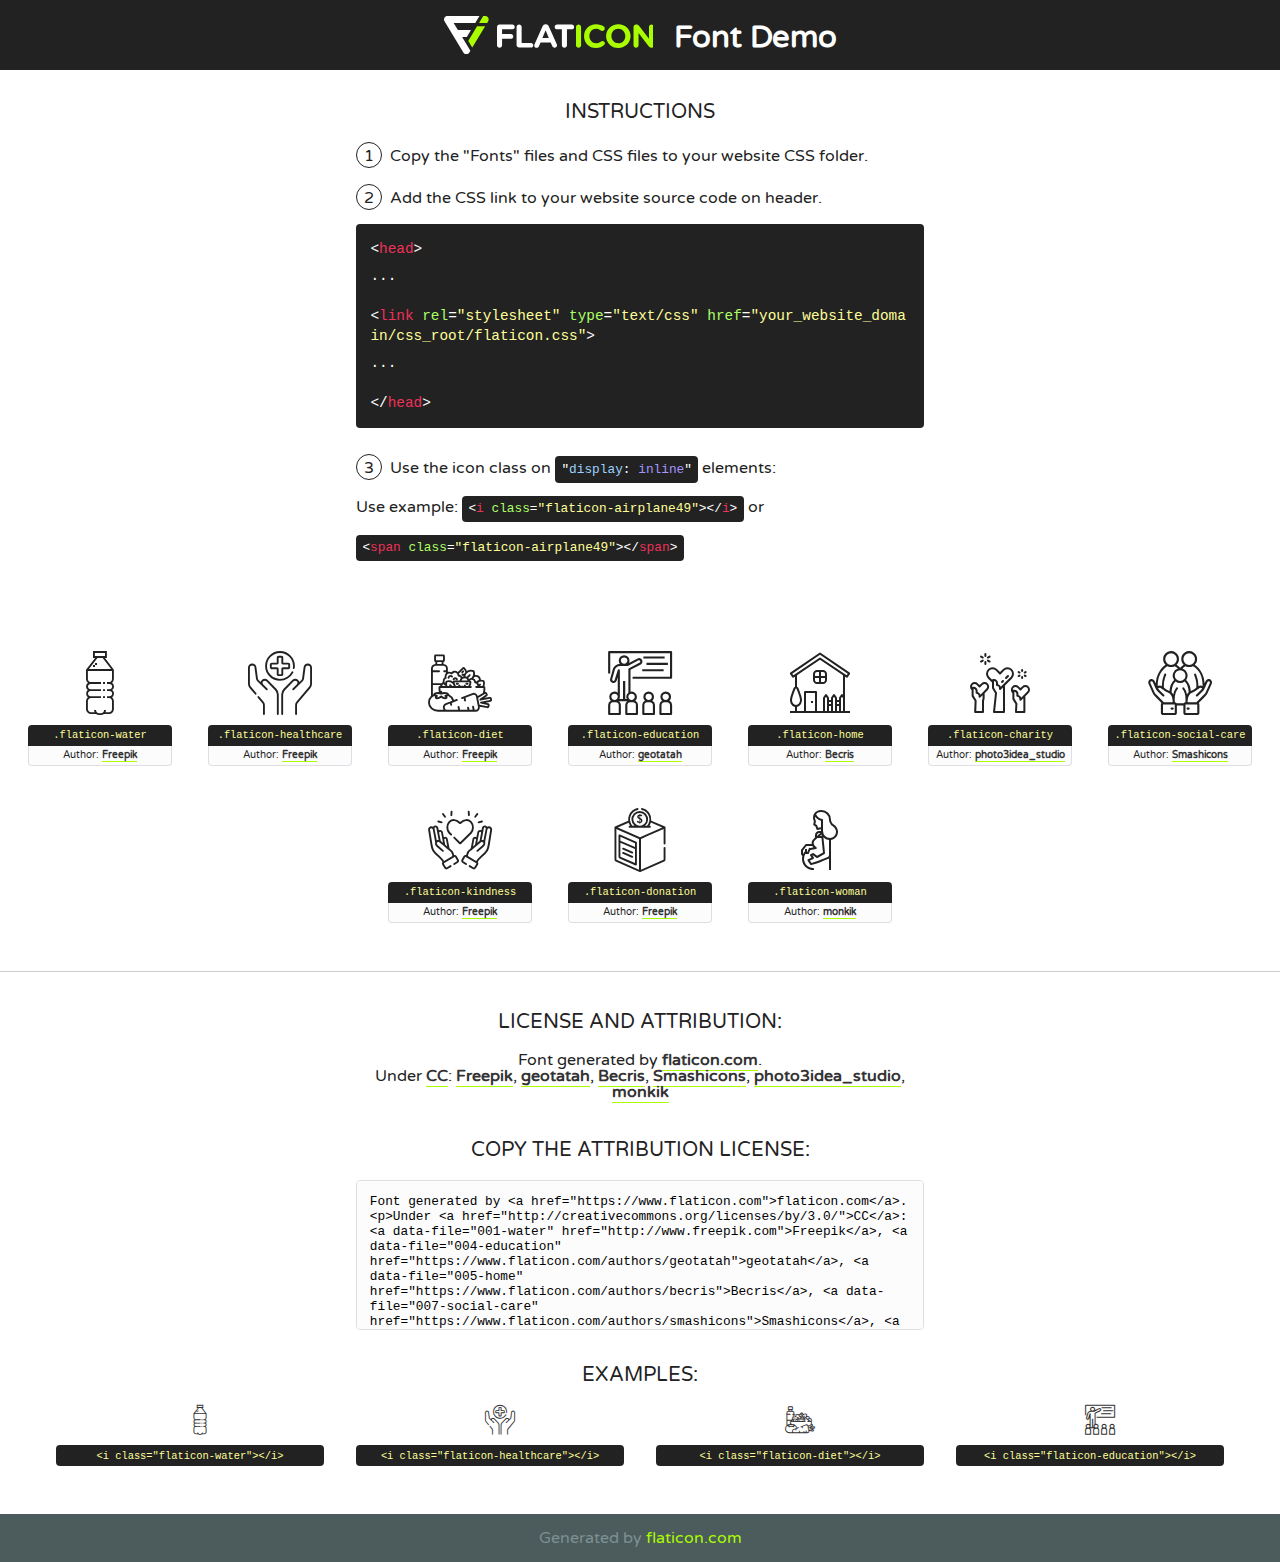
<file: lib/flaticon/font/flaticon.html>
<!DOCTYPE html>

<html>
<!DOCTYPE html>
<html>

<head>
    <title>Flaticon WebFont</title>
    <link href="http://fonts.googleapis.com/css?family=Varela+Round" rel="stylesheet" type="text/css" />
    <link rel="stylesheet" type="text/css" href="flaticon.css">
    <meta charset="UTF-8">
    <style>
    html, body, div, span, applet, object, iframe,
    h1, h2, h3, h4, h5, h6, p, blockquote, pre,
    a, abbr, acronym, address, big, cite, code,
    del, dfn, em, img, ins, kbd, q, s, samp,
    small, strike, strong, sub, sup, tt, var,
    b, u, i, center,
    dl, dt, dd, ol, ul, li,
    fieldset, form, label, legend,
    table, caption, tbody, tfoot, thead, tr, th, td,
    article, aside, canvas, details, embed, 
    figure, figcaption, footer, header, hgroup, 
    menu, nav, output, ruby, section, summary,
    time, mark, audio, video {
        margin: 0;
        padding: 0;
        border: 0;
        font-size: 100%;
        font: inherit;
        vertical-align: baseline;
    }
 
    article, aside, details, figcaption, figure, 
    footer, header, hgroup, menu, nav, section {
        display: block;
    }
    body {
        line-height: 1;
    }
    ol, ul {
        list-style: none;
    }
    blockquote, q {
        quotes: none;
    }
    blockquote:before, blockquote:after,
    q:before, q:after {
        content: '';
        content: none;
    }
    table {
        border-collapse: collapse;
        border-spacing: 0;
    }
    body {
        font-family: 'Varela Round', Helvetica, Arial, sans-serif;
        font-size: 16px;
        color: #222;
    }
    a {
        color: #333;
        border-bottom: 1px solid #a9fd00;
        font-weight: bold;
        text-decoration: none;
    }
    * {
        -moz-box-sizing: border-box;
        -webkit-box-sizing: border-box;
        box-sizing: border-box;
        margin: 0;
        padding: 0;
    }
    [class^="flaticon-"]:before, [class*=" flaticon-"]:before, [class^="flaticon-"]:after, [class*=" flaticon-"]:after {
        font-family: Flaticon;
        font-size: 30px;
        font-style: normal;
        margin-left: 20px;
        color: #333;
    }
    .wrapper {
        max-width: 600px;
        margin: auto;
        padding: 0 1em;
    }
    .title {
        font-size: 1.25em;
        text-align: center;
        margin-bottom: 1em;
        text-transform: uppercase;
    }
    header {
        text-align: center;
        background-color: #222;
        color: #fff;
        padding: 1em;
    }
    header .logo {
        width: 210px;
        height: 38px;
        display: inline-block;
        vertical-align: middle;
        margin-right: 1em;
        border: none;
    }
    header strong {
        font-size: 1.95em;
        font-weight: bold;
        vertical-align: middle;
        margin-top: 5px;
        display: inline-block;
    }
    .demo {
        margin: 2em auto;
        line-height: 1.25em;
    }
    .demo ul li {
        margin-bottom: 1em;
    }
    .demo ul li .num {
        color: #222;
        border-radius: 20px;
        display: inline-block;
        width: 26px;
        padding: 3px;
        height: 26px;
        text-align: center;
        margin-right: 0.5em;
        border: 1px solid #222;
    }
    .demo ul li code {
        background-color: #222;
        border-radius: 4px;
        padding: 0.25em 0.5em;
        display: inline-block;
        color: #fff;
        font-family: Consolas,Monaco,Lucida Console,Liberation Mono,DejaVu Sans Mono,Bitstream Vera Sans Mono,Courier New, monospace;
        font-weight: lighter;
        margin-top: 1em;
        font-size: 0.8em;
        word-break: break-all;
    }
    .demo ul li code.big {
        padding: 1em;
        font-size: 0.9em;
    }
    .demo ul li code .red {
        color: #EF3159;
    }
    .demo ul li code .green {
        color: #ACFF65;
    }
    .demo ul li code .yellow {
        color: #FFFF99;
    }
    .demo ul li code .blue {
        color: #99D3FF;
    }
    .demo ul li code .purple {
        color: #A295FF;
    }
    .demo ul li code .dots {
        margin-top: 0.5em;
        display: block;
    }
    #glyphs {
        border-bottom: 1px solid #ccc;
        padding: 2em 0;
        text-align: center;
    }
    .glyph {
        display: inline-block;
        width: 9em;
        margin: 1em;
        text-align: center;
        vertical-align: top;
        background: #FFF;
    }
    .glyph .glyph-icon {
        padding: 10px;
        display: block;
        font-family:"Flaticon";
        font-size: 64px;
        line-height: 1;
    }
    .glyph .glyph-icon:before {
        font-size: 64px;
        color: #222;
        margin-left: 0;
    }
    .class-name {
        font-size: 0.65em;
        background-color: #222;
        color: #fff;
        border-radius: 4px 4px 0 0;
        padding: 0.5em;
        color: #FFFF99;
        font-family: Consolas,Monaco,Lucida Console,Liberation Mono,DejaVu Sans Mono,Bitstream Vera Sans Mono,Courier New, monospace;
    }
    .author-name {
        font-size: 0.6em;
        background-color: #fcfcfd;
        border: 1px solid #DEDEE4;
        border-top: 0;
        border-radius: 0 0 4px 4px;
        padding: 0.5em;
    }
    .class-name:last-child {
        font-size: 10px;
        color:#888;
    }
    .class-name:last-child a {
        font-size: 10px;
        color:#555;
    }
    .class-name:last-child a:hover {
        color:#a9fd00;
    }
    .glyph > input {
        display: block;
        width: 100px;
        margin: 5px auto;
        text-align: center;
        font-size: 12px;
        cursor: text;
    }
    .glyph > input.icon-input {
        font-family:"Flaticon";
        font-size: 16px;
        margin-bottom: 10px;
    }
    .attribution .title {
        margin-top: 2em;
    }
    .attribution textarea {
        background-color: #fcfcfd;
        padding: 1em;
        border: none;
        box-shadow: none;
        border: 1px solid #DEDEE4;
        border-radius: 4px;
        resize: none;
        width: 100%;
        height: 150px;
        font-size: 0.8em;
        font-family: Consolas,Monaco,Lucida Console,Liberation Mono,DejaVu Sans Mono,Bitstream Vera Sans Mono,Courier New, monospace;
        -webkit-appearance: none;
    }
    .iconsuse {
        margin: 2em auto;
        text-align: center;
        max-width: 1200px;
    }
    .iconsuse:after {
        content: '';
        display: table;
        clear: both;
    }
    .iconsuse .image {
        float: left;
        width: 25%;
        padding: 0 1em;
    }
    .iconsuse .image p {
        margin-bottom: 1em;
    }
    .iconsuse .image span {
        display: block;
        font-size: 0.65em;
        background-color: #222;
        color: #fff;
        border-radius: 4px;
        padding: 0.5em;
        color: #FFFF99;
        margin-top: 1em;
        font-family: Consolas,Monaco,Lucida Console,Liberation Mono,DejaVu Sans Mono,Bitstream Vera Sans Mono,Courier New, monospace;
    }
    #footer {
        text-align: center;
        background-color: #4C5B5C;
        color: #7c9192;
        padding: 1em;
    }
    #footer a {
        border: none;
        color: #a9fd00;
        font-weight: normal;
    }
    @media (max-width: 960px) {
        .iconsuse .image {
            width: 50%;
        }
    }
    @media (max-width: 560px) {
        .iconsuse .image {
            width: 100%;
        }
    }
    </style>
</head>

<body class="characters-off">

    <header>
        <a href="https://www.flaticon.com" target="_blank" class="logo">
            <svg version="1.1" xmlns="http://www.w3.org/2000/svg" xmlns:xlink="http://www.w3.org/1999/xlink" xmlns:a="http://ns.adobe.com/AdobeSVGViewerExtensions/3.0/" viewBox="0 0 560.875 102.036" enable-background="new 0 0 560.875 102.036" xml:space="preserve">
                <defs>
                </defs>
                <g>
                    <g class="letters">
                        <path fill="#ffffff" d="M141.596,29.675c0-3.777,2.985-6.767,6.764-6.767h34.438c3.426,0,6.15,2.728,6.15,6.15
                        c0,3.43-2.724,6.149-6.15,6.149h-27.674v13.091h23.719c3.429,0,6.151,2.724,6.151,6.15c0,3.43-2.723,6.149-6.151,6.149h-23.719
                        v17.574c0,3.773-2.986,6.761-6.764,6.761c-3.779,0-6.764-2.989-6.764-6.761V29.675z"></path>
                        <path fill="#ffffff" d="M193.844,29.149c0-3.781,2.985-6.767,6.764-6.767c3.776,0,6.763,2.985,6.763,6.767v42.957h25.039
                        c3.426,0,6.149,2.726,6.149,6.153c0,3.425-2.723,6.15-6.149,6.15h-31.802c-3.779,0-6.764-2.986-6.764-6.768V29.149z"></path>
                        <path fill="#ffffff" d="M241.891,75.71l21.438-48.407c1.492-3.341,4.215-5.357,7.906-5.357h0.792
                        c3.686,0,6.323,2.017,7.815,5.357l21.439,48.407c0.436,0.967,0.701,1.845,0.701,2.723c0,3.602-2.809,6.501-6.414,6.501
                        c-3.161,0-5.269-1.845-6.499-4.655l-4.132-9.661h-27.059l-4.301,10.102c-1.144,2.631-3.426,4.214-6.237,4.214
                        c-3.517,0-6.24-2.81-6.24-6.325C241.1,77.64,241.451,76.677,241.891,75.71z M279.932,58.666l-8.521-20.297l-8.526,20.297H279.932
                        z"></path>
                        <path fill="#ffffff" d="M314.864,35.387H301.86c-3.429,0-6.239-2.813-6.239-6.238c0-3.429,2.811-6.24,6.239-6.24h39.533
                        c3.426,0,6.237,2.811,6.237,6.24c0,3.425-2.811,6.238-6.237,6.238h-13.001v42.785c0,3.773-2.99,6.761-6.764,6.761
                        c-3.779,0-6.764-2.989-6.764-6.761V35.387z"></path>
                        <path fill="#A9FD00" d="M352.615,29.149c0-3.781,2.985-6.767,6.767-6.767c3.774,0,6.761,2.985,6.761,6.767v49.024
                        c0,3.773-2.987,6.761-6.761,6.761c-3.781,0-6.767-2.989-6.767-6.761V29.149z"></path>
                        <path fill="#A9FD00" d="M374.132,53.836v-0.179c0-17.481,13.178-31.801,32.065-31.801c9.22,0,15.459,2.458,20.557,6.238
                        c1.402,1.054,2.637,2.985,2.637,5.357c0,3.692-2.985,6.59-6.681,6.59c-1.845,0-3.071-0.702-4.044-1.319
                        c-3.776-2.813-7.729-4.393-12.562-4.393c-10.364,0-17.831,8.611-17.831,19.154v0.173c0,10.542,7.291,19.329,17.831,19.329
                        c5.715,0,9.492-1.756,13.359-4.834c1.049-0.874,2.458-1.491,4.039-1.491c3.429,0,6.325,2.813,6.325,6.236
                        c0,2.106-1.056,3.78-2.282,4.834c-5.539,4.834-12.036,7.733-21.878,7.733C387.572,85.464,374.132,71.493,374.132,53.836z"></path>
                        <path fill="#A9FD00" d="M433.009,53.836v-0.179c0-17.481,13.79-31.801,32.766-31.801c18.981,0,32.592,14.143,32.592,31.628v0.173
                        c0,17.483-13.785,31.807-32.769,31.807C446.625,85.464,433.009,71.32,433.009,53.836z M484.224,53.836v-0.179
                        c0-10.539-7.725-19.326-18.626-19.326c-10.893,0-18.449,8.611-18.449,19.154v0.173c0,10.542,7.73,19.329,18.626,19.329
                        C476.676,72.986,484.224,64.378,484.224,53.836z"></path>
                        <path fill="#A9FD00" d="M506.233,29.321c0-3.774,2.99-6.763,6.767-6.763h1.401c3.252,0,5.183,1.583,7.029,3.953l26.093,34.265
                        V29.059c0-3.692,2.99-6.677,6.681-6.677c3.683,0,6.671,2.985,6.671,6.677v48.934c0,3.78-2.987,6.765-6.764,6.765h-0.436
                        c-3.257,0-5.188-1.581-7.034-3.953l-27.056-35.492v32.944c0,3.687-2.985,6.676-6.678,6.676c-3.683,0-6.673-2.989-6.673-6.676
                        V29.321z"></path>
                    </g>
                    <g class="insignia">
                        <path fill="#ffffff" d="M48.372,56.137h12.517l11.156-18.537H37.186L25.688,18.539h57.825L94.668,0H9.271
                        C5.925,0,2.842,1.801,1.198,4.716c-1.644,2.907-1.593,6.482,0.134,9.343l50.38,83.501c1.678,2.781,4.689,4.476,7.938,4.476
                        c3.246,0,6.257-1.695,7.935-4.476l2.898-4.804L48.372,56.137z"></path>
                        <g class="i">
                            <path fill="#A9FD00" d="M93.575,18.539h0.031v0.004l21.652,0.004l2.705-4.488c1.727-2.861,1.778-6.436,0.133-9.343
                            C116.454,1.801,113.371,0,110.026,0h-5.294L93.575,18.539z"></path>
                            <polygon fill="#A9FD00" points="88.291,27.356 64.725,66.486 75.519,84.404 109.942,27.356"></polygon>
                        </g>
                    </g>
                </g>
            </svg>
        </a>
        <strong>Font Demo</strong>
    </header>


    <section class="demo wrapper">

        <p class="title">Instructions</p>

        <ul>
            <li>
                <span class="num">1</span>Copy the "Fonts" files and CSS files to your website CSS folder.
            </li>
            <li>
                <span class="num">2</span>Add the CSS link to your website source code on header.
                <code class="big">
                    &lt;<span class="red">head</span>&gt;
                    <br/><span class="dots">...</span>
                    <br/>&lt;<span class="red">link</span> <span class="green">rel</span>=<span class="yellow">"stylesheet"</span> <span class="green">type</span>=<span class="yellow">"text/css"</span> <span class="green">href</span>=<span class="yellow">"your_website_domain/css_root/flaticon.css"</span>&gt;
                    <br/><span class="dots">...</span>
                    <br/>&lt;/<span class="red">head</span>&gt;
                </code>
            </li>

            <li>
                <p>
                    <span class="num">3</span>Use the icon class on <code>"<span class="blue">display</span>:<span class="purple"> inline</span>"</code> elements:
                    <br />
                    Use example: <code>&lt;<span class="red">i</span> <span class="green">class</span>=<span class="yellow">&quot;flaticon-airplane49&quot;</span>&gt;&lt;/<span class="red">i</span>&gt;</code> or <code>&lt;<span class="red">span</span> <span class="green">class</span>=<span class="yellow">&quot;flaticon-airplane49&quot;</span>&gt;&lt;/<span class="red">span</span>&gt;</code>
            </li>
        </ul>

    </section>




   <section id="glyphs">          
    
      
        <div class="glyph"><div class="glyph-icon flaticon-water"></div>
            <div class="class-name">.flaticon-water</div>
            <div class="author-name">Author: <a data-file="001-water" href="http://www.freepik.com">Freepik</a> </div> 
        </div>        
        
        <div class="glyph"><div class="glyph-icon flaticon-healthcare"></div>
            <div class="class-name">.flaticon-healthcare</div>
            <div class="author-name">Author: <a data-file="002-healthcare" href="http://www.freepik.com">Freepik</a> </div> 
        </div>        
        
        <div class="glyph"><div class="glyph-icon flaticon-diet"></div>
            <div class="class-name">.flaticon-diet</div>
            <div class="author-name">Author: <a data-file="003-diet" href="http://www.freepik.com">Freepik</a> </div> 
        </div>        
        
        <div class="glyph"><div class="glyph-icon flaticon-education"></div>
            <div class="class-name">.flaticon-education</div>
            <div class="author-name">Author: <a data-file="004-education" href="https://www.flaticon.com/authors/geotatah">geotatah</a> </div> 
        </div>        
        
        <div class="glyph"><div class="glyph-icon flaticon-home"></div>
            <div class="class-name">.flaticon-home</div>
            <div class="author-name">Author: <a data-file="005-home" href="https://www.flaticon.com/authors/becris">Becris</a> </div> 
        </div>        
        
        <div class="glyph"><div class="glyph-icon flaticon-charity"></div>
            <div class="class-name">.flaticon-charity</div>
            <div class="author-name">Author: <a data-file="006-charity" href="https://www.flaticon.com/authors/photo3idea-studio">photo3idea_studio</a> </div> 
        </div>        
        
        <div class="glyph"><div class="glyph-icon flaticon-social-care"></div>
            <div class="class-name">.flaticon-social-care</div>
            <div class="author-name">Author: <a data-file="007-social-care" href="https://www.flaticon.com/authors/smashicons">Smashicons</a> </div> 
        </div>        
        
        <div class="glyph"><div class="glyph-icon flaticon-kindness"></div>
            <div class="class-name">.flaticon-kindness</div>
            <div class="author-name">Author: <a data-file="008-kindness" href="http://www.freepik.com">Freepik</a> </div> 
        </div>        
        
        <div class="glyph"><div class="glyph-icon flaticon-donation"></div>
            <div class="class-name">.flaticon-donation</div>
            <div class="author-name">Author: <a data-file="009-donation" href="http://www.freepik.com">Freepik</a> </div> 
        </div>        
        
        <div class="glyph"><div class="glyph-icon flaticon-woman"></div>
            <div class="class-name">.flaticon-woman</div>
            <div class="author-name">Author: <a data-file="010-woman" href="https://www.flaticon.com/authors/monkik">monkik</a> </div> 
        </div>        
        

    </section>



    <section class="attribution wrapper"   style="text-align:center;">

      <div class="title">License and attribution:</div><div class="attrDiv">Font generated by <a href="https://www.flaticon.com">flaticon.com</a>. <div><p>Under <a href="http://creativecommons.org/licenses/by/3.0/">CC</a>: <a data-file="001-water" href="http://www.freepik.com">Freepik</a>, <a data-file="004-education" href="https://www.flaticon.com/authors/geotatah">geotatah</a>, <a data-file="005-home" href="https://www.flaticon.com/authors/becris">Becris</a>, <a data-file="007-social-care" href="https://www.flaticon.com/authors/smashicons">Smashicons</a>, <a data-file="006-charity" href="https://www.flaticon.com/authors/photo3idea-studio">photo3idea_studio</a>, <a data-file="010-woman" href="https://www.flaticon.com/authors/monkik">monkik</a></p>  </div>
      </div>
      <div class="title">Copy the Attribution License:</div>

    <textarea onclick="this.focus();this.select();">Font generated by &lt;a href=&quot;https://www.flaticon.com&quot;&gt;flaticon.com&lt;/a&gt;. <p>Under <a href="http://creativecommons.org/licenses/by/3.0/">CC</a>: <a data-file="001-water" href="http://www.freepik.com">Freepik</a>, <a data-file="004-education" href="https://www.flaticon.com/authors/geotatah">geotatah</a>, <a data-file="005-home" href="https://www.flaticon.com/authors/becris">Becris</a>, <a data-file="007-social-care" href="https://www.flaticon.com/authors/smashicons">Smashicons</a>, <a data-file="006-charity" href="https://www.flaticon.com/authors/photo3idea-studio">photo3idea_studio</a>, <a data-file="010-woman" href="https://www.flaticon.com/authors/monkik">monkik</a></p>  
     </textarea>

    </section>

    <section class="iconsuse">

          <div class="title">Examples:</div>            
             
            <div class="image">
                <p>
                    <i class="glyph-icon flaticon-water"></i> 
                    <span>&lt;i class=&quot;flaticon-water&quot;&gt;&lt;/i&gt;</span>
                </p>
            </div>
            
            <div class="image">
                <p>
                    <i class="glyph-icon flaticon-healthcare"></i> 
                    <span>&lt;i class=&quot;flaticon-healthcare&quot;&gt;&lt;/i&gt;</span>
                </p>
            </div>
            
            <div class="image">
                <p>
                    <i class="glyph-icon flaticon-diet"></i> 
                    <span>&lt;i class=&quot;flaticon-diet&quot;&gt;&lt;/i&gt;</span>
                </p>
            </div>
            
            <div class="image">
                <p>
                    <i class="glyph-icon flaticon-education"></i> 
                    <span>&lt;i class=&quot;flaticon-education&quot;&gt;&lt;/i&gt;</span>
                </p>
            </div>
                       
        </div>
                            
    </section>

<div id="footer">
    <div>Generated by <a href="https://www.flaticon.com">flaticon.com</a>
    </div>
</div>



</body>
</html>
</file>
<file: lib/flaticon/font/flaticon.css>
@font-face {
  font-family: "Flaticon";
  src: url("./Flaticon.eot");
  src: url("./Flaticon.eot?#iefix") format("embedded-opentype"),
       url("./Flaticon.woff2") format("woff2"),
       url("./Flaticon.woff") format("woff"),
       url("./Flaticon.ttf") format("truetype"),
       url("./Flaticon.svg#Flaticon") format("svg");
  font-weight: normal;
  font-style: normal;
}

@media screen and (-webkit-min-device-pixel-ratio:0) {
  @font-face {
    font-family: "Flaticon";
    src: url("./Flaticon.svg#Flaticon") format("svg");
  }
}

[class^="flaticon-"]:before, [class*=" flaticon-"]:before,
[class^="flaticon-"]:after, [class*=" flaticon-"]:after {   
  font-family: Flaticon;
        font-size: 20px;
font-style: normal;
margin-left: 20px;
}

.flaticon-water:before { content: "\f100"; }
.flaticon-healthcare:before { content: "\f101"; }
.flaticon-diet:before { content: "\f102"; }
.flaticon-education:before { content: "\f103"; }
.flaticon-home:before { content: "\f104"; }
.flaticon-charity:before { content: "\f105"; }
.flaticon-social-care:before { content: "\f106"; }
.flaticon-kindness:before { content: "\f107"; }
.flaticon-donation:before { content: "\f108"; }
.flaticon-woman:before { content: "\f109"; }
</file>
<file: css/style.css>
/*******************************/
/********* General CSS *********/
/*******************************/
body {
    color: #777777;
    font-weight: 500;
    background: #ffffff;
    font-family: 'Quicksand', sans-serif;
    padding: 0;
    margin: 0;
}

h1,
h2, 
h3, 
h4,
h5, 
h6 {
    color: #4a4c70;
}

a {
    color: #4a4c70;
    transition: .3s;
}

a:hover,
a:active,
a:focus {
    color: #FDBE33;
    outline: none;
    text-decoration: none;
}

.btn.btn-custom {
    padding: 12px 20px;
    text-align: center; 
   font-size: 16px;
    font-weight: 500;
    color: #c7c7c7;
    border-radius: 0;
    border: 2px solid #FDBE33;
    box-shadow: inset 0 0 0 0 #FDBE33;
    transition: ease-out 0.3s;
    -webkit-transition: ease-out 0.3s;
    -moz-transition: ease-out 0.3s;
}

.btn.btn-custom:hover {
    color: #20212B;
    box-shadow: inset 0 0 0 30px #FDBE33;
}

.btn:focus,
.form-control:focus {
    box-shadow: none;
}

.container-fluid {
    max-width: 100%;
}

[class^="flaticon-"]:before, [class*=" flaticon-"]:before,
[class^="flaticon-"]:after, [class*=" flaticon-"]:after {   
    font-size: inherit;
    margin-left: 0;
}


/**********************************/
/****** Loader & Back to Top ******/
/**********************************/
#loader {
    position: fixed;
    top: 0;
    right: 0;
    bottom: 0;
    left: 0;
    display: flex;
    align-items: center;
    justify-content: center;
    background: #ffffff;
    opacity: 0;
    visibility: hidden;
    -webkit-transition: opacity .3s ease-out, visibility 0s linear .3s;
    -o-transition: opacity .3s ease-out, visibility 0s linear .3s;
    transition: opacity .3s ease-out, visibility 0s linear .3s;
    z-index: 999;
}

#loader.show {
    -webkit-transition: opacity .6s ease-out, visibility 0s linear 0s;
    -o-transition: opacity .6s ease-out, visibility 0s linear 0s;
    transition: opacity .6s ease-out, visibility 0s linear 0s;
    visibility: visible;
    opacity: 1;
}

#loader .loader {
    position: relative;
    width: 45px;
    height: 45px;
    border: 5px solid #dddddd;
    border-top: 5px solid #FDBE33;
    border-radius: 50%;
    -webkit-animation: spin 2s linear infinite;
    animation: spin 2s linear infinite;
}

@-webkit-keyframes spin {
    0% { -webkit-transform: rotate(0deg); }
    100% { -webkit-transform: rotate(360deg); }
}

@keyframes spin {
    0% { transform: rotate(0deg); }
    100% { transform: rotate(360deg); }
}

.back-to-top {
    position: fixed;
    display: none;
    background: #FDBE33;
    width: 44px;
    height: 44px;
    text-align: center;
    line-height: 1;
    font-size: 22px;
    right: 15px;
    bottom: 15px;
    transition: background 0.5s;
    z-index: 9;
}

.back-to-top i {
    color: #4a4c70;
    padding-top: 10px;
}

.back-to-top:hover {
    background: #4a4c70;
}

.back-to-top:hover i {
    color: #FDBE33;
}


/**********************************/
/********** Top Bar CSS ***********/
/**********************************/
.top-bar {
    position: absolute;
    height: 45px;
    width: 100%;
    top: 0;
    left: 0;
    z-index: 3;
    border-bottom: 1px solid rgba(255, 255, 255, .3);
}

.top-bar .top-bar-left {
    display: flex;
    align-items: center;
    justify-content: flex-start;
}

.top-bar .top-bar-right {
    display: flex;
    align-items: center;
    justify-content: flex-end;
}

.top-bar .text {
    display: flex;
    align-items: center;
    justify-content: center;
    flex-direction: row;
    height: 45px;
    padding: 0 10px;
    text-align: center;
    border-left: 1px solid rgba(255, 255, 255, .3);
}

.top-bar .text:last-child {
    border-right: 1px solid rgba(255, 255, 255, .3);
}

.top-bar .text i {
    font-size: 16px;
    color: #FDBE33;
    margin-right: 5px;
}

.top-bar .text p {
    color: #ffffff;
    font-size: 16px;
    font-weight: 500;
    margin: 0;
}

.top-bar .social {
    display: flex;
    height: 45px;
    font-size: 0;
    justify-content: flex-end;
}

.top-bar .social a {
    display: flex;
    align-items: center;
    justify-content: center;
    width: 45px;
    height: 100%;
    font-size: 16px;
    color: #FDBE33;
    border-right: 1px solid rgba(255, 255, 255, .3);
}

.top-bar .social a:first-child {
    border-left: 1px solid rgba(255, 255, 255, .3);
}

.top-bar .social a:hover {
    color: #ffffff;
    background: #FDBE33;
}

@media (min-width: 992px) {
    .top-bar {
        padding: 0 60px;
    }
}


/**********************************/
/*********** Nav Bar CSS **********/
/**********************************/
.navbar {
    position: relative;
    transition: .5s;
    z-index: 999;
}

.navbar.nav-sticky {
    position: fixed;
    top: 0;
    width: 100%;
    box-shadow: 0 2px 5px rgba(0, 0, 0, .3);
    transition: .5s;
}

.navbar .navbar-brand {
    margin: 0;
    color: #ffffff;
    font-size: 45px;
    line-height: 0px;
    font-weight: 700;
    letter-spacing: 5px;
    text-transform: uppercase;
}

.navbar .navbar-brand img {
    max-width: 100%;
    max-height: 40px;
}

.navbar-dark .navbar-nav .nav-link,
.navbar-dark .navbar-nav .nav-link:focus,
.navbar-dark .navbar-nav .nav-link:hover,
.navbar-dark .navbar-nav .nav-link.active {
    padding: 10px 15px 8px 15px;
    color: #ffffff;
}

.navbar-dark .navbar-nav .nav-link:hover,
.navbar-dark .navbar-nav .nav-link.active {
    color: #FDBE33;
    transition: none;
}

.navbar .dropdown-menu {
    margin-top: 0;
    border: 0;
    border-radius: 0;
    background: #f8f9fa;
}

@media (min-width: 992px) {
    .navbar {
        position: absolute;
        width: 100%;
        top: 45px;
        padding: 20px 60px;
        background: transparent !important;
        border-bottom: 1px solid rgba(255, 255, 255, .3);
        z-index: 9;
    }
    
    .navbar.nav-sticky {
        padding: 10px 60px;
        background: #005596 !important;
        border-bottom: none;
    }
    
    .page .navbar {
        background: #20212B !important;
    }
    
    .navbar a.nav-link {
        padding: 8px 15px;
        font-size: 16px;
        letter-spacing: 1px;
    }
}

@media (max-width: 991.98px) {   
    .navbar {
        padding: 15px;
        background: #20212B !important;
    }
    
    .navbar a.nav-link {
        padding: 5px;
    }
    
    .navbar .dropdown-menu {
        box-shadow: none;
    }
}


/*******************************/
/********** Hero CSS ***********/
/*******************************/
.carousel {
    position: relative;
    width: 100%;
    min-height: 300px;
    background: #ffffff;
    margin-bottom: 45px;
}

.carousel .container-fluid {
    padding: 0;
}

.carousel .carousel-item {
    position: relative;
    width: 100%;
    min-height: 300px;
    display: flex;
    align-items: center;
    justify-content: center;
    flex-direction: column;
}

.carousel .carousel-img {
    position: relative;
    width: 100%;
    height: 100%;
    min-height: 300px;
    text-align: right;
    overflow: hidden;
}

.carousel .carousel-img::after {
    position: absolute;
    content: "";
    top: 0;
    right: 0;
    bottom: 0;
    left: 0;
    background: rgba(0, 0, 0, .5);
    z-index: 1;
}

.carousel .carousel-img img {
    width: 100%;
    height: 100%;
    object-fit: cover;
}

.carousel .carousel-text {
    position: absolute;
    max-width: 700px;
    display: flex;
    align-items: center;
    justify-content: center;
    flex-direction: column;
    z-index: 2;
}

.carousel .carousel-text h1 {
    text-align: center;
    color: #ffffff;
    font-size: 60px;
    font-weight: 700;
    margin-bottom: 20px;
}

.carousel .carousel-text p {
    color: #ffffff;
    text-align: center;
    font-size: 20px;
    margin-bottom: 25px;
}

.carousel .carousel-btn .btn.btn-custom {
    color: #ffffff;
}

.carousel .carousel-btn .btn.btn-custom:hover {
    color: #20212B;
}

.carousel .carousel-btn .btn:first-child {
    margin-right: 15px;
}

.carousel .owl-nav {
    position: absolute;
    width: 100%;
    height: 60px;
    top: calc(50% - 30px);
    left: 0;
    display: flex;
    justify-content: space-between;
    z-index: 9;
}

.carousel .owl-nav .owl-prev,
.carousel .owl-nav .owl-next {
    width: 60px;
    height: 60px;
    display: flex;
    align-items: center;
    justify-content: center;
    color: #FDBE33;
    background: rgba(256, 256, 256, .2);
    font-size: 22px;
    transition: .3s;
}

.carousel .owl-nav .owl-prev:hover,
.carousel .owl-nav .owl-next:hover {
    color: #ffffff;
    background: #FDBE33;
}

.carousel .owl-nav .owl-prev {
    margin-right: 2px;
}

.carousel .animated {
    -webkit-animation-duration: 1s;
    animation-duration: 1s;
}

#videoModal .modal-dialog {
    position: relative;
    max-width: 800px;
    margin: 60px auto 0 auto;
}

#videoModal .modal-body {
    position: relative;
    padding: 0px;
}

#videoModal .close {
    position: absolute;
    width: 30px;
    height: 30px;
    right: 0px;
    top: -30px;
    z-index: 999;
    font-size: 30px;
    font-weight: normal;
    color: #ffffff;
    background: #000000;
    opacity: 1;
}

@media (max-width: 991.98px) {
    .carousel .carousel-text h1 {
        font-size: 35px;
    }
    
    .carousel .carousel-text p {
        font-size: 16px;
    }
    
    .carousel .carousel-text .btn {
        padding: 12px 30px;
        font-size: 15px;
        letter-spacing: 0;
    }
}

@media (max-width: 767.98px) {
    .carousel .carousel-text h1 {
        font-size: 30px;
    }
    
    .carousel .carousel-text .btn {
        padding: 10px 25px;
        font-size: 15px;
        letter-spacing: 0;
    }
}

@media (max-width: 575.98px) {
    .carousel .carousel-text h1 {
        font-size: 25px;
    }
    
    .carousel .carousel-text .btn {
        padding: 8px 20px;
        font-size: 14px;
        letter-spacing: 0;
    }
}


/*******************************/
/******* Page Header CSS *******/
/*******************************/
.page-header {
    position: relative;
    margin-bottom: 45px;
    padding: 210px 0 90px 0;
    text-align: center;
    background: linear-gradient(rgba(0, 0, 0, .5), rgba(0, 0, 0, .5)), url(../img/page-header.jpg);
    background-attachment: fixed;
    background-position: center;
    background-repeat: no-repeat;
    background-size: cover;
}

.page-header h2 {
    position: relative;
    color: #FDBE33;
    font-size: 60px;
    font-weight: 700;
    margin-bottom: 20px;
    padding-bottom: 5px;
}

.page-header h2::after {
    position: absolute;
    content: "";
    width: 100px;
    height: 2px;
    left: calc(50% - 50px);
    bottom: 0;
    background: #FDBE33;
}

.page-header a {
    position: relative;
    padding: 0 12px;
    font-size: 22px;
    color: #ffffff;
}

.page-header a:hover {
    color: #FDBE33;
}

.page-header a::after {
    position: absolute;
    content: "/";
    width: 8px;
    height: 8px;
    top: -2px;
    right: -7px;
    text-align: center;
    color: #ffffff;
}

.page-header a:last-child::after {
    display: none;
}

@media (max-width: 991.98px) {
    .page-header {
        padding: 60px 0;
    }
    
    .page-header h2 {
        font-size: 45px;
    }
    
    .page-header a {
        font-size: 20px;
    }
}

@media (max-width: 767.98px) {
    .page-header {
        padding: 45px 0;
    }
    
    .page-header h2 {
        font-size: 35px;
    }
    
    .page-header a {
        font-size: 18px;
    }
}


/*******************************/
/******* Section Header ********/
/*******************************/
.section-header {
    position: relative;
    width: 100%;
    max-width: 700px;
    margin: 0 auto 45px auto;
}

.section-header p {
    margin-bottom: 5px;
    position: relative;
    font-size: 22px;
    font-weight: 600;
    text-transform: capitalize;
    color: #FDBE33;
}

.section-header h2 {
    margin: 0;
    font-size: 45px;
    font-weight: 700;
}

@media (max-width: 991.98px) {
    .section-header h2 {
        font-size: 45px;
    }
}

@media (max-width: 767.98px) {
    .section-header h2 {
        font-size: 40px;
    }
}

@media (max-width: 575.98px) {
    .section-header h2 {
        font-size: 35px;
    }
}


/*******************************/
/********** About CSS **********/
/*******************************/
.about {
    position: relative;
    width: 100%;
    padding: 45px 0;
}

.about .section-header {
    margin-bottom: 30px;
    margin-left: 0;
}

.about .about-img {
    width: 100%;
    height: 100vh;
}

.about .about-tab {
    width: 100%;
}

.about .about-tab .nav.nav-pills .nav-link {
    padding: 8px;
    font-weight: 600;
    background: none;
    border-radius: 0;
    border-bottom: 1px solid rgba(0, 0, 0, .15);
    transition: none;
}

.about .about-tab .nav.nav-pills .nav-link:hover,
.about .about-tab .nav.nav-pills .nav-link.active {
    color: #FDBE33;
    padding-bottom: 7px;
    border-bottom: 3px solid #FDBE33;
}

.about .about-tab .tab-content {
    padding: 15px 0 0 0;
    background: transparent;
}

.about .about-tab .tab-content .container {
    padding: 0;
}

@media (max-width: 991.98px) {
    .about .section-header {
        margin-top: 30px;
    }
}


/*******************************/
/********* Service CSS *********/
/*******************************/
.service {
    position: relative;
    width: 100%;
    padding: 45px 0 15px 0;
}

.service .service-item {
    position: relative;
    width: 100%;
    display: flex;
    justify-content: space-between;
    margin-bottom: 45px;
    transition: .3s;
}

.service .service-icon {
    position: relative;
    width: 60px;
}

.service .service-icon i {
    position: relative;
    display: block;
    color: #FDBE33;
    font-size: 60px;
    line-height: 60px;
    margin-top: 5px;
}

.service .service-text {
    position: relative;
    margin-left: 20px;
    padding-left: 20px;
}

.service .service-text::before {
    position: absolute;
    content: "";
    width: 1px;
    height: calc(100% - 10px);
    top: 5px;
    left: 0;
    background: rgba(0, 0, 0, .1);
}

.service .service-text::after {
    position: absolute;
    content: "";
    width: 3px;
    height: 40px;
    top: calc(50% - 20px);
    left: -1px;
    background: #FDBE33;
}

.service .service-text h3 {
    margin-bottom: 10px;
    font-size: 22px;
    font-weight: 700;
    letter-spacing: 1px;
}

.service .service-text p {
    margin: 0;
}


/*******************************/
/********* Donate CSS **********/
/*******************************/
.donate {
    position: relative;
    width: 100%;
    margin: 45px 0;
    background: rgba(0, 0, 0, .5);
}

.donate .donate-content {
    padding: 45px 0 15px 0;
}

.container .donate {
    margin: 90px 0;
}

.container .donate .donate-content {
    padding: 45px 30px 15px 30px;
}

.donate .donate-content .section-header {
    margin-bottom: 30px;
}

.donate .donate-content .section-header h2 {
    color: #ffffff;
}

.donate .donate-text p {
    color: #ffffff;
    font-size: 18px;
}

.donate .donate-form {
    padding: 90px 30px;
    background: #FDBE33;
}

.donate .donate-form .control-group {
    margin-bottom: 15px;
}

.donate .donate-form .form-control {
    height: 60px;
    color: #ffffff;
    padding: 0 15px;
    border-radius: 0;
    border: 1px solid #ffffff;
    background: transparent;
}

.donate .donate-form .form-control::placeholder {
    color: #ffffff;
    opacity: 1;
}

.donate .donate-form .form-control:-ms-input-placeholder,
.donate .donate-form .form-control::-ms-input-placeholder {
    color: #ffffff;
}

.donate .donate-form .btn-group {
    display: flex;
    justify-content: space-between;
    margin-bottom: 15px;
}

.donate .donate-form .btn.btn-custom {
    padding: 15px 0;
    width: 100%;
    height: 60px;
    color: #ffffff;
    border: 1px solid #ffffff;
    box-shadow: inset 0 0 0 0 #ffffff;
}

.donate .donate-form .btn.btn-custom:hover,
.donate .donate-form .btn.btn-custom.active {
    color: #FDBE33;
    border: 1px solid #ffffff;
    box-shadow: inset 0 0 0 30px #ffffff;
}



/*******************************/
/********** Causes CSS *********/
/*******************************/
.causes {
    position: relative;
    width: 100%;
    padding: 45px 0;
}

.causes .causes-carousel {
    width: calc(100% + 30px);
    margin-left: -15px;
    margin-right: -15px;
}

.causes .causes-item {
    margin: 0 15px;
    overflow: hidden;
    background: #f3f6ff;
}

.causes .causes-img {
    overflow: hidden;
}

.causes .causes-img img {
    width: 100%;
    transition: .3s;
}

.causes .causes-item:hover img {
    transform: scale(1.1);
}


.causes .causes-progress {
    width: 100%;
    margin-top: 32px;
    padding: 30px 30px 20px 30px;
}

.causes .progress {
    height: 10px;
    border-radius: 0;
    background: #dddddd;
    overflow: visible;
}

.causes .progress .progress-bar {
    position: relative;
    width: 0px;
    background: #FDBE33;
    overflow: visible;
    transition: 2s;
}

.causes .progress-bar span {
    position: absolute;
    top: -32px;
    right: 0;
    height: 23px;
    display: inline-block;
    padding: 2px 6px;
    background: #FDBE33;
    color: #20212B;
}

.causes .progress-bar span::after {
    position: absolute;
    content: "";
    width: 0;
    height: 0;
    top: 23px;
    left: calc(50% - 6px);
    border: 6px solid;
    border-color: #FDBE33 transparent transparent transparent;
}

.causes .progress-text {
    margin-top: 5px;
    display: flex;
    justify-content: space-between;
}

.causes .progress-text p {
    margin: 0;
}

.causes .causes-text {
    padding: 0 30px;
}

.causes .causes-text h3 {
    font-size: 22px;
    font-weight: 700;
}

.causes .causes-text p {
    margin: 0;
}

.causes .causes-btn {
    margin-top: 25px;
    display: flex;
    justify-content: space-between;
}

.causes .causes-btn .btn {
    padding: 10px 0;
    width: 50%;
}

.causes .causes-btn .btn:last-child {
    color: #20212B;
    background: #FDBE33;
}

.causes .causes-btn .btn:last-child:hover {
    color: #ffffff;
}



/*******************************/
/********** Facts CSS **********/
/*******************************/
.facts {
    position: relative;
    width: 100%;
    min-height: 400px;
    margin: 45px 0;
    display: flex;
    align-items: center;
    background: rgba(0, 0, 0, .5);
    
}

.facts .facts-item {
    display: flex;
    flex-direction: row;
    margin: 25px 0;
    
}

.facts .facts-item i {
    margin-top: 10px;
    font-size: 60px;
    line-height: 60px;
    color: #FDBE33;
   
}

.facts .facts-text {
    padding-left: 10px;
    
}

.facts .facts-text h3 {
    position: relative;
    display: inline-block;
    color: #ffffff;
    font-size: 40px;
    font-weight: 700;
}

.facts .facts-text h3::after {
    position: absolute;
    top: 0px;
    color: #ffffff;
    font-size: 25px;
    font-family: "Font Awesome 5 Free";
    font-weight: 900;
}

.facts .facts-text h3.facts-plus::after {
    content: "\f067";
    right: -25px;
}

.facts .facts-text h3.facts-dollar::after {
    content: "R";
    right: -18px;
}

.facts .facts-text p {
    color: #ffffff;
    font-size: 22px;
    font-weight: 600;
    margin: 0;
}


/*******************************/
/*********** Team CSS **********/
/*******************************/
.team {
    position: relative;
    width: 100%;
    padding: 45px 0 15px 0;
}

.team .team-item {
    position: relative;
    margin-bottom: 35px;
}

.team .team-img {
    position: relative;
    overflow: hidden;
}

.team .team-img img {
    width: 100%;
    transform: scale(1.1);
    margin-bottom: -15px;
    transition: .3s;
}

.team .team-item:hover img {
    margin: -15px 0 0 0;
}

.team .team-text {
    position: absolute;
    width: calc(100% - 40px);
    height: 96px;
    bottom: 0;
    left: 20px;
    padding: 22px 0;
    text-align: center;
    background: #ffffff;
    transition: .3s;
    overflow: hidden;
}

.team .team-text h2 {
    font-size: 18px;
    font-weight: 700;
    margin-bottom: 10px;
}

.team .team-text p {
    margin-bottom: 20px;
}

.team .team-social {
    position: relative;
    font-size: 0;
}

.team .team-social a {
    display: inline-block;
    width: 35px;
    height: 35px;
    margin: 0 3px;
    padding: 5px 0;
    text-align: center;
    font-size: 14px;
    color: #4a4c70;
    border: 2px solid #FDBE33;
    transition: .3s;
}

.team .team-social a:hover {
    color: #20212B;
    background: #FDBE33;
}

.team .team-item:hover .team-text {
    height: 160px;
}


/*******************************/
/******* Testimonial CSS *******/
/*******************************/
.testimonial {
    position: relative;
    width: 100%;
    padding: 45px 0;
}

.testimonial .testimonials-carousel {
    position: relative;
    width: calc(100% + 30px);
    margin: 0 -15px;
}

.testimonial .testimonial-item {
    position: relative;
    width: 100%;
    padding: 0 15px;
    display: flex;
    flex-direction: column;
    overflow: hidden;
}

.testimonial .testimonial-profile {
    display: flex;
    align-items: center;
    margin-bottom: 15px;
    border-bottom: 1px solid rgba(0, 0, 0, .1);
}

.testimonial .testimonial-profile img {
    width: 80px;
    margin-bottom: -1px;
}

.testimonial .testimonial-name {
    padding-left: 15px;
    width: calc(100% - 95px);
}

.testimonial .testimonial-name h3 {
    font-size: 20px;
    font-weight: 600;
    margin-bottom: 5px;
}

.testimonial .testimonial-name p {
    margin: 0;
    font-style: italic;
}

.testimonial .testimonial-text p {
    margin: 0;
}

.testimonial .owl-dots {
    margin-top: 15px;
    text-align: center;
}

.testimonial .owl-dot {
    display: inline-block;
    margin: 0 5px;
    width: 12px;
    height: 12px;
    border-radius: 0;
    background: #FDBE33;
}

.testimonial .owl-dot.active {
    background: #20212B;
}


/*******************************/
/******** Volunteer CSS ********/
/*******************************/
.volunteer {
    position: relative;
    width: 100%;
    margin: 45px 0;
    background: rgba(0, 0, 0, .5);
}

.volunteer .volunteer-content {
    padding: 30px 0 45px 0;
}

.container .volunteer {
    margin: 90px 0;
}

.container .volunteer .volunteer-content {
    padding: 45px 30px 15px 30px;
}

.volunteer .volunteer-content .section-header {
    margin-bottom: 30px;
}

.volunteer .volunteer-content .section-header h2 {
    color: #ffffff;
}

.volunteer .volunteer-text p {
    color: #ffffff;
    font-size: 18px;
}

.volunteer .volunteer-form {
    padding: 90px 30px;
    background: #FDBE33;
}

.volunteer .volunteer-form .control-group {
    margin-bottom: 15px;
}

.volunteer .volunteer-form .form-control {
    height: 60px;
    color: #ffffff;
    padding: 0 15px;
    border-radius: 0;
    border: 1px solid #ffffff;
    background: transparent;
}

.volunteer .volunteer-form textarea.form-control {
    height: 120px;
    padding: 15px;
}

.volunteer .volunteer-form .form-control::placeholder {
    color: #ffffff;
    opacity: 1;
}

.volunteer .volunteer-form .form-control:-ms-input-placeholder,
.volunteer .volunteer-form .form-control::-ms-input-placeholder {
    color: #ffffff;
}

.volunteer .volunteer-form .btn.btn-custom {
    padding: 15px 0;
    width: 100%;
    height: 60px;
    color: #ffffff;
    border: 1px solid #ffffff;
    box-shadow: inset 0 0 0 0 #ffffff;
}

.volunteer .volunteer-form .btn.btn-custom:hover {
    color: #FDBE33;
    border: 1px solid #ffffff;
    box-shadow: inset 0 0 0 30px #ffffff;
}


/*******************************/
/********** Event CSS **********/
/*******************************/
.event {
    position: relative;
    width: 100%;
    padding: 45px 0 15px 0;
}

.event .event-item {
    margin-bottom: 30px;
    background: #f3f6ff;
}

.event .event-item img {
    width: 100%;
}

.event .event-content {
    padding: 30px;
    display: flex;
}

.event .event-meta {
    margin-bottom: 15px;
    display: flex;
    flex-direction: column;
}

.event .event-meta p {
    position: relative;
    margin-bottom: 8px;
    padding-bottom: 8px;
    white-space: nowrap;
    border-bottom: 1px solid rgba(0, 0, 0, .15);
}

.event .event-meta p:last-child {
    border-bottom: none;
}

.event .event-meta i {
    color: #4a4c70;
    width: 25px;
}

.event .event-text {
    position: relative;
    margin-left: 20px;
    padding-left: 20px;
}

.event .event-text::before {
    position: absolute;
    content: "";
    width: 1px;
    height: calc(100% - 5px);
    top: 6px;
    left: 0;
    background: rgba(0, 0, 0, .15);
}

.event .event-text::after {
    position: absolute;
    content: "";
    width: 3px;
    height: 40px;
    top: calc(50% - 20px);
    left: -1px;
    background: #FDBE33;
}

.event .event-text h3 {
    font-size: 25px;
    font-weight: 700;
    margin-bottom: 10px;
}

.event .event-text p {
    margin: 0;
}

.event .btn.btn-custom {
    margin-top: 20px;
    padding: 8px 30px;
}

@media (max-width: 575.98px) {
    .event .event-content {
        flex-direction: column;
    }
    
    .event .event-meta {
        flex-direction: row;
    }
    
    .event .event-meta p {
        font-size: 14px;
        padding-right: 7px;
    }
    
    .event .event-meta p:last-child {
        border-bottom: 1px solid rgba(0, 0, 0, .15);
    }
    
    .event .event-meta i {
        width: 18px;
    }
    
    .event .event-text {
        margin: 0;
        padding: 0;
    }
    
    .event .event-text::before,
    .event .event-text::after {
        display: none;
    }
}



/*******************************/
/*********** Blog CSS **********/
/*******************************/
.blog {
    position: relative;
    width: 100%;
    padding: 45px 0 15px 0;
}

.blog .blog-item {
    margin-bottom: 30px;
    padding-bottom: 30px;
    background: #f3f6ff;
}

.blog .blog-img {
    width: 100%;
}

.blog .blog-img img {
    width: 100%;
}

.blog .blog-text {
    padding: 30px 30px 15px 30px;
}

.blog .blog-text h3 {
    font-size: 22px;
    font-weight: 700;
}

.blog .blog-text h3 a {
    color: #4a4c70;
}

.blog .blog-text h3 a:hover {
    color: #FDBE33;
}

.blog .blog-text p {
    margin: 0;
}

.blog .blog-meta {
    margin: 0 30px;
    padding-top: 15px;
    display: flex;
    border-top: 1px solid rgba(0, 0, 0, .15);
}

.blog .blog-meta p {
    margin: 0;
    color: #777777;
    padding: 0 30px;
    border-right: 1px solid rgba(0, 0, 0, .15);
}

.blog .blog-meta p:first-child {
    padding-left: 0;
}

.blog .blog-meta p:last-child {
    padding-right: 0;
    border: none;
}

.blog .blog-meta i {
    color: #4a4c70;
    margin-right: 8px
}

.blog .pagination {
    margin-bottom: 15px;
}

.blog .pagination .page-link {
    color: #4a4c70;
    border-radius: 0;
    border-color: #4a4c70;
}

.blog .pagination .page-link:hover,
.blog .pagination .page-item.active .page-link {
    color: #FDBE33;
    background: #4a4c70;
}

.blog .pagination .disabled .page-link {
    color: #999999;
}


/*******************************/
/********* Contact CSS *********/
/*******************************/
.contact {
    position: relative;
    width: 100%;
    padding: 45px 0;
}

.contact .contact-img {
    position: relative;
    width: 100%;
}

.contact .contact-img img {
    width: 100%;
    height: 440px;
    object-fit: cover;
}

.contact .contact-form {
    position: relative;
    width: 100%;
    max-width: 700px;
    margin: 0 auto;
    margin-top: -220px;
    padding: 30px;
    background: #f3f6ff;
}

@media (max-width: 991.98px) {
    .contact .contact-form {
        max-width: 600px;
    }
}

@media (max-width: 767.98px) {
    .contact .contact-form {
        max-width: 400px;
    }
}

@media (max-width: 575.98px) {
    .contact .contact-form {
        max-width: 300px;
    }
}

.contact .contact-form input {
    padding: 15px;
    background: none;
    border-radius: 0;
    border: 1px solid rgba(0, 0, 0, .1);
}

.contact .contact-form textarea {
    height: 150px;
    padding: 8px 15px;
    background: none;
    border-radius: 0;
    border: 1px solid rgba(0, 0, 0, .1);
}

.contact .contact-form .btn.btn-custom {
    width: 100%;
}

.contact .help-block ul {
    margin: 0;
    padding: 0;
    list-style-type: none;
}


/*******************************/
/******* Single Post CSS *******/
/*******************************/
.single {
    position: relative;
    padding: 45px 0;
}

.single .single-content {
    position: relative;
    margin-bottom: 30px;
    overflow: hidden;
}

.single .single-content img {
    margin-bottom: 20px;
    width: 100%;
}

.single .single-tags {
    margin: -5px -5px 41px -5px;
    font-size: 0;
}

.single .single-tags a {
    margin: 5px;
    display: inline-block;
    padding: 7px 15px;
    font-size: 14px;
    font-weight: 500;
    color: #4a4c70;
    border: 1px solid #4a4c70;
}

.single .single-tags a:hover {
    color: #ffffff;
    background: #FDBE33;
    border-color: #FDBE33;
}

.single .single-bio {
    margin-bottom: 45px;
    padding: 30px;
    background: #f3f6ff;
    display: flex;
}

.single .single-bio-img {
    width: 100%;
    max-width: 100px;
}

.single .single-bio-img img {
    width: 100%;
    border: 15px solid #ffffff;
}

.single .single-bio-text {
    padding-left: 30px;
}

.single .single-bio-text h3 {
    font-size: 20px;
    font-weight: 700;
}

.single .single-bio-text p {
    margin: 0;
}

.single .single-related {
    margin-bottom: 45px;
}

.single .single-related h2 {
    font-size: 30px;
    font-weight: 700;
    margin-bottom: 25px;
}

.single .related-slider {
    position: relative;
    margin: 0 -15px;
    width: calc(100% + 30px);
}

.single .related-slider .post-item {
    margin: 0 15px;
}

.single .post-item {
    display: flex;
    align-items: center;
    margin-bottom: 15px;
}

.single .post-item .post-img {
    width: 100%;
    max-width: 80px;
}

.single .post-item .post-img img {
    width: 100%;
}

.single .post-item .post-text {
    padding-left: 15px;
}

.single .post-item .post-text a {
    font-size: 16px;
    font-weight: 600;
}

.single .post-item .post-text a:hover {
    color: #FDBE33;
}

.single .post-item .post-meta {
    display: flex;
    margin-top: 8px;
}

.single .post-item .post-meta p {
    display: inline-block;
    margin: 0;
    padding: 0 3px;
    font-size: 14px;
    font-weight: 500;
    font-style: italic;
}

.single .post-item .post-meta p a {
    margin-left: 5px;
    color: #999999;
    font-size: 14px;
    font-weight: 500;
    font-style: normal;
}

.single .related-slider .owl-nav {
    position: absolute;
    width: 90px;
    top: -55px;
    right: 15px;
    display: flex;
}

.single .related-slider .owl-nav .owl-prev,
.single .related-slider .owl-nav .owl-next {
    margin-left: 15px;
    width: 30px;
    height: 30px;
    display: flex;
    align-items: center;
    justify-content: center;
    color: #4a4c70;
    background: #FDBE33;
    font-size: 16px;
    transition: .3s;
}

.single .related-slider .owl-nav .owl-prev:hover,
.single .related-slider .owl-nav .owl-next:hover {
    color: #FDBE33;
    background: #4a4c70;
}

.single .single-comment {
    position: relative;
    margin-bottom: 45px;
}

.single .single-comment h2 {
    font-size: 30px;
    font-weight: 700;
    margin-bottom: 25px;
}

.single .comment-list {
    list-style: none;
    padding: 0;
}

.single .comment-child {
    list-style: none;
}

.single .comment-body {
    display: flex;
    margin-bottom: 30px;
}

.single .comment-img {
    width: 60px;
}

.single .comment-img img {
    width: 100%;
    border-radius: 0;
}

.single .comment-text {
    padding-left: 15px;
    width: calc(100% - 60px);
}

.single .comment-text h3 {
    font-size: 20px;
    font-weight: 600;
    margin-bottom: 3px;
}

.single .comment-text span {
    display: block;
    font-size: 14px;
    font-weight: 500;
    margin-bottom: 5px;
}

.single .comment-text .btn {
    padding: 3px 10px;
    font-size: 14px;
    font-weight: 500;
    color: #4a4c70;
    background: #dddddd;
    border-radius: 0;
}

.single .comment-text .btn:hover {
    background: #FDBE33;
}

.single .comment-form {
    position: relative;
}

.single .comment-form h2 {
    font-size: 30px;
    font-weight: 700;
    margin-bottom: 25px;
}

.single .comment-form form {
    padding: 30px;
    background: #f3f6ff;
}

.single .comment-form form .form-group:last-child {
    margin: 0;
}

.single .comment-form input,
.single .comment-form textarea {
    border-radius: 0;
}

.single .comment-form input:focus,
.single .comment-form textarea:focus {
    border-color: #FDBE33;
}


/**********************************/
/*********** Sidebar CSS **********/
/**********************************/
.sidebar {
    position: relative;
    width: 100%;
}

@media(max-width: 991.98px) {
    .sidebar {
        margin-top: 45px;
    }
}

.sidebar .sidebar-widget {
    position: relative;
    margin-bottom: 45px;
}

.sidebar .sidebar-widget .widget-title {
    position: relative;
    margin-bottom: 30px;
    padding-bottom: 5px;
    font-size: 25px;
    font-weight: 700;
}

.sidebar .sidebar-widget .widget-title::after {
    position: absolute;
    content: "";
    width: 60px;
    height: 2px;
    bottom: 0;
    left: 0;
    background: #FDBE33;
}

.sidebar .sidebar-widget .search-widget {
    position: relative;
}

.sidebar .search-widget input {
    height: 50px;
    border: 1px solid #dddddd;
    border-radius: 0;
}

.sidebar .search-widget input:focus {
    box-shadow: none;
    border-color: #FDBE33;
}

.sidebar .search-widget .btn {
    position: absolute;
    top: 6px;
    right: 15px;
    height: 40px;
    padding: 0;
    font-size: 25px;
    color: #FDBE33;
    background: none;
    border-radius: 0;
    border: none;
    transition: .3s;
}

.sidebar .search-widget .btn:hover {
    color: #4a4c70;
}

.sidebar .sidebar-widget .recent-post {
    position: relative;
}

.sidebar .sidebar-widget .tab-post {
    position: relative;
}

.sidebar .tab-post .nav.nav-pills .nav-link {
    color: #4a4c70;
    background: #FDBE33;
    border-radius: 0;
}

.sidebar .tab-post .nav.nav-pills .nav-link:hover,
.sidebar .tab-post .nav.nav-pills .nav-link.active {
    color: #FDBE33;
    background: #4a4c70;
}

.sidebar .tab-post .tab-content {
    padding: 15px 0 0 0;
    background: transparent;
}

.sidebar .tab-post .tab-content .container {
    padding: 0;
}

.sidebar .sidebar-widget .category-widget {
    position: relative;
}

.sidebar .category-widget ul {
    margin: 0;
    padding: 0;
    list-style: none;
}

.sidebar .category-widget ul li {
    margin: 0 0 12px 22px; 
}

.sidebar .category-widget ul li:last-child {
    margin-bottom: 0; 
}

.sidebar .category-widget ul li a {
    display: inline-block;
    line-height: 23px;
}

.sidebar .category-widget ul li::before {
    position: absolute;
    content: '\f105';
    font-family: 'Font Awesome 5 Free';
    font-weight: 900;
    color: #FDBE33;
    left: 1px;
}

.sidebar .category-widget ul li span {
    display: inline-block;
    float: right;
}

.sidebar .sidebar-widget .tag-widget {
    position: relative;
    margin: -5px -5px;
}

.single .tag-widget a {
    margin: 5px;
    display: inline-block;
    padding: 7px 15px;
    font-size: 14px;
    font-weight: 500;
    color: #4a4c70;
    border: 1px solid #4a4c70;
    border-radius: 0;
}

.single .tag-widget a:hover {
    color: #ffffff;
    background: #FDBE33;
    border-color: #FDBE33;
}

.sidebar .image-widget {
    display: block;
    width: 100%;
    overflow: hidden;
}

.sidebar .image-widget img {
    max-width: 100%;
    transition: .3s;
}

.sidebar .image-widget img:hover {
    transform: scale(1.1);
}


/*******************************/
/********* Footer CSS **********/
/*******************************/
.footer {
    position: relative;
    margin-top: 45px;
    padding-top: 90px;
    background: #E31837;
}

.footer .footer-contact,
.footer .footer-link,
.footer .footer-newsletter {
    position: relative;
    margin-bottom: 45px;
    color: #ffffff;
}

.footer .footer-contact h2,
.footer .footer-link h2,
.footer .footer-newsletter h2 {
    margin-bottom: 30px;
    font-size: 22px;
    font-weight: 700;
    color: #FDBE33;
}

.footer .footer-link a {
    display: block;
    margin-bottom: 10px;
    color: #ffffff;
    transition: .3s;
}

.footer .footer-link a::before {
    position: relative;
    content: "\f105";
    font-family: "Font Awesome 5 Free";
    font-weight: 900;
    margin-right: 10px;
}

.footer .footer-link a:hover {
    color: #FDBE33;
    letter-spacing: 1px;
}

.footer .footer-contact p i {
    width: 25px;
}

.footer .footer-social {
    position: relative;
    margin-top: 20px;
}

.footer .footer-social a {
    width: 40px;
    height: 40px;
    padding: 6px 0;
}

.footer .footer-social a {
    margin-top: 5px;
}

.footer .footer-newsletter form {
    position: relative;
    width: 100%;
}

.footer .footer-newsletter input {
    margin-bottom: 15px;
    height: 60px;
    border: none;
    border-radius: 0;
}

.footer .footer-newsletter label {
    margin-top: 5px;
    color: #777777;
    font-size: 14px;
    letter-spacing: 1px;
}

.footer .footer-newsletter .btn.btn-custom {
    width: 100%;
    padding: 15px 0;
}

.footer .copyright {
    padding: 0 30px;
}

.footer .copyright .row {
    padding-top: 25px;
    padding-bottom: 25px;
    border-top: 1px solid rgba(256, 256, 256, .1);
}

.footer .copyright p {
    margin: 0;
    color: #999999;
}

.footer .copyright .col-md-6:last-child p {
    text-align: right;
}

.footer .copyright p a {
    color: #ffffff;
}

.footer .copyright p a:hover {
    color: #FDBE33;
}

@media (max-width: 767.98px) {
    .footer .copyright p,
    .footer .copyright .col-md-6:last-child p {
        margin: 5px 0;
        text-align: center;
    }
}
</file>
